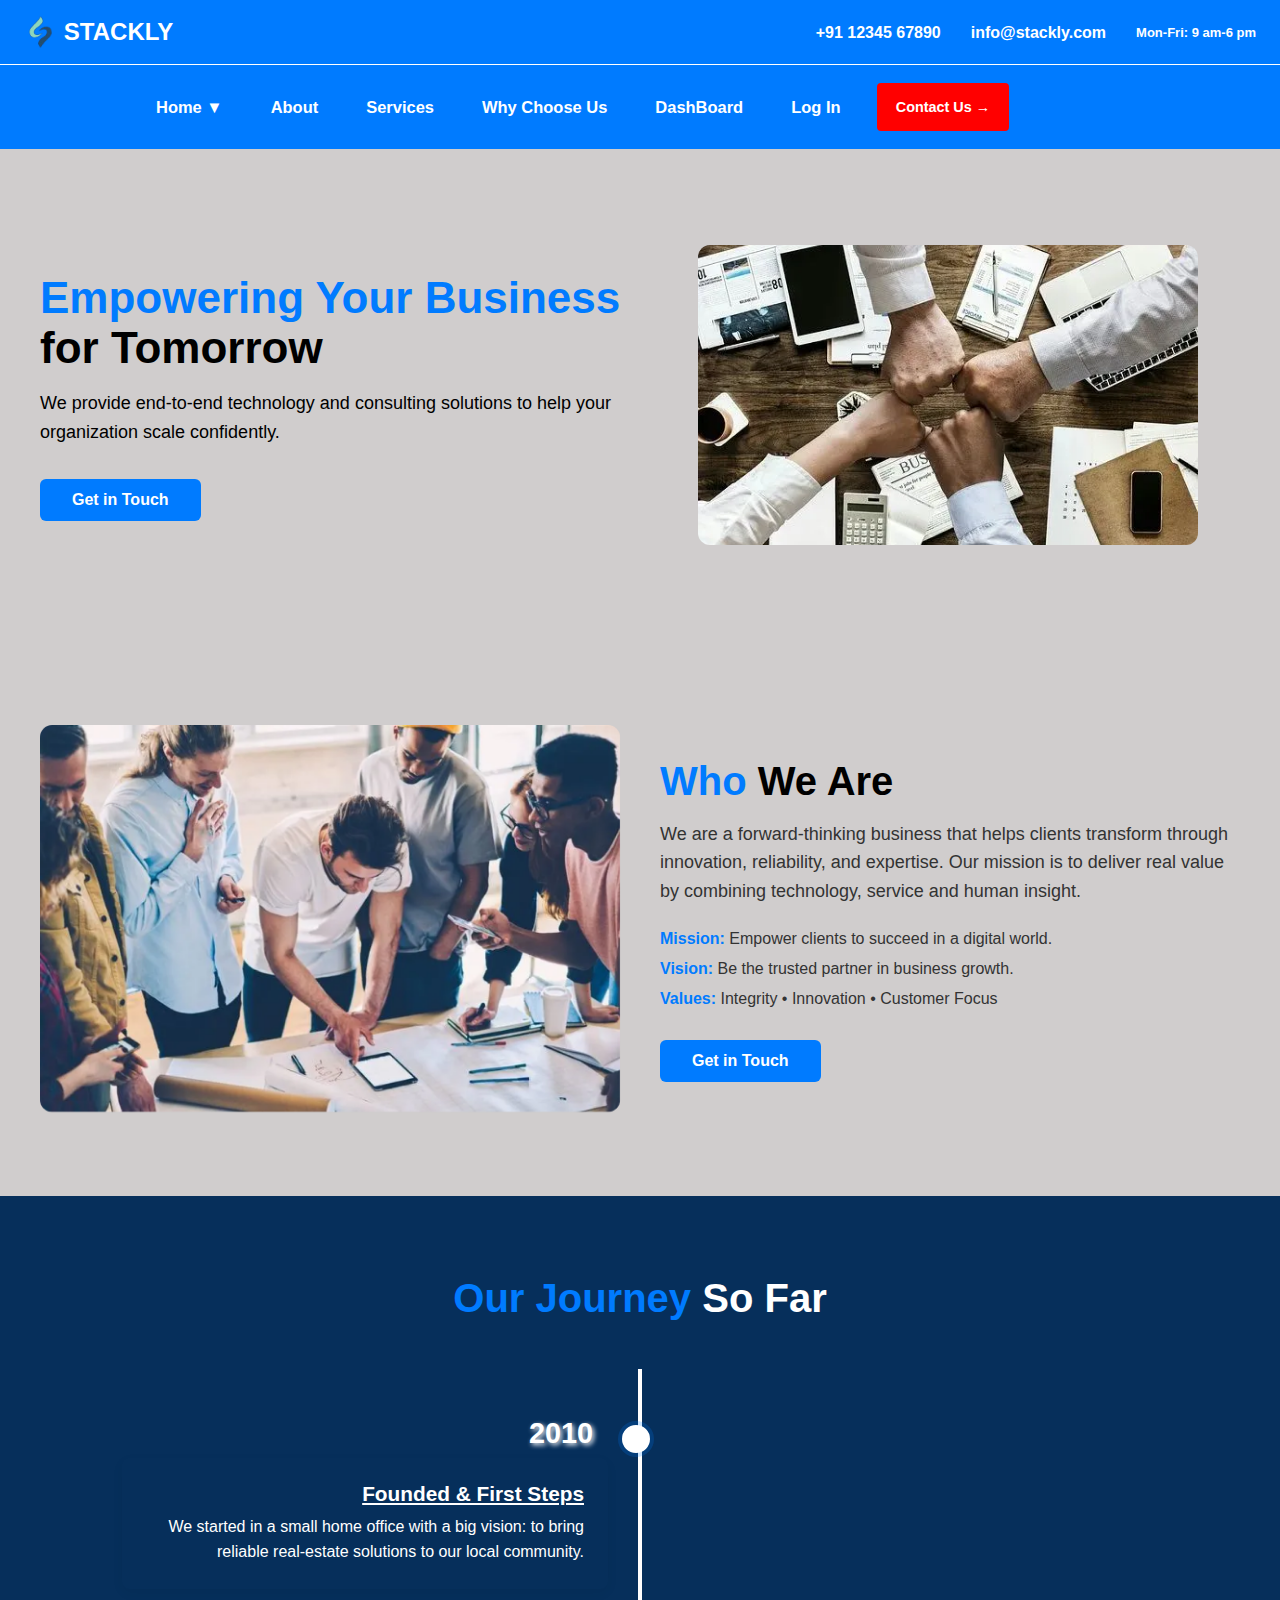
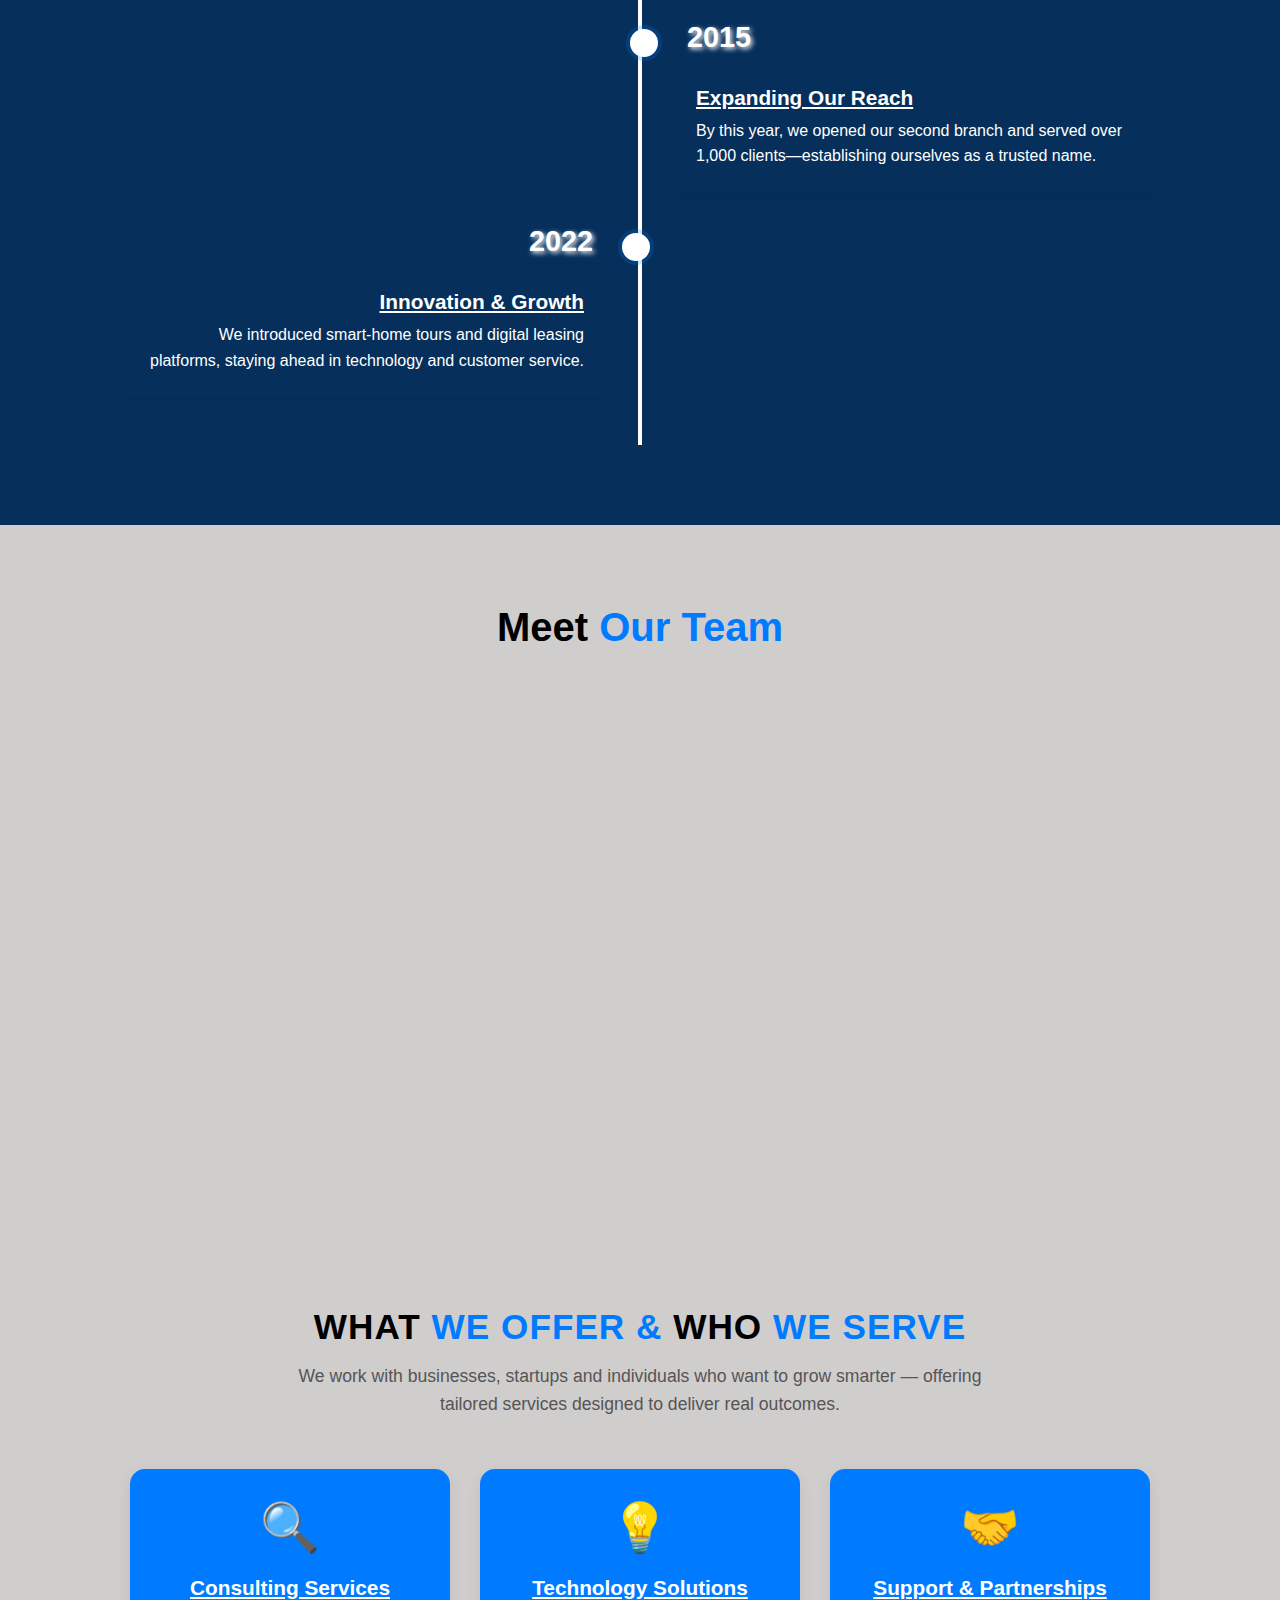
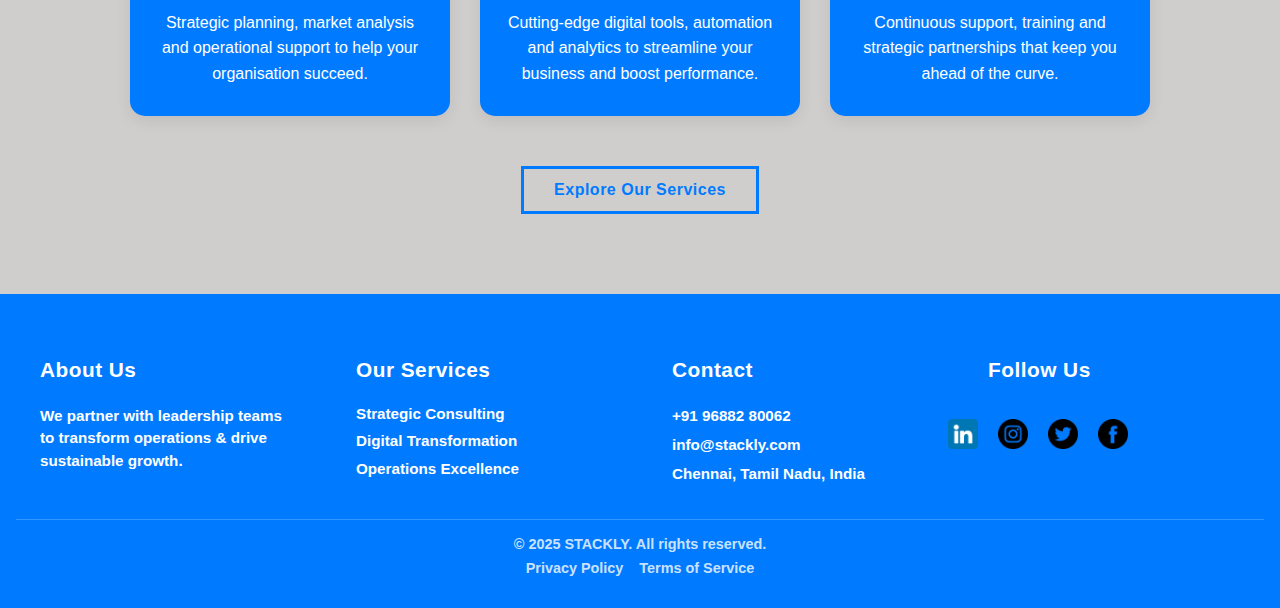
<file: about.html>
<!DOCTYPE html>
<html lang="en">
<head>
  <meta charset="UTF-8" />
  <meta name="viewport" content="width=device-width, initial-scale=1.0" />
  <link rel="icon" href="./logo.png" />
  <title>Business</title>
  <link rel="stylesheet" href="./about.css" />
</head>
<body>

  <div class="topbar">
    <header class="header">
      <div class="logo">
        <img src="./logo.png" alt="STACKLY Logo" />
        <h2>STACKLY</h2>
      </div>
      <div class="contact">
        <div class="contact1">
          <p class="phone"><a href="./404.html">+91 12345 67890</a></p>
          <p class="email"><a href="./404.html">info@stackly.com</a></p>
        </div>
        <div class="time">
          <p class="hours">Mon-Fri: 9 am-6 pm</p>
        </div>
      </div>
      <button class="hamburger" id="hamburger" aria-label="Toggle navigation">☰</button>
    </header>

    <nav class="navBar">
      <div class="navLinks">
        <ul class="linkRight">
          <li class="dropdown">
            <a href="./index.html.html">Home ▼</a>
            <ul class="dropdown-menu">
              <li><a href="./index.html.html">Home page 1</a></li>
            </ul>
          </li>
          <li><a href="./about.html">About</a></li>
          <li><a href="./service.html">Services</a></li>
          <li><a href="./choose.html">Why Choose Us</a></li>
          <!-- <li><a href="./404.html">Team</a></li> -->
          <!-- <li><a href="./blog.html">Blog</a></li> -->
          <li><a href="./dashboard.html">DashBoard</a></li>
          <li><a href="./login.html">Log In</a></li>
          <li class="sign"><button onclick="window.location.href='./contact.html'">Contact Us → </button></li>
        </ul>
      </div>
    </nav>
  </div>







<section class="hero-section">
  <div class="container">
    <div class="hero-content">
      <h1 class="hero-title"> <span>Empowering Your Business</span> for Tomorrow</h1>
      <p class="hero-subtitle">We provide end-to-end technology and consulting solutions to help your organization scale confidently.</p>
      <a href="./404.html" class="hero-button">Get in Touch</a>
    </div>
    <div class="hero-image">
      <img src="./about img 1.webp" alt="Business growth illustration" height="300px">
      <!-- <img src="./about img 2.jpg" alt="Business growth illustration" height="300px"> -->
    </div>
  </div>
</section>








<section class="about-section">
  <div class="container">
    <div class="about-inner">
      <div class="about-image">
        <img src="./about img 2.webp" alt="About our business">
      </div>
      <div class="about-content">
        <h2 class="about-title"><span>Who</span> We Are</h2>
        <p class="about-text">
          We are a forward-thinking business that helps clients transform through innovation, reliability, and expertise. Our mission is to deliver real value by combining technology, service and human insight.
        </p>
        <ul class="about-bullets">
          <li> <span><strong>Mission:</strong></span>  Empower clients to succeed in a digital world.</li>
          <li><span><strong>Vision:</strong></span>  Be the trusted partner in business growth.</li>
          <li><span><strong>Values:</strong></span>  Integrity • Innovation • Customer Focus</li>
        </ul>
        <a href="./404.html" class="btn about-btn">Get in Touch</a>
      </div>
    </div>
  </div>
</section>





<section class="about-history">
  <div class="container">
    <h2 class="history-title"> <span>Our Journey</span> So Far</h2>
    <div class="history-timeline">
      <div class="history-item">
        <div class="history-year">2010</div>
        <div class="history-content">
          <h3>Founded &amp; First Steps</h3>
          <p>We started in a small home office with a big vision: to bring reliable real-estate solutions to our local community.</p>
        </div>
      </div>
      <div class="history-item">
        <div class="history-year">2015</div>
        <div class="history-content">
          <h3>Expanding Our Reach</h3>
          <p>By this year, we opened our second branch and served over 1,000 clients—establishing ourselves as a trusted name.</p>
        </div>
      </div>
      <div class="history-item">
        <div class="history-year">2022</div>
        <div class="history-content">
          <h3>Innovation &amp; Growth</h3>
          <p>We introduced smart-home tours and digital leasing platforms, staying ahead in technology and customer service.</p>
        </div>
      </div>
    </div>
  </div>
</section>








<section class="team-section">
  <div class="container">
    <h2 class="team-title">Meet <span>Our Team</span></h2>
    <div class="team-grid">

      <div class="team-member">
        <div class="member-photo">
          <img src="./female 1.webp" alt="Jane Doe">
          <div class="overlay">
            <p>Overseeing company vision • Leading growth strategy • External partnerships</p>
          </div>
        </div>
        <h3 class="member-name">Jane Doe</h3>
        <span class="member-role">CEO & Founder</span>
        <p class="member-responsibility">Position: CEO & Founder<br>
          Responsibilities: Sets the strategic direction, builds partnerships, and leads growth initiatives.</p>
      </div>

      <div class="team-member">
        <div class="member-photo">
          <img src="./male 1.webp" alt="Karthik Menon">
          <div class="overlay">
            <p>Operations management • Quality assurance • Client satisfaction</p>
          </div>
        </div>
        <h3 class="member-name">Karthik Menon</h3>
        <span class="member-role">Head of Operations</span>
        <p class="member-responsibility">Position: Head of Operations<br>
          Responsibilities: Manages daily operations, ensures project delivery and client satisfaction.</p>
      </div>

      <div class="team-member">
        <div class="member-photo">
          <img src="female 2.webp" alt="Priya Sharma">
          <div class="overlay">
            <p>Market research • Client advisory • Portfolio analytics</p>
          </div>
        </div>
        <h3 class="member-name">Priya Sharma</h3>
        <span class="member-role">Lead Consultant</span>
        <p class="member-responsibility">Position: Lead Consultant<br>
          Responsibilities: Delivers client-facing consultations, analyzes markets, and drives insights.</p>
      </div>

      <!-- add more team-member blocks as needed -->

    </div>
  </div>
</section>








<section class="offer-section">
  <div class="container">
    <h2 class="offer-title">What <span>We Offer</span> <span>&</span> Who <span>We Serve</span> </h2>
    <p class="offer-intro">
      We work with businesses, startups and individuals who want to grow smarter — offering tailored services designed to deliver real outcomes.
    </p>
    <div class="offer-grid">
      <div class="offer-item">
        <div class="offer-icon">🔍</div>
        <h3 class="offer-heading">Consulting Services</h3>
        <p class="offer-text">
          Strategic planning, market analysis and operational support to help your organisation succeed.
        </p>
      </div>
      <div class="offer-item">
        <div class="offer-icon">💡</div>
        <h3 class="offer-heading">Technology Solutions</h3>
        <p class="offer-text">
          Cutting-edge digital tools, automation and analytics to streamline your business and boost performance.
        </p>
      </div>
      <div class="offer-item">
        <div class="offer-icon">🤝</div>
        <h3 class="offer-heading">Support & Partnerships</h3>
        <p class="offer-text">
          Continuous support, training and strategic partnerships that keep you ahead of the curve.
        </p>
      </div>
    </div>
    <a href="./404.html" class="offer-btn">Explore Our Services</a>
  </div>
</section>














<footer class="footer footer-consulting">
  <div class="footer-inner">
    <div class="footer-col about">
      <h4>About Us</h4>
      <p>We partner with leadership teams to transform operations & drive sustainable growth.</p>
    </div>
    <div class="footer-col services">
      <h4>Our Services</h4>
      <ul>
        <li><a href="./404.html">Strategic Consulting</a></li>
        <li><a href="./404.html">Digital Transformation</a></li>
        <li><a href="./404.html">Operations Excellence</a></li>
      </ul>
    </div>
    <div class="footer-col contact">
      <h4>Contact</h4>
      <p><a href="./404.html">+91 96882 80062</a></p>
      <p><a href="./404.html">info@stackly.com</a></p>
      <p>Chennai, Tamil Nadu, India</p>
    </div>
    <div class="footer-col follow">
      <h4>Follow Us</h4>
      <ul class="social">
        <li><a href="./404.html"><img src="./linkedin.webp" alt="LinkedIn" height="30px"></a></li>
        <li><a href="./404.html"><img src="./instagram.webp" alt="instagram" height="30px"></a></li>
        <li><a href="./404.html"><img src="./twitter.webp" alt="twitter" height="30px"></a></li>
        <li><a href="./404.html"><img src="./facebook.webp" alt="facebook" height="30px"></a></li>
    </div>
  </div>
  <div class="footer-bottom">
    <p>© 2025 STACKLY. All rights reserved.</p>
    <ul class="legal">
      <li><a href="./404.html">Privacy Policy</a></li>
      <li><a href="./404.html">Terms of Service</a></li>
    </ul>
  </div>
</footer>



  <script src="./about.js"></script>
</body>
</html>
</file>
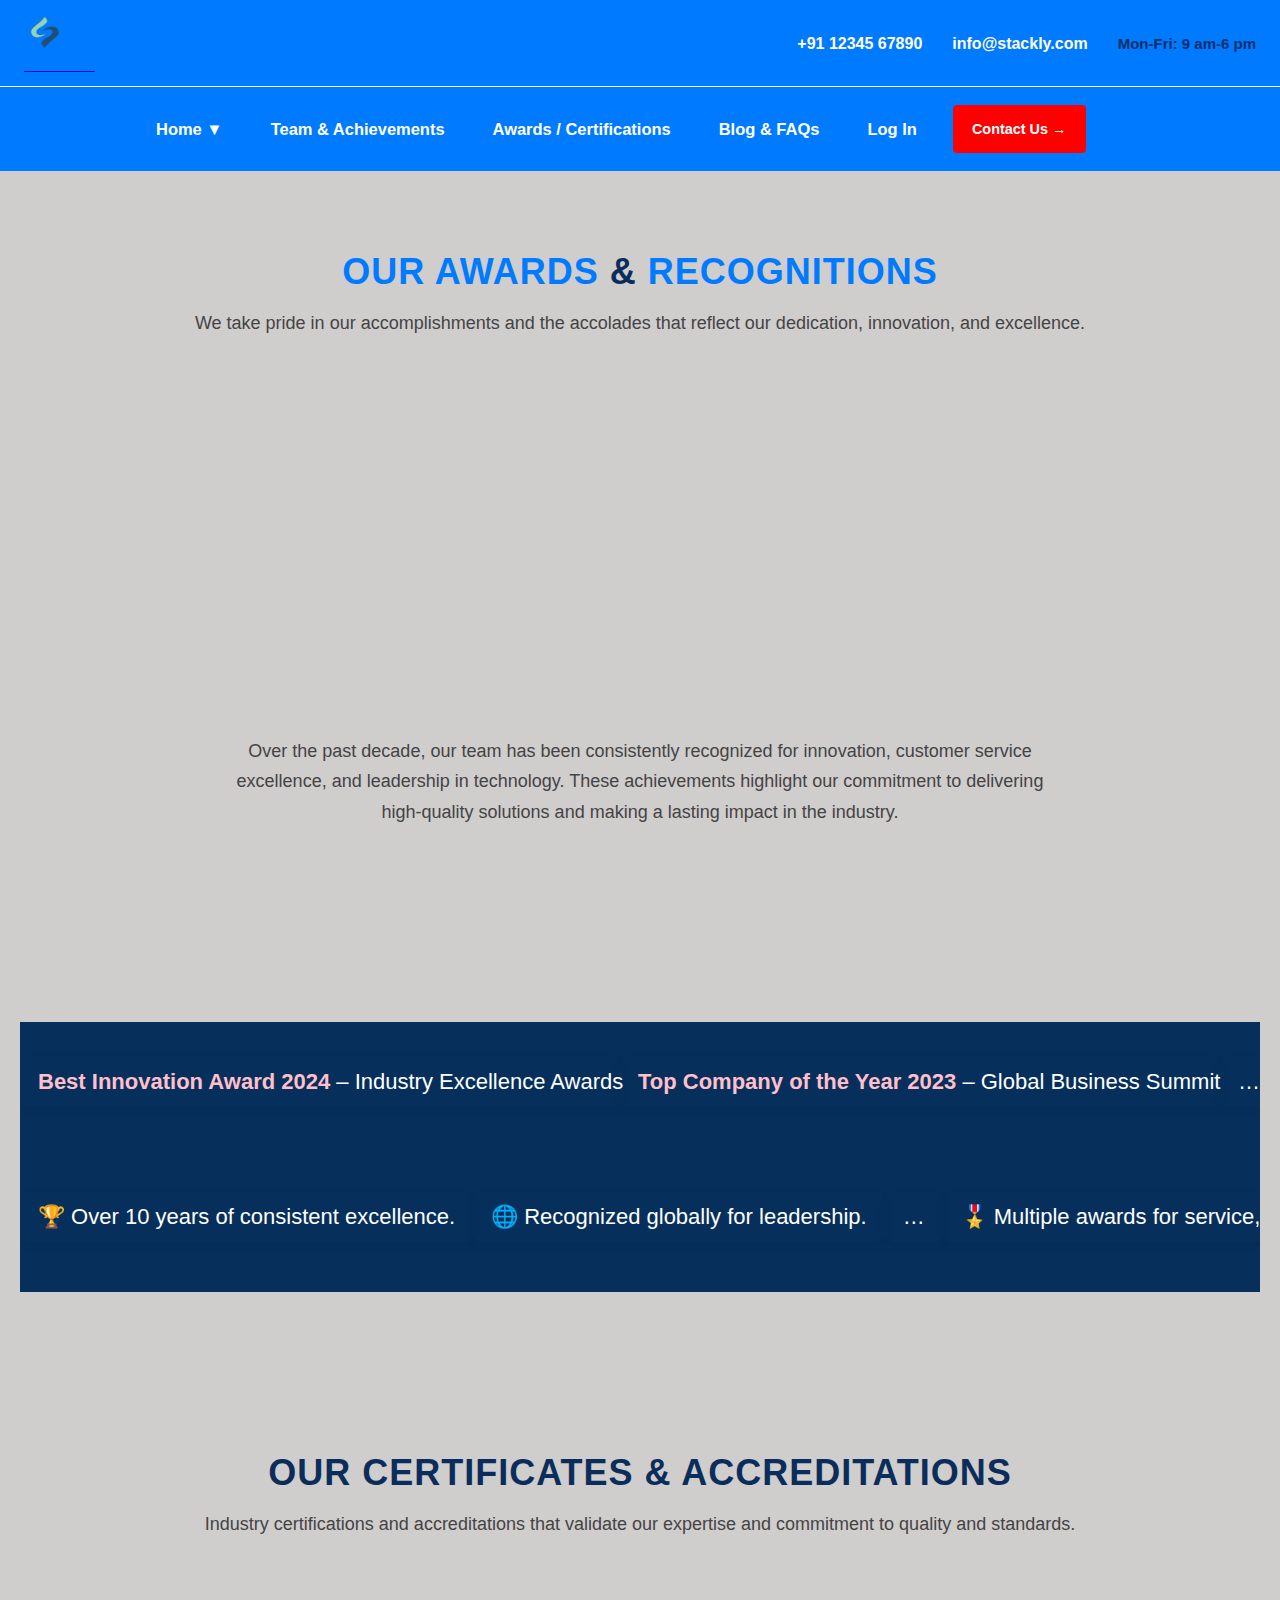
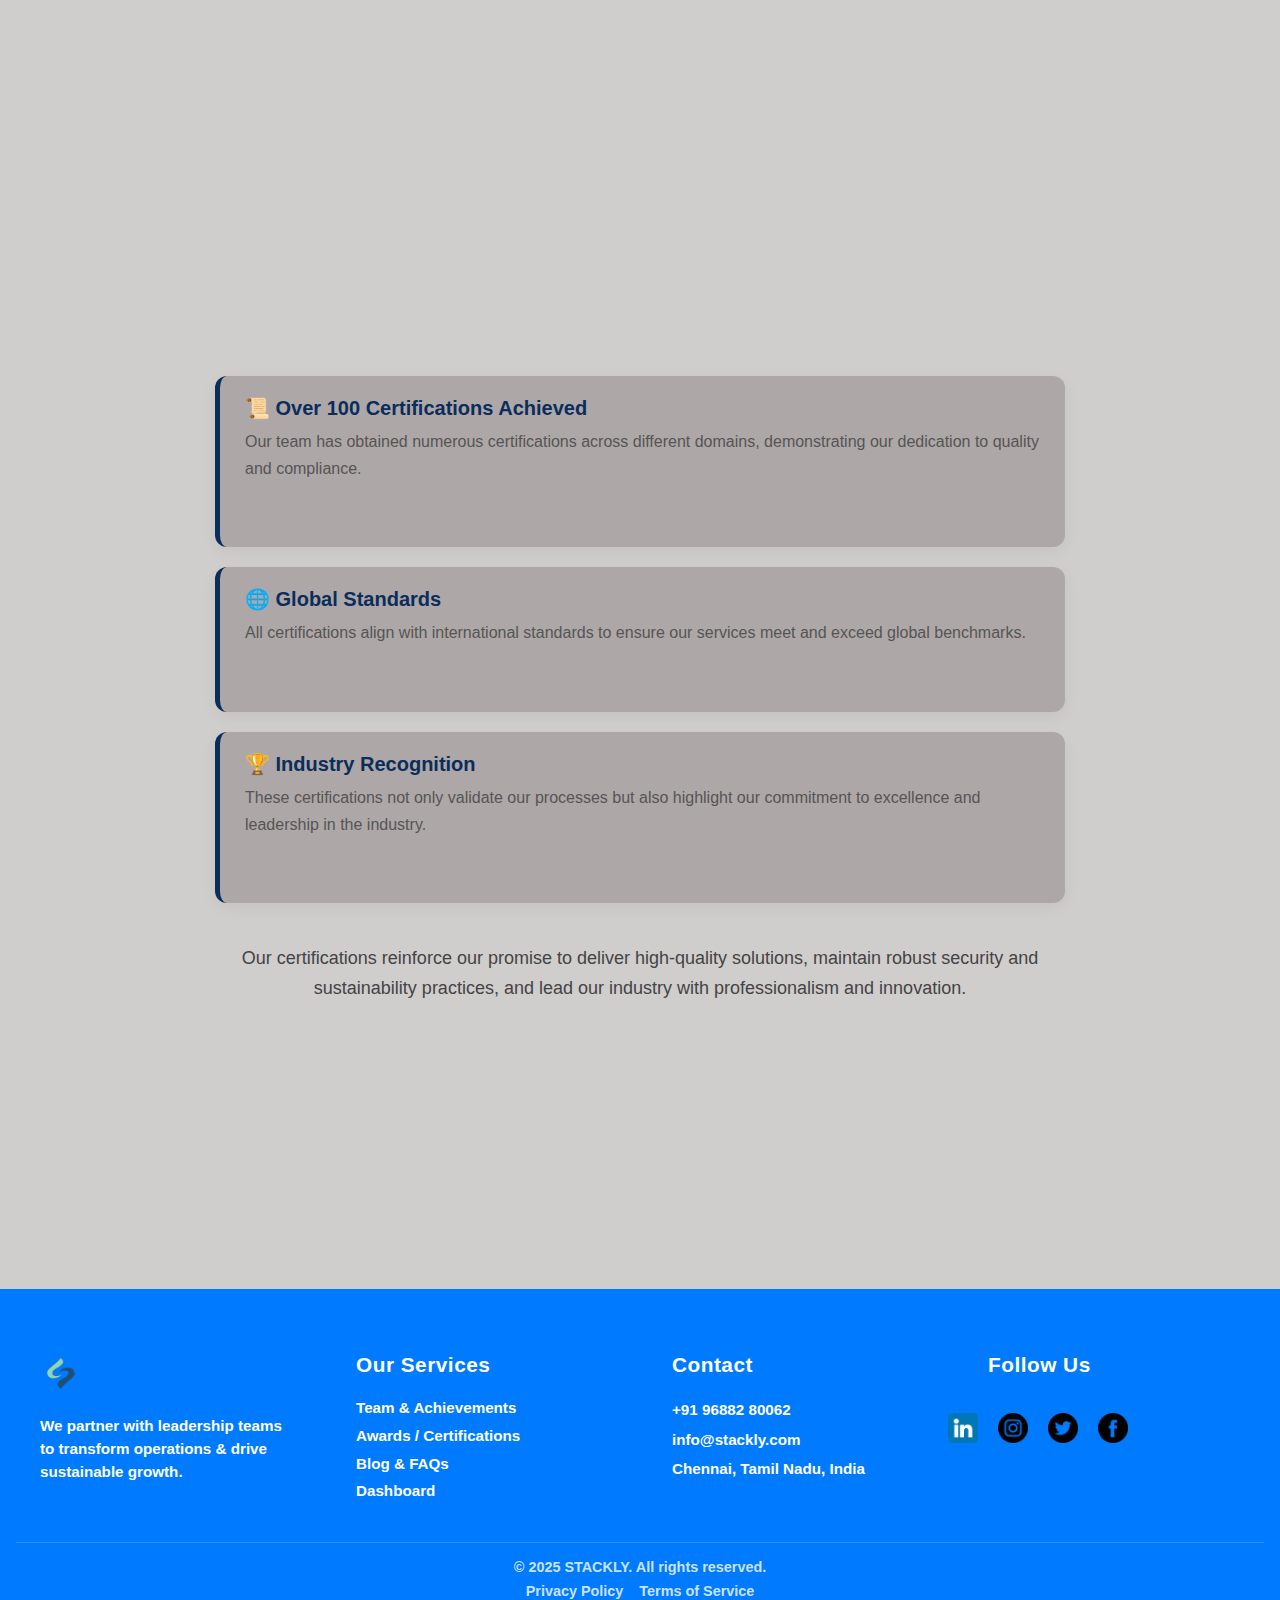
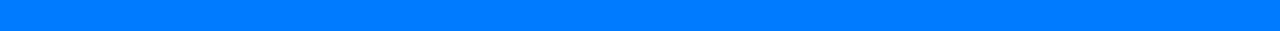
<file: awards.html>
<!DOCTYPE html>
<html lang="en">
<head>
  <meta charset="UTF-8" />
  <meta name="viewport" content="width=device-width, initial-scale=1.0" />
  <link rel="icon" href="./logo.png" />
  <title>Business</title>
  <link rel="stylesheet" href="./awards.css" />
</head>
<body>

  <div class="topbar">
    <header class="header">
      <a class="brand" href="./home2.html" title="Hari IT Solutions">
        <img src="./logo.png" alt="Hari IT logo" width="40" height="40">
        <div class="brand-title">
          <span class="title">STACKLY</span>
        </div>
      </a>
      <div class="contact">
        <div class="contact1">
          <p class="phone"><a href="./404.html">+91 12345 67890</a></p>
          <p class="email"><a href="./404.html">info@stackly.com</a></p>
        </div>
        <div class="time">
          <p class="hours">Mon-Fri: 9 am-6 pm</p>
        </div>
      </div>
      <button class="hamburger" id="hamburger" aria-label="Toggle navigation">☰</button>
    </header>

    <nav class="navBar">
      <div class="navLinks">
        <ul class="linkRight">
          <li class="dropdown">
            <a href="./home2.html">Home ▼</a>
            <ul class="dropdown-menu">
              <li><a href="./index.html">Home page 1</a></li>
            </ul>
          </li>
          <li><a href="./team.html">Team & Achievements</a></li>
          <li><a href="./awards.html">Awards / Certifications</a></li>
          <li><a href="./blog.html">Blog & FAQs</a></li>
          <li><a href="./login 2.html">Log In</a></li>
          <li class="sign"><button onclick="window.location.href='./contact 2.html'">Contact Us → </button></li>
        </ul>
      </div>
    </nav>
  </div>







<section class="awards-section">
   <h2><span>Our Awards</span> & <span>Recognitions</span></h2>
    <p>We take pride in our accomplishments and the accolades that reflect our dedication, innovation, and excellence.</p>

  <div class="container">
    <div class="awards-section-inner">
      <div class="award-highlights">
        <div class="award-highlight">
          <h3>🏆 500+ Projects Completed</h3>
          <p>Successfully delivered projects across multiple industries with outstanding results and client satisfaction.</p>
        </div>
        <div class="award-highlight">
          <h3>🌐 Global Recognition</h3>
          <p>Our innovative solutions and services have been recognized internationally, enhancing our global presence.</p>
        </div>
        <div class="award-highlight">
          <h3>🎖️ Excellence in Service</h3>
          <p>Committed to delivering exceptional customer experience, earning multiple awards for service excellence.</p>
        </div>
        <div class="award-highlight">
          <h3>💡 Industry Leadership</h3>
          <p>We set benchmarks in innovation, creativity, and operational excellence, leading the way in our sector.</p>
        </div>
      </div>

      <p class="awards-summary">
        Over the past decade, our team has been consistently recognized for innovation, customer service excellence, and leadership in technology. These achievements highlight our commitment to delivering high-quality solutions and making a lasting impact in the industry.
      </p>
    </div>
  </div>
</section>







<section id="awards" class="awards-section">
  <div class="container">
   
    <div class="awards-slider">
      <ul class="awards-list">
        <!-- your list items -->
        <li><strong>Best Innovation Award 2024</strong> – Industry Excellence Awards</li>
        <li><strong>Top Company of the Year 2023</strong> – Global Business Summit</li>
        <li>…</li>
        <!-- repeat same items again for loop effect -->
        <li><strong>Best Innovation Award 2024</strong> – Industry Excellence Awards</li>
        <li><strong>Top Company of the Year 2023</strong> – Global Business Summit</li>
        <li>…</li>
      </ul>
    </div>
    <div class="awards-slider">
      <ul class="awards-list">
        <!-- your list items -->
        <li>🏆  Over 10 years of consistent excellence.</li>
        <li>🌐 Recognized globally for leadership.</li>
        <li>…</li>
        <!-- repeat same items again for loop effect -->
        <li>🎖️ Multiple awards for service, quality, and innovation.</li>
        <li>💡 Driving innovation and setting industry benchmarks.</li>
        <li>🌟 Empowering clients worldwide with award-winning.</li>
        <li>…</li>
      </ul>
    </div>
  </div>
</section>





















<section id="certificates" class="certificates-section">
  <div class="container">
    <h2>Our Certificates & Accreditations</h2>
    <p>Industry certifications and accreditations that validate our expertise and commitment to quality and standards.</p>

    <!-- Certificates Grid -->
    <div class="certificates-grid">
      <div class="certificate-card">
        <img src="./certificate.webp" alt="Certificate 1">
        <h3>ISO 9001</h3>
        <p>Quality Management System Certification</p>
      </div>

      <div class="certificate-card">
        <img src="./certificate.webp" alt="Certificate 2">
        <h3>ISO 27001</h3>
        <p>Information Security Management Certification</p>
      </div>

      <div class="certificate-card">
        <img src="./certificate.webp" alt="Certificate 3">
        <h3>LEED Certification</h3>
        <p>Green Building & Sustainability Standards</p>
      </div>

      <div class="certificate-card">
        <img src="./certificate.webp" alt="Certificate 4">
        <h3>Certified Agile Practitioner</h3>
        <p>Project Management & Agile Practices</p>
      </div>
    </div>

    <!-- Additional Highlights / Descriptive Divs -->
    <div class="certificate-highlight">
      <h3>📜 Over 100 Certifications Achieved</h3>
      <p>Our team has obtained numerous certifications across different domains, demonstrating our dedication to quality and compliance.</p>
    </div>

    <div class="certificate-highlight">
      <h3>🌐 Global Standards</h3>
      <p>All certifications align with international standards to ensure our services meet and exceed global benchmarks.</p>
    </div>

    <div class="certificate-highlight">
      <h3>🏆 Industry Recognition</h3>
      <p>These certifications not only validate our processes but also highlight our commitment to excellence and leadership in the industry.</p>
    </div>

    <p class="certificates-summary">
      Our certifications reinforce our promise to deliver high-quality solutions, maintain robust security and sustainability practices, 
      and lead our industry with professionalism and innovation.
    </p>
  </div>
</section>




<section id="awards" class="awards-section">

</section>



<footer class="footer footer-consulting">
  <div class="footer-inner">
    <div class="footer-col about">
      <a class="brand" href="./home2.html" title="Hari IT Solutions">
        <img src="./logo.png" alt="Hari IT logo" width="40" height="40">
        <div class="brand-title">
          <span class="title name">STACKLY</span>
        </div>
      </a>
      <!-- <h4>About Us</h4> -->
      <p>We partner with leadership teams to transform operations & drive sustainable growth.</p>
    </div>
    <div class="footer-col services">
      <h4>Our Services</h4>
      <ul>
        <li><a href="./team.html">Team & Achievements</a></li>
        <li><a href="./awards.html">Awards / Certifications</a></li>
        <li><a href="./blog.html">Blog & FAQs</a></li>
        <li><a href="dashboard.html">Dashboard</a></li>
      </ul>
    </div>
    <div class="footer-col contact">
      <h4>Contact</h4>
      <p><a href="./404.html">+91 96882 80062</a></p>
      <p><a href="./404.html">info@stackly.com</a></p>
      <p>Chennai, Tamil Nadu, India</p>
    </div>
    <div class="footer-col follow">
      <h4>Follow Us</h4>
      <ul class="social">
        <li><a href="./404.html"><img src="./linkedin.webp" alt="LinkedIn" height="30px"></a></li>
        <li><a href="./404.html"><img src="./instagram.webp" alt="instagram" height="30px"></a></li>
        <li><a href="./404.html"><img src="./twitter.webp" alt="twitter" height="30px"></a></li>
        <li><a href="./404.html"><img src="./facebook.webp" alt="facebook" height="30px"></a></li>
      </ul>
    </div>
  </div>
  <div class="footer-bottom">
    <p>© 2025 STACKLY. All rights reserved.</p>
    <ul class="legal">
      <li><a href="./404.html">Privacy Policy</a></li>
      <li><a href="./404.html">Terms of Service</a></li>
    </ul>
  </div>
</footer>



  <script src="./script.js"></script>
</body>
</html>
</file>
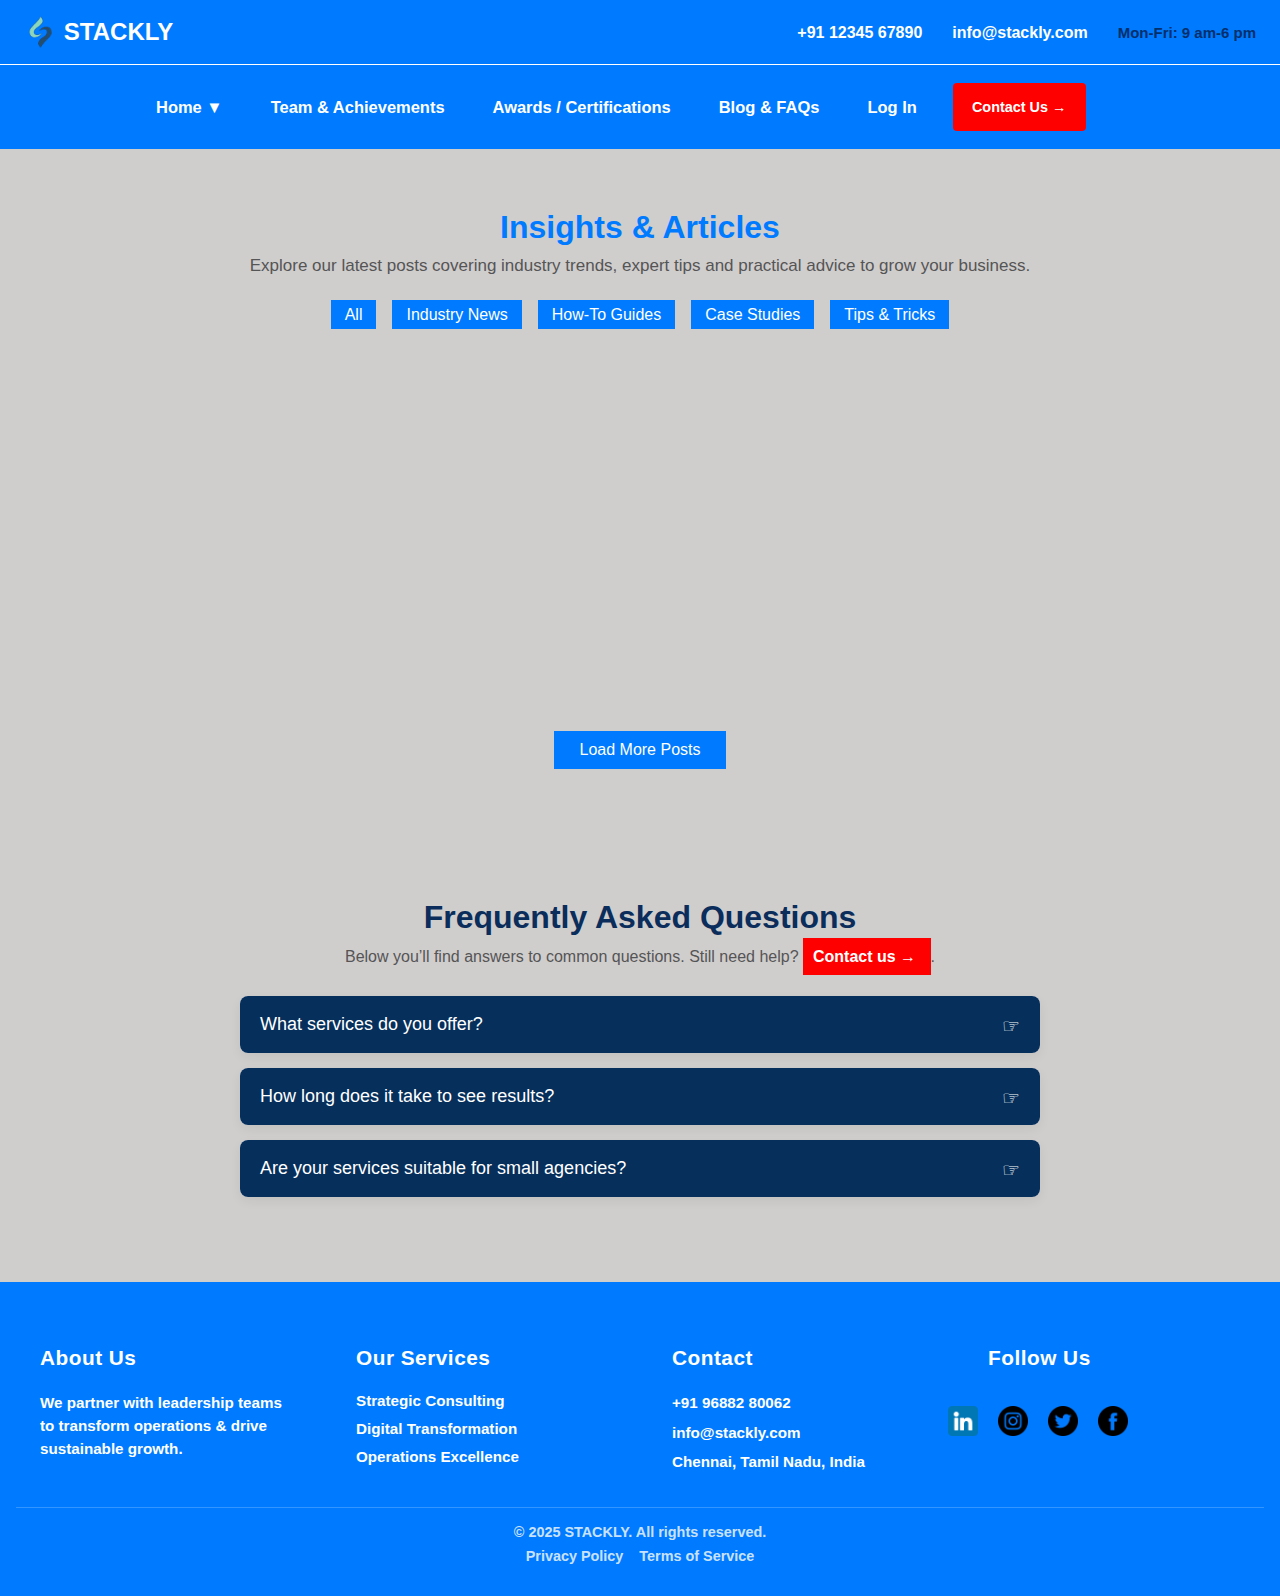
<file: blog.html>
<!DOCTYPE html>
<html lang="en">
<head>
  <meta charset="UTF-8" />
  <meta name="viewport" content="width=device-width, initial-scale=1.0" />
  <link rel="icon" href="./logo.png" />
  <title>Business</title>
  <link rel="stylesheet" href="./blog.css" />
</head>
<body>

  <div class="topbar">
    <header class="header">
      <div class="logo">
        <img src="./logo.png" alt="STACKLY Logo" />
        <h2>STACKLY</h2>
      </div>
      <div class="contact">
        <div class="contact1">
          <p class="phone"><a href="./404.html">+91 12345 67890</a></p>
          <p class="email"><a href="./404.html">info@stackly.com</a></p>
        </div>
        <div class="time">
          <p class="hours">Mon-Fri: 9 am-6 pm</p>
        </div>
      </div>
      <button class="hamburger" id="hamburger" aria-label="Toggle navigation">☰</button>
    </header>

    <nav class="navBar">
      <div class="navLinks">
        <ul class="linkRight">
          <li class="dropdown">
            <a href="./home2.html">Home ▼</a>
            <ul class="dropdown-menu">
              <li><a href="./index.html.html">Home page 1</a></li>
            </ul>
          </li>
          <li><a href="./team.html">Team & Achievements</a></li>
          <li><a href="./awards.html">Awards / Certifications</a></li>
          <li><a href="./blog.html">Blog & FAQs</a></li>
          <li><a href="./login 2.html">Log In</a></li>
          <li class="sign"><button onclick="window.location.href='./contact 2.html'">Contact Us → </button></li>
        </ul>
      </div>
    </nav>
  </div>







<section id="blog-medium" class="blog-medium">
  <div class="container">
    <div class="blog-hero">
      <h2 class="hero-title">Insights & Articles</h2>
      <p class="hero-intro">
        Explore our latest posts covering industry trends, expert tips and practical advice to grow your business.
      </p>
      <nav class="blog-categories">
        <ul>
          <li><a href="./404.html" class="active">All</a></li>
          <li><a href="./404.html">Industry News</a></li>
          <li><a href="./404.html">How-To Guides</a></li>
          <li><a href="./404.html">Case Studies</a></li>
          <li><a href="./404.html">Tips & Tricks</a></li>
        </ul>
      </nav>
    </div>

    <div class="posts-grid">
      <article class="post-card animate-fade">
        <img src="./playing-music (1).webp" alt="Post 1" class="post-image">
        <div class="post-content">
          <h3 class="post-title">Boost ROI with Smart Real-Estate Tech</h3>
          <p class="post-excerpt">How to leverage technology to increase productivity, reduce costs and optimise listings.</p>
          <a href="./404.html" class="read-more">Read more →</a>
        </div>
      </article>

      <article class="post-card animate-fade" style="animation-delay:0.2s">
        <img src="./playing-music (1).webp" alt="Post 2" class="post-image">
        <div class="post-content">
          <h3 class="post-title">Checklist for Digital Property Marketing</h3>
          <p class="post-excerpt">A comprehensive list to guide your online advertising, virtual tours and lead capture.</p>
          <a href="./404.html" class="read-more">Read more →</a>
        </div>
      </article>

      <article class="post-card animate-fade" style="animation-delay:0.4s">
        <img src="./playing-music (1).webp" alt="Post 3" class="post-image">
        <div class="post-content">
          <h3 class="post-title">AI Trends in Real-Estate 2025</h3>
          <p class="post-excerpt">From predictive pricing to virtual staging — what’s coming next for property tech.</p>
          <a href="./404.html" class="read-more">Read more →</a>
        </div>
      </article>
    </div>

    <div class="load-more-wrapper">
      <button class="load-more" 
        onclick="window.location.href='././404.html'">Load More Posts
      </button>
    </div>
  </div>
</section>










<section id="faq" class="faq-section">
  <div class="container">
    <h2>Frequently Asked Questions</h2>
    <p>Below you’ll find answers to common questions. Still need help? 
      <a class="call" href="./contact.html">Contact us → </a>.
    </p>

    <div class="faq-accordion">

      <div class="faq-item">
        <button class="faq-question">
          What services do you offer?
          <span class="arrow">☞</span>
        </button>
        <div class="faq-answer">
          <p>We specialise in digital real-estate marketing, listing management, virtual tours, & lead generation solutions.</p>
        </div>
      </div>

      <div class="faq-item">
        <button class="faq-question">
          How long does it take to see results?
          <span class="arrow">☞</span>
        </button>
        <div class="faq-answer">
          <p>Most clients start seeing improved lead volume within 4-8 weeks, depending on scope and market conditions.</p>
        </div>
      </div>

      <div class="faq-item">
        <button class="faq-question">
          Are your services suitable for small agencies?
          <span class="arrow">☞</span>
        </button>
        <div class="faq-answer">
          <p>Yes — our solutions are scalable and tailored so even smaller agencies can benefit from them.</p>
        </div>
      </div>

    </div>
  </div>
</section>








<footer class="footer footer-consulting">
  <div class="footer-inner">
    <div class="footer-col about">
      <h4>About Us</h4>
      <p>We partner with leadership teams to transform operations & drive sustainable growth.</p>
    </div>
    <div class="footer-col services">
      <h4>Our Services</h4>
      <ul>
        <li><a href="./404.html">Strategic Consulting</a></li>
        <li><a href="./404.html">Digital Transformation</a></li>
        <li><a href="./404.html">Operations Excellence</a></li>
      </ul>
    </div>
    <div class="footer-col contact">
      <h4>Contact</h4>
      <p><a href="./404.html">+91 96882 80062</a></p>
      <p><a href="./404.html">info@stackly.com</a></p>
      <p>Chennai, Tamil Nadu, India</p>
    </div>
    <div class="footer-col follow">
      <h4>Follow Us</h4>
      <ul class="social">
        <li><a href="./404.html"><img src="./linkedin.webp" alt="LinkedIn" height="30px"></a></li>
        <li><a href="./404.html"><img src="./instagram.webp" alt="instagram" height="30px"></a></li>
        <li><a href="./404.html"><img src="./twitter.webp" alt="twitter" height="30px"></a></li>
        <li><a href="./404.html"><img src="./facebook.webp" alt="facebook" height="30px"></a></li>
      </ul>
    </div>
  </div>
  <div class="footer-bottom">
    <p>© 2025 STACKLY. All rights reserved.</p>
    <ul class="legal">
      <li><a href="./404.html">Privacy Policy</a></li>
      <li><a href="./404.html">Terms of Service</a></li>
    </ul>
  </div>
</footer>



  <script src="./blog.js"></script>
</body>
</html>
</file>
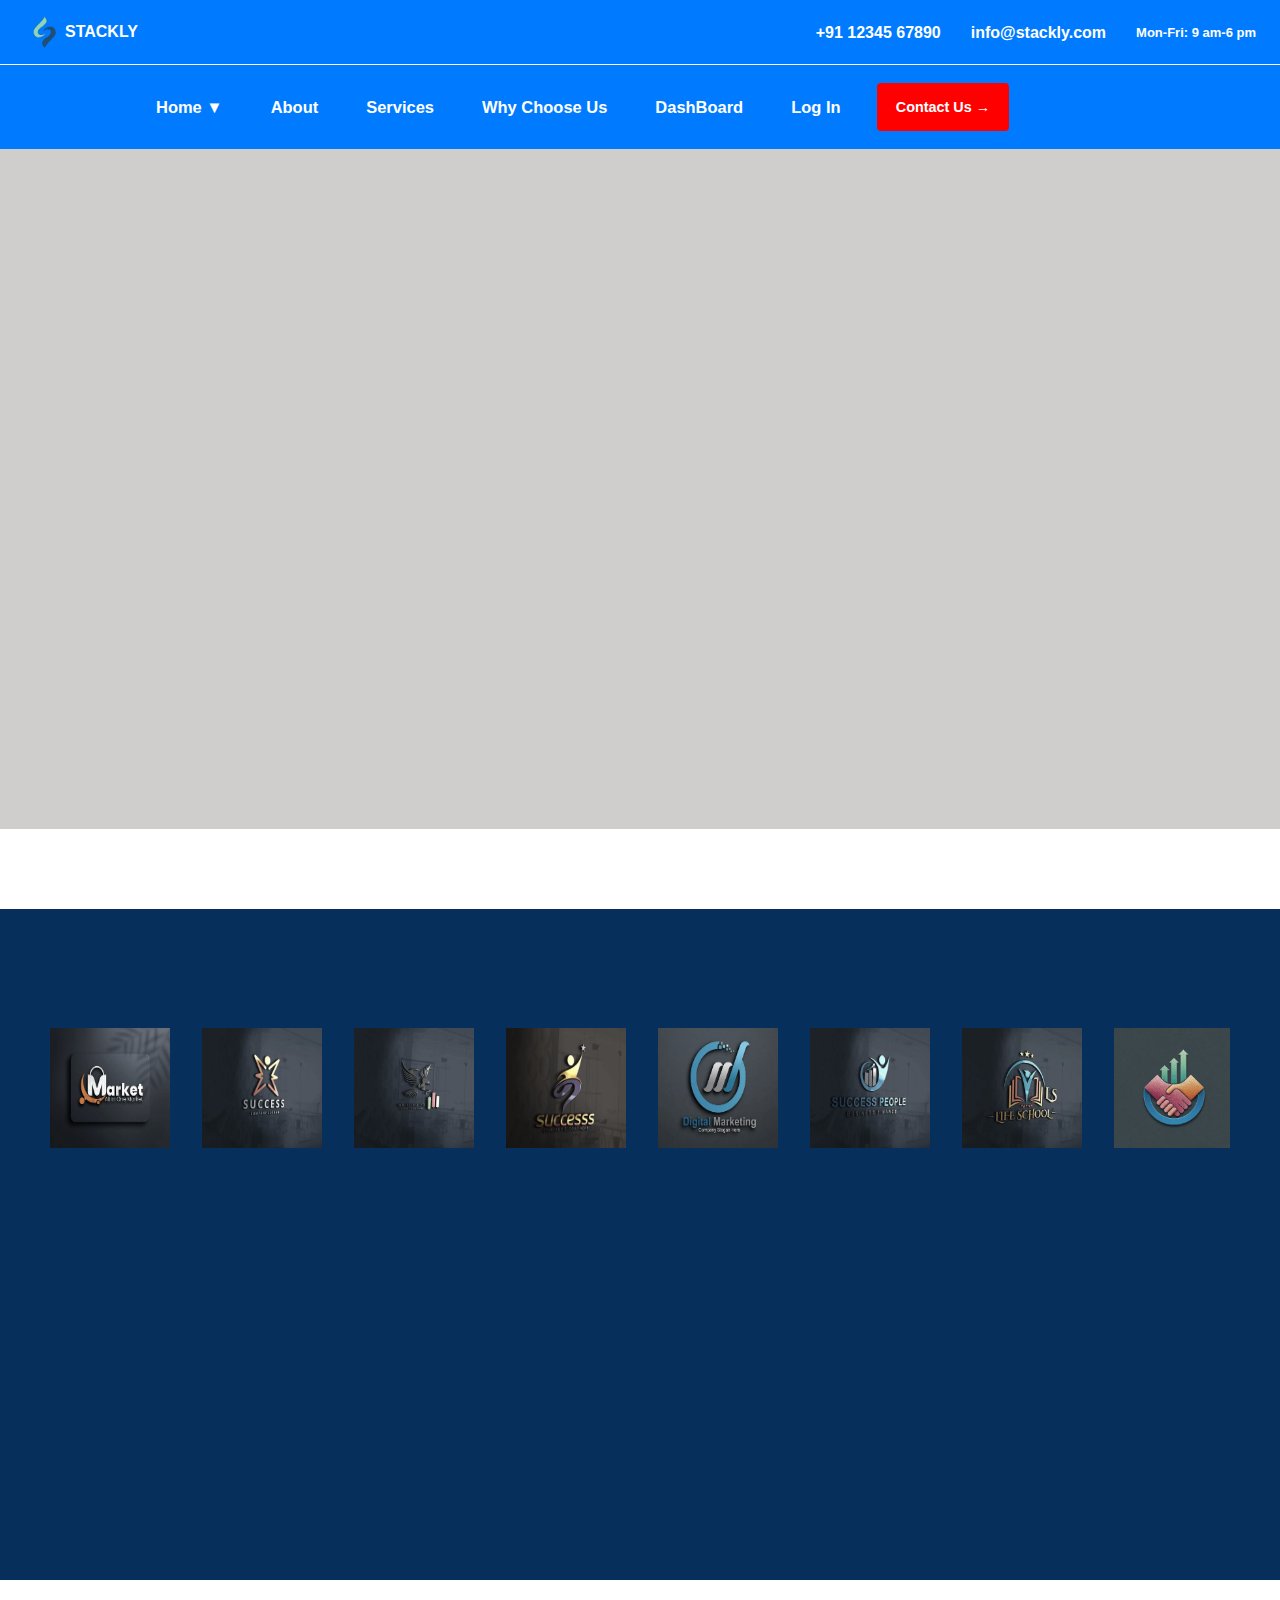
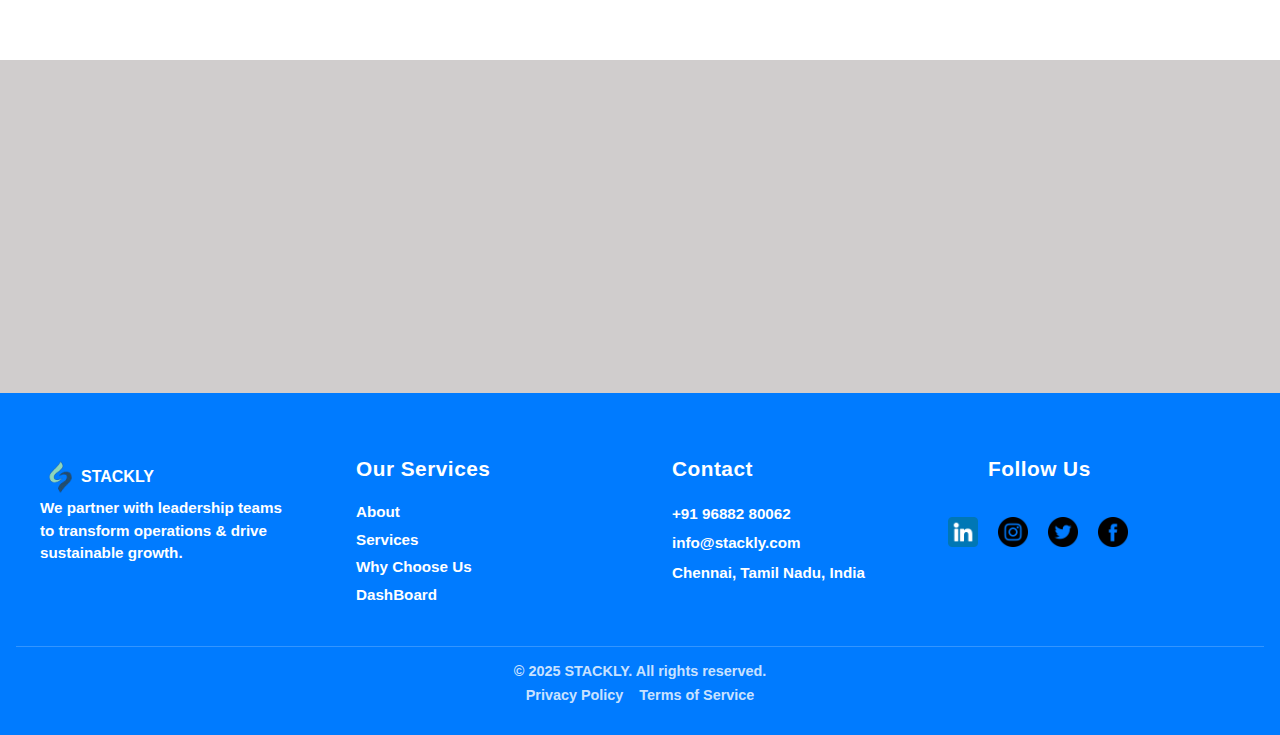
<file: choose.html>
<!DOCTYPE html>
<html lang="en">
<head>
  <meta charset="UTF-8" />
  <meta name="viewport" content="width=device-width, initial-scale=1.0" />
  <link rel="icon" href="./logo.png" />
  <title>Business</title>
  <link rel="stylesheet" href="./choose.css" />
</head>
<body>

  <div class="topbar">
    <header class="header">
      <a class="brand" href="./index.html" title="Hari IT Solutions">
        <img src="./logo.png" alt="Hari IT logo" width="40" height="40">
        <div class="brand-title">
          <span class="title">STACKLY</span>
        </div>
      </a>
      <div class="contact">
        <div class="contact1">
          <p class="phone"><a href="./404.html">+91 12345 67890</a></p>
          <p class="email"><a href="./404.html">info@stackly.com</a></p>
        </div>
        <div class="time">
          <p class="hours">Mon-Fri: 9 am-6 pm</p>
        </div>
      </div>
      <button class="hamburger" id="hamburger" aria-label="Toggle navigation">☰</button>
    </header>

    <nav class="navBar">
      <div class="navLinks">
        <ul class="linkRight">
          <li class="dropdown">
            <a href="./index.html">Home ▼</a>
            <ul class="dropdown-menu">
              <li><a href="./index.html">Home page 1</a></li>
            </ul>
          </li>
          <li><a href="./about.html">About</a></li>
          <li><a href="./service.html">Services</a></li>
          <li><a href="./choose.html">Why Choose Us</a></li>
          <!-- <li><a href="./404.html">Team</a></li> -->
          <!-- <li><a href="./blog.html">Blog</a></li> -->
          <li><a href="./dashboard.html">DashBoard</a></li>
          <li><a href="./login.html">Log In</a></li>
          <li class="sign"><button onclick="window.location.href='./contact.html'">Contact Us → </button></li>
        </ul>
      </div>
    </nav>
  </div>








<section id="our-solutions" class="our-solutions">
  <div class="container">
    <!-- Section Header -->
    <div class="heading">
      <h2 class="title animate"> <span>Why Choose</span> Us & <span>How We Deliver</span> Value</h2>
      <p class="subtitle animate">Practical solutions, trusted partnerships, and measurable results — built for businesses that aim high.</p>
    </div>

    <!-- Benefits Grid -->
    <div class="benefits-grid">
      <div class="benefit-card animate" style="animation-delay: 0.1s;">
        <div class="icon">⚡</div>
        <h3>Rapid Delivery</h3>
        <p>Accelerated timelines and iterative launches so your team can see value quickly.</p>
      </div>
      <div class="benefit-card animate" style="animation-delay: 0.3s;">
        <div class="icon">🎯</div>
        <h3>Outcome-Focused Strategy</h3>
        <p>We start with measurable goals and build roadmaps that achieve them.</p>
      </div>
      <div class="benefit-card animate" style="animation-delay: 0.5s;">
        <div class="icon">🤝</div>
        <h3>Reliable Partnership</h3>
        <p>Dedicated teams, transparent communication, and proactive support at every stage.</p>
      </div>
      <div class="benefit-card animate" style="animation-delay: 0.7s;">
        <div class="icon">💰</div>
        <h3>Cost-Effective & Scalable</h3>
        <p>Scalable engineering that keeps costs predictable as your business grows.</p>
      </div>
    </div>
  </div>

</section>






<section>
  <!-- Social Proof -->
  <div class="social-proof">
    <h3 class="small-heading animate" style="animation-delay: 0.2s;">Trusted by leading brands</h3>
    <div class="logos">
      <div class="logos-inner">
        <img src="./brand 1.webp" alt="Client 1">
        <img src="./brand 2.webp" alt="Client 2">
        <img src="./brand 3.webp" alt="Client 3">
        <img src="./brand 4.webp" alt="Client 4">
        <img src="./brand 5.webp" alt="Client 5">
        <img src="./brand 6.webp" alt="Client 6">
        <img src="./brand 7.webp" alt="Client 7">
        <img src="./brand 8.webp" alt="Client 8">
        <img src="./brand 9.webp" alt="Client 8">
        <!-- Duplicate logos for seamless loop -->
        <img src="./brand 1.webp" alt="Client 1">
        <img src="./brand 2.webp" alt="Client 2">
        <img src="./brand 3.webp" alt="Client 3">
        <img src="./brand 4.webp" alt="Client 4">
        <img src="./brand 5.webp" alt="Client 5">
        <img src="./brand 6.webp" alt="Client 6">
        <img src="./brand 7.webp" alt="Client 7">
        <img src="./brand 8.webp" alt="Client 8">
        <img src="./brand 9.webp" alt="Client 8">
      </div>
    </div>

    
    <div class="testimonials">
      <div class="testimonial animate" style="animation-delay: 0.2s;">
        <img class="avatar" src="./male 1.webp" alt="Jane Smith">
        <blockquote>“Working with this team has transformed our workflows — fast, reliable, and supportive.”</blockquote>
        <p class="client-info">— Jane Smith, CEO of Acme Corp</p>
      </div>
  <!-- 
      <div class="testimonial animate" style="animation-delay: 0.4s;">
        <img class="avatar" src="avatar-client2.jpg" alt="John Doe">
        <blockquote>“Their strategic insights and execution are top-notch — we achieved our goals quickly.”</blockquote>
        <p class="client-info">— John Doe, CTO of Beta Inc.</p>
      </div>

        <div class="testimonial animate" style="animation-delay: 0.6s;">
        <img class="avatar" src="avatar-client3.jpg" alt="Mary Johnson">
        <blockquote>“A reliable partner who always delivers on time and communicates clearly.”</blockquote>
        <p class="client-info">— Mary Johnson, COO of Gamma Ltd.</p>
      </div> -->
    </div>
    

    <div class="stats animate" style="animation-delay: 0.8s;">
      <div class="stat">
        <div class="number">500+</div>
        <p>Projects Delivered</p>
      </div>
      <div class="stat">
        <div class="number">120+</div>
        <p>Happy Clients</p>
      </div>
      <div class="stat">
        <div class="number">10+</div>
        <p>Years of Experience</p>
      </div>
    </div>

  </div>
</section> 






<section>
  <!-- Features Section -->
  <div class="features-section">
    <h3 class="small-heading animate" style="animation-delay: 0.2s;">Key Features & Why They Matter</h3>
    <div class="features-grid">
      <div class="feature animate" style="animation-delay: 0.3s;">
        <h4>Custom Solutions</h4>
        <p>Tailored approaches that fit your unique business needs.</p>
      </div>
      <div class="feature animate" style="animation-delay: 0.5s;">
        <h4>24/7 Support</h4>
        <p>Always here when you need help, ensuring smooth operations.</p>
      </div>
      <div class="feature animate" style="animation-delay: 0.7s;">
        <h4>Fast Turnaround</h4>
        <p>Act quickly so you can start seeing benefits sooner.</p>
      </div>
      <div class="feature animate" style="animation-delay: 0.9s;">
        <h4>Budget-Friendly Excellence</h4>
        <p>Expert service that fits your budget without compromising quality.</p>
      </div>
    </div>
  </div>

</div>
</section>














<footer class="footer footer-consulting">
  <div class="footer-inner">
    <div class="footer-col about">
      <a class="brand" href="./index.html" title="Hari IT Solutions">
        <img src="./logo.png" alt="Hari IT logo" width="40" height="40">
        <div class="brand-title">
          <span class="title name">STACKLY</span>
        </div>
      </a>
      <!-- <h4>About Us</h4> -->
      <p>We partner with leadership teams to transform operations & drive sustainable growth.</p>
    </div>
    <div class="footer-col services">
      <h4>Our Services</h4>
      <ul>
        <li><a href="./about.html">About</a></li>
        <li><a href="./service.html">Services</a></li>
        <li><a href="./choose.html">Why Choose Us</a></li>
        <li><a href="./dashboard.html">DashBoard</a></li>
      </ul>
    </div>
    <div class="footer-col contact">
      <h4>Contact</h4>
      <p><a href="./404.html">+91 96882 80062</a></p>
      <p><a href="./404.html">info@stackly.com</a></p>
      <p>Chennai, Tamil Nadu, India</p>
    </div>
    <div class="footer-col follow">
      <h4>Follow Us</h4>
      <ul class="social">
        <li><a href="./404.html"><img src="./linkedin.webp" alt="LinkedIn" height="30px"></a></li>
        <li><a href="./404.html"><img src="./instagram.webp" alt="instagram" height="30px"></a></li>
        <li><a href="./404.html"><img src="./twitter.webp" alt="twitter" height="30px"></a></li>
        <li><a href="./404.html"><img src="./facebook.webp" alt="facebook" height="30px"></a></li>
      </ul>
    </div>
  </div>
  <div class="footer-bottom">
    <p>© 2025 STACKLY. All rights reserved.</p>
    <ul class="legal">
      <li><a href="./404.html">Privacy Policy</a></li>
      <li><a href="./404.html">Terms of Service</a></li>
    </ul>
  </div>
</footer>



  <script src="./about.js"></script>
</body>
</html>
</file>
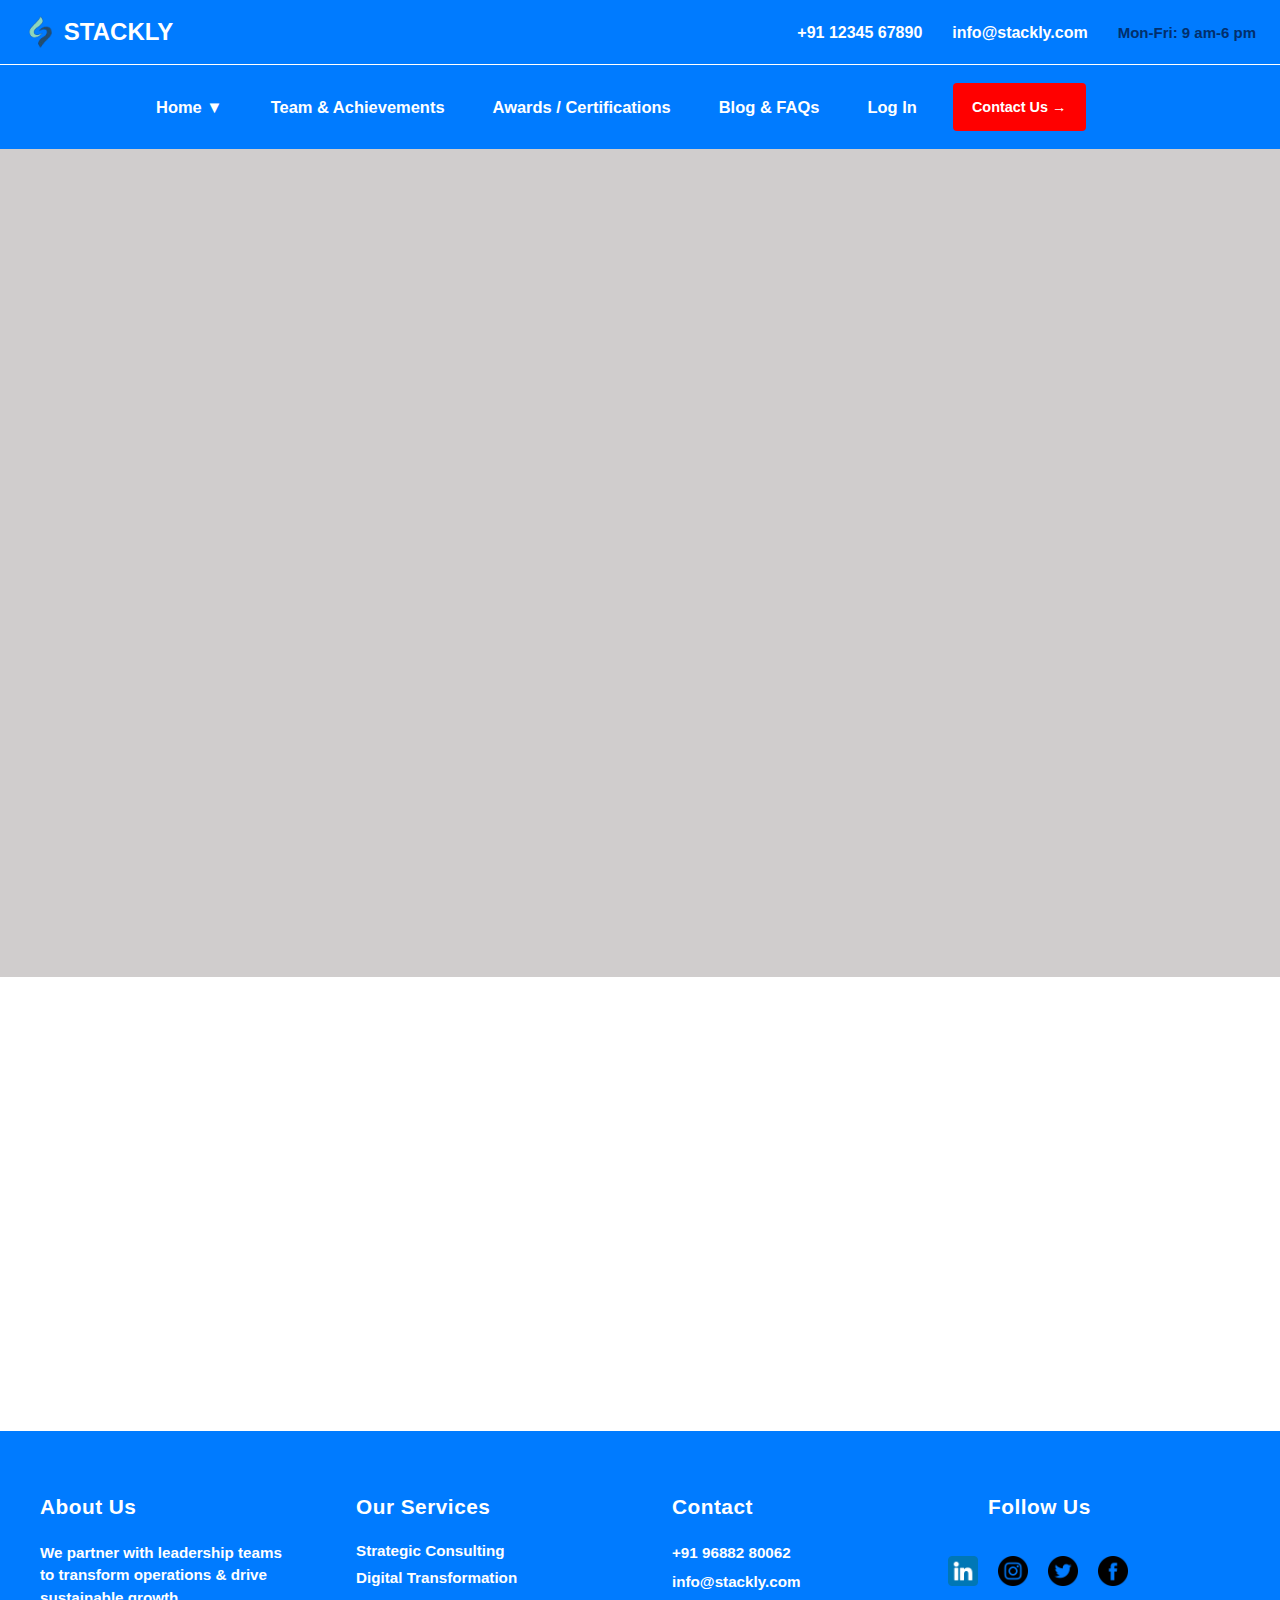
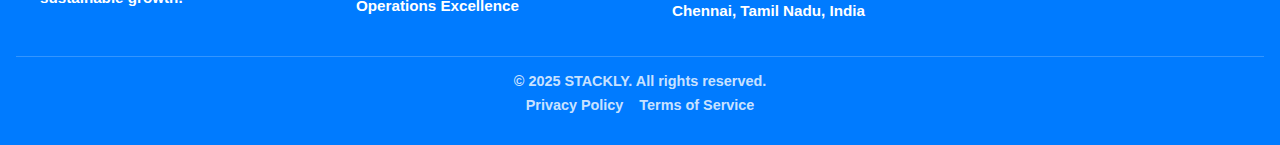
<file: contact 2.html>
<!DOCTYPE html>
<html lang="en">
<head>
  <meta charset="UTF-8" />
  <meta name="viewport" content="width=device-width, initial-scale=1.0" />
  <link rel="icon" href="./logo.png" />
  <title>Business</title>
  <link rel="stylesheet" href="./contact.css" />
</head>
<body>

    <div class="topbar">
    <header class="header">
      <div class="logo">
        <img src="./logo.png" alt="STACKLY Logo" />
        <h2>STACKLY</h2>
      </div>
      <div class="contact">
        <div class="contact1">
          <p class="phone"><a href="./404.html">+91 12345 67890</a></p>
          <p class="email"><a href="./404.html">info@stackly.com</a></p>
        </div>
        <div class="time">
          <p class="hours">Mon-Fri: 9 am-6 pm</p>
        </div>
      </div>
      <button class="hamburger" id="hamburger" aria-label="Toggle navigation">☰</button>
    </header>

    <nav class="navBar">
      <div class="navLinks">
        <ul class="linkRight">
          <li class="dropdown">
            <a href="./home2.html">Home ▼</a>
            <ul class="dropdown-menu">
              <li><a href="./index.html.html">Home page 1</a></li>
            </ul>
          </li>
          <li><a href="./team.html">Team & Achievements</a></li>
          <li><a href="./awards.html">Awards / Certifications</a></li>
          <li><a href="./blog.html">Blog & FAQs</a></li>
          <li><a href="./login 2.html">Log In</a></li>
          <li class="sign"><button onclick="window.location.href='./contact 2.html'">Contact Us → </button></li>
        </ul>
      </div>
    </nav>
  </div>






<section id="contact-business" class="contact-business-section">
  <div class="container">
    <h2>Get in <span>Touch</span> With <span>Our Team</span></h2>
    <p>
      Whether you’re ready to start a project, have questions, or want to learn more about our services — we’re here to help.
    </p>

    <div class="contact-wrapper">
      <!-- Contact Info Column -->
      <div class="contact-info">
        <div class="info-card">
          <h3>Head Office</h3>
          <p>123 Your Street,<br>Chennai, Tamil Nadu, India</p>
        </div>
        <div class="info-card">
          <h3>Email Us</h3>
          <p><a href="./404.html">hello@yourcompany.com</a></p>
        </div>
        <div class="info-card">
          <h3>Call Us</h3>
          <p>+91 12345 67890<br>+91 98765 43210</p>
        </div>
      </div>

      <!-- Contact Form Column -->
      <div class="contact-form">
        <form id="contactForm" action="#" method="post" novalidate>
          <div class="form-group">
            <label for="name">Your Name</label>
            <input type="text" id="name" name="name" placeholder="Enter your name" required>
          </div>
          <div class="form-group">
            <label for="email">Your Email</label>
            <input type="email" id="email" name="email" placeholder="Enter your email" required>
          </div>
          <div class="form-group">
            <label for="subject">Subject</label>
            <input type="text" id="subject" name="subject" placeholder="Subject">
          </div>
          <div class="form-group">
            <label for="message">Message</label>
            <textarea id="message" name="message" rows="5" placeholder="How can we help you?" required></textarea>
          </div>
          <button type="button" class="btn-submit" id="sendBtn">Send Message</button>
          <div id="errorMessage" style="color:red; margin-top:10px;"></div>
        </form>
      </div>
    </div>
  </div>
</section>






<iframe 
  src="https://www.google.com/maps/embed?pb=!1m18!1m12!1m3!1d18585.592539136393!2d78.1816617688823!3d11.684521951854586!2m3!1f0!2f0!3f0!3m2!1i1024!2i768!4f13.1!3m3!1m2!1s0x3babefef7fd970bb%3A0xe11aef1a71994f9!2sStackly!5e0!3m2!1sen!2sin!4v1762772778263!5m2!1sen!2sin" 
  width="100%" 
  height="450" 
  style="border:0;" allowfullscreen="" 
  loading="lazy" 
  referrerpolicy="no-referrer-when-downgrade">
</iframe>







<footer class="footer footer-consulting">
  <div class="footer-inner">
    <div class="footer-col about">
      <h4>About Us</h4>
      <p>We partner with leadership teams to transform operations & drive sustainable growth.</p>
    </div>
    <div class="footer-col services">
      <h4>Our Services</h4>
      <ul>
        <li><a href="./404.html">Strategic Consulting</a></li>
        <li><a href="./404.html">Digital Transformation</a></li>
        <li><a href="./404.html">Operations Excellence</a></li>
      </ul>
    </div>
    <div class="footer-col contact">
      <h4>Contact</h4>
      <p><a href="./404.html">+91 96882 80062</a></p>
      <p><a href="./404.html">info@stackly.com</a></p>
      <p>Chennai, Tamil Nadu, India</p>
    </div>
    <div class="footer-col follow">
      <h4>Follow Us</h4>
      <ul class="social">
        <li><a href="./404.html"><img src="./linkedin.webp" alt="LinkedIn" height="30px"></a></li>
        <li><a href="./404.html"><img src="./instagram.webp" alt="instagram" height="30px"></a></li>
        <li><a href="./404.html"><img src="./twitter.webp" alt="twitter" height="30px"></a></li>
        <li><a href="./404.html"><img src="./facebook.webp" alt="facebook" height="30px"></a></li>
      </ul>
    </div>
  </div>
  <div class="footer-bottom">
    <p>© 2025 STACKLY. All rights reserved.</p>
    <ul class="legal">
      <li><a href="./404.html">Privacy Policy</a></li>
      <li><a href="./404.html">Terms of Service</a></li>
    </ul>
  </div>
</footer>



  <script src="./contact.js"></script>
</body>
</html>
</file>
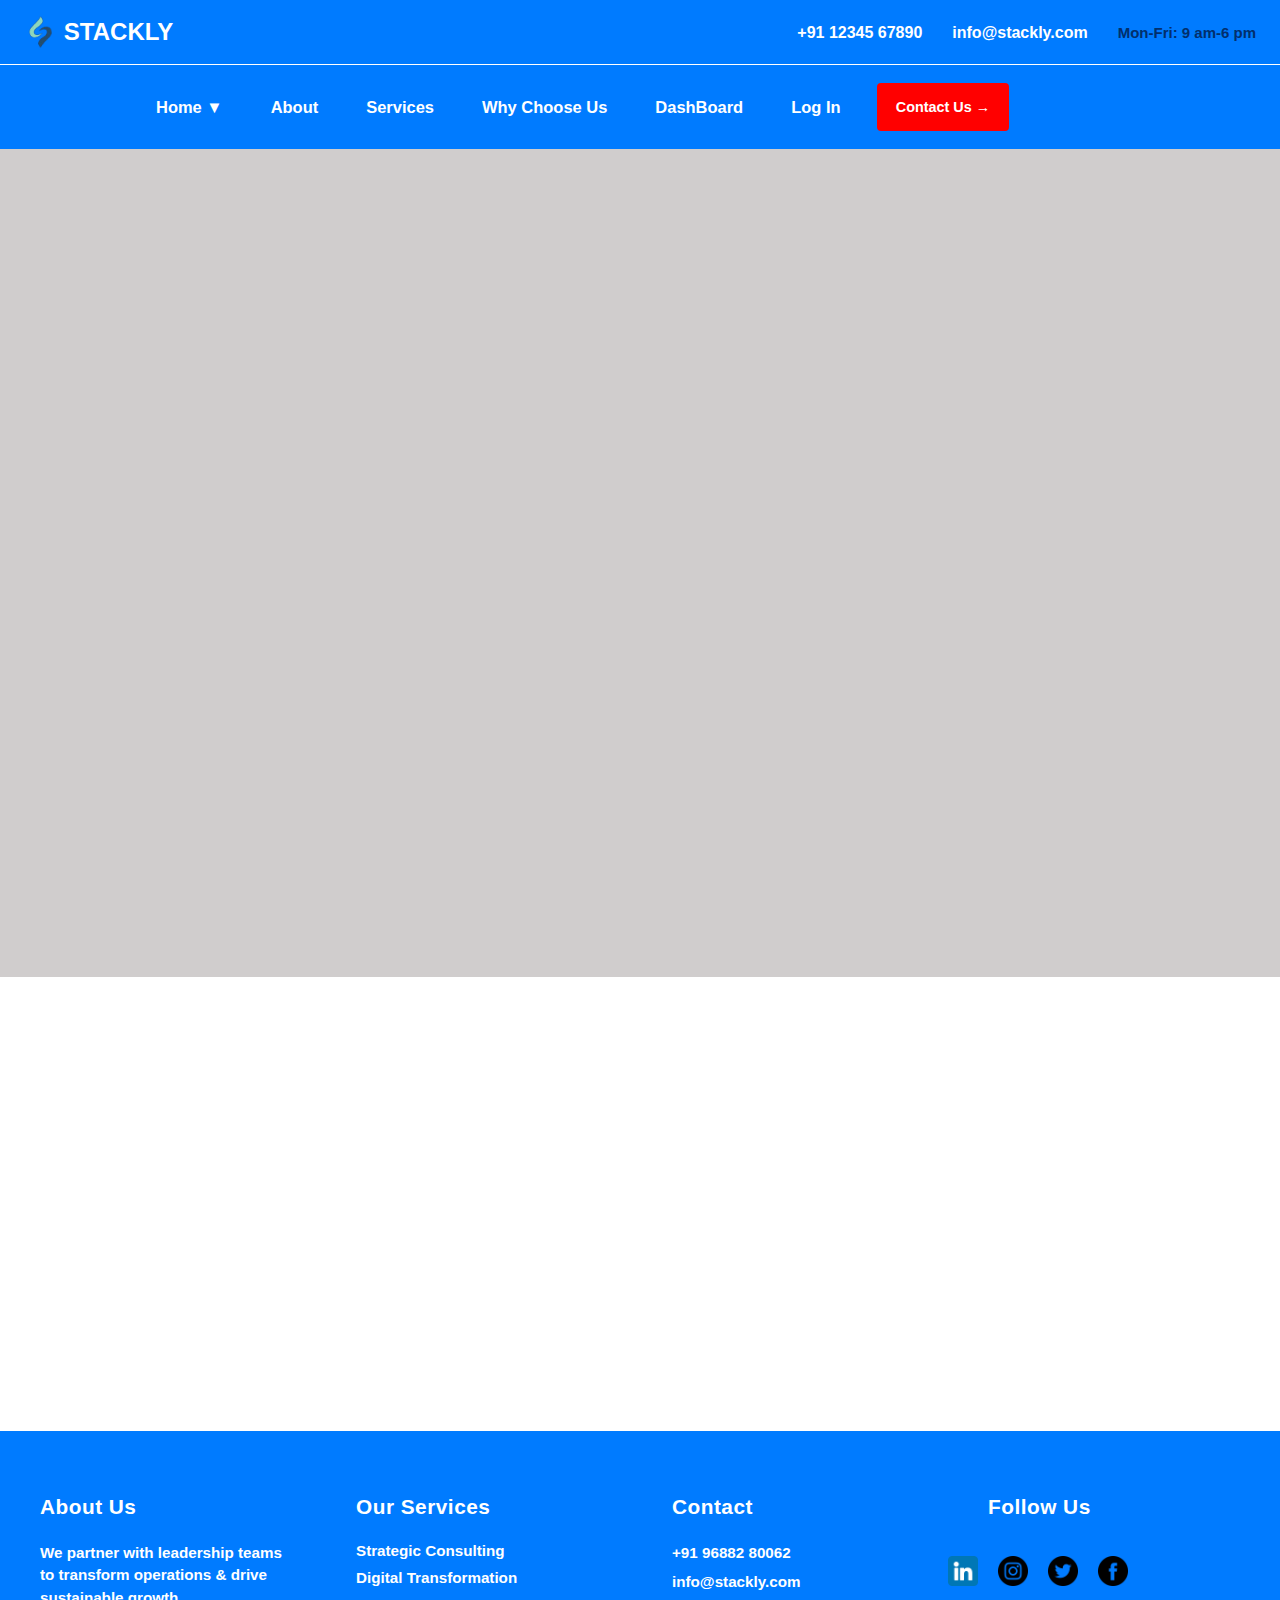
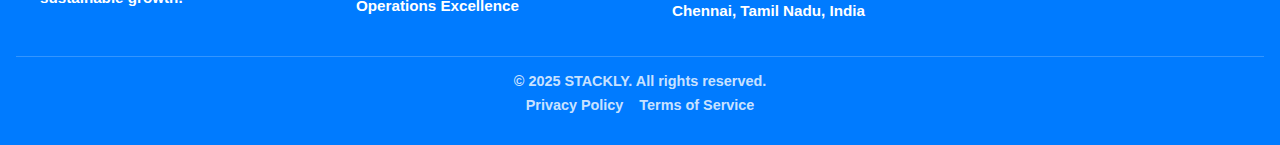
<file: contact.html>
<!DOCTYPE html>
<html lang="en">
<head>
  <meta charset="UTF-8" />
  <meta name="viewport" content="width=device-width, initial-scale=1.0" />
  <link rel="icon" href="./logo.png" />
  <title>Business</title>
  <link rel="stylesheet" href="./contact.css" />
</head>
<body>

  <div class="topbar">
    <header class="header">
      <div class="logo">
        <img src="./logo.png" alt="STACKLY Logo" />
        <h2>STACKLY</h2>
      </div>
      <div class="contact">
        <div class="contact1">
          <p class="phone"><a href="./404.html">+91 12345 67890</a></p>
          <p class="email"><a href="./404.html">info@stackly.com</a></p>
        </div>
        <div class="time">
          <p class="hours">Mon-Fri: 9 am-6 pm</p>
        </div>
      </div>
      <button class="hamburger" id="hamburger" aria-label="Toggle navigation">☰</button>
    </header>

    <nav class="navBar">
      <div class="navLinks">
        <ul class="linkRight">
          <li class="dropdown">
            <a href="./index.html.html">Home ▼</a>
            <ul class="dropdown-menu">
              <li><a href="./index.html.html">Home page 1</a></li>
            </ul>
          </li>
          <li><a href="./about.html">About</a></li>
          <li><a href="./service.html">Services</a></li>
          <li><a href="./choose.html">Why Choose Us</a></li>
          <!-- <li><a href="./404.html">Team</a></li> -->
          <!-- <li><a href="./blog.html">Blog</a></li> -->
          <li><a href="./dashboard.html">DashBoard</a></li>
          <li><a href="./login.html">Log In</a></li>
          <li class="sign"><button onclick="window.location.href='./contact.html'">Contact Us → </button></li>
        </ul>
      </div>
    </nav>
  </div>







<section id="contact-business" class="contact-business-section">
  <div class="container">
    <h2>Get in <span>Touch</span> With <span>Our Team</span></h2>
    <p>
      Whether you’re ready to start a project, have questions, or want to learn more about our services — we’re here to help.
    </p>

    <div class="contact-wrapper">
      <!-- Contact Info Column -->
      <div class="contact-info">
        <div class="info-card">
          <h3>Head Office</h3>
          <p>123 Your Street,<br>Chennai, Tamil Nadu, India</p>
        </div>
        <div class="info-card">
          <h3>Email Us</h3>
          <p><a href="./404.html">hello@yourcompany.com</a></p>
        </div>
        <div class="info-card">
          <h3>Call Us</h3>
          <p>+91 12345 67890<br>+91 98765 43210</p>
        </div>
      </div>

      <!-- Contact Form Column -->
      <div class="contact-form">
        <form id="contactForm" action="#" method="post" novalidate>
          <div class="form-group">
            <label for="name">Your Name</label>
            <input type="text" id="name" name="name" placeholder="Enter your name" required>
          </div>
          <div class="form-group">
            <label for="email">Your Email</label>
            <input type="email" id="email" name="email" placeholder="Enter your email" required>
          </div>
          <div class="form-group">
            <label for="subject">Subject</label>
            <input type="text" id="subject" name="subject" placeholder="Subject">
          </div>
          <div class="form-group">
            <label for="message">Message</label>
            <textarea id="message" name="message" rows="5" placeholder="How can we help you?" required></textarea>
          </div>
          <button type="button" class="btn-submit" id="sendBtn">Send Message</button>
          <div id="errorMessage" style="color:red; margin-top:10px;"></div>
        </form>
      </div>

    </div>
  </div>
</section>









<iframe 
  src="https://www.google.com/maps/embed?pb=!1m18!1m12!1m3!1d18585.592539136393!2d78.1816617688823!3d11.684521951854586!2m3!1f0!2f0!3f0!3m2!1i1024!2i768!4f13.1!3m3!1m2!1s0x3babefef7fd970bb%3A0xe11aef1a71994f9!2sStackly!5e0!3m2!1sen!2sin!4v1762772778263!5m2!1sen!2sin" 
  width="100%" 
  height="450" 
  style="border:0;" allowfullscreen="" 
  loading="lazy" 
  referrerpolicy="no-referrer-when-downgrade">
</iframe>








<footer class="footer footer-consulting">
  <div class="footer-inner">
    <div class="footer-col about">
      <h4>About Us</h4>
      <p>We partner with leadership teams to transform operations & drive sustainable growth.</p>
    </div>
    <div class="footer-col services">
      <h4>Our Services</h4>
      <ul>
        <li><a href="./404.html">Strategic Consulting</a></li>
        <li><a href="./404.html">Digital Transformation</a></li>
        <li><a href="./404.html">Operations Excellence</a></li>
      </ul>
    </div>
    <div class="footer-col contact">
      <h4>Contact</h4>
      <p><a href="./404.html">+91 96882 80062</a></p>
      <p><a href="./404.html">info@stackly.com</a></p>
      <p>Chennai, Tamil Nadu, India</p>
    </div>
    <div class="footer-col follow">
      <h4>Follow Us</h4>
      <ul class="social">
        <li><a href="./404.html"><img src="./linkedin.webp" alt="LinkedIn" height="30px"></a></li>
        <li><a href="./404.html"><img src="./instagram.webp" alt="instagram" height="30px"></a></li>
        <li><a href="./404.html"><img src="./twitter.webp" alt="twitter" height="30px"></a></li>
        <li><a href="./404.html"><img src="./facebook.webp" alt="facebook" height="30px"></a></li>
      </ul>
    </div>
  </div>
  <div class="footer-bottom">
    <p>© 2025 STACKLY. All rights reserved.</p>
    <ul class="legal">
      <li><a href="./404.html">Privacy Policy</a></li>
      <li><a href="./404.html">Terms of Service</a></li>
    </ul>
  </div>
</footer>



  <script src="./contact.js"></script>
</body>
</html>
</file>
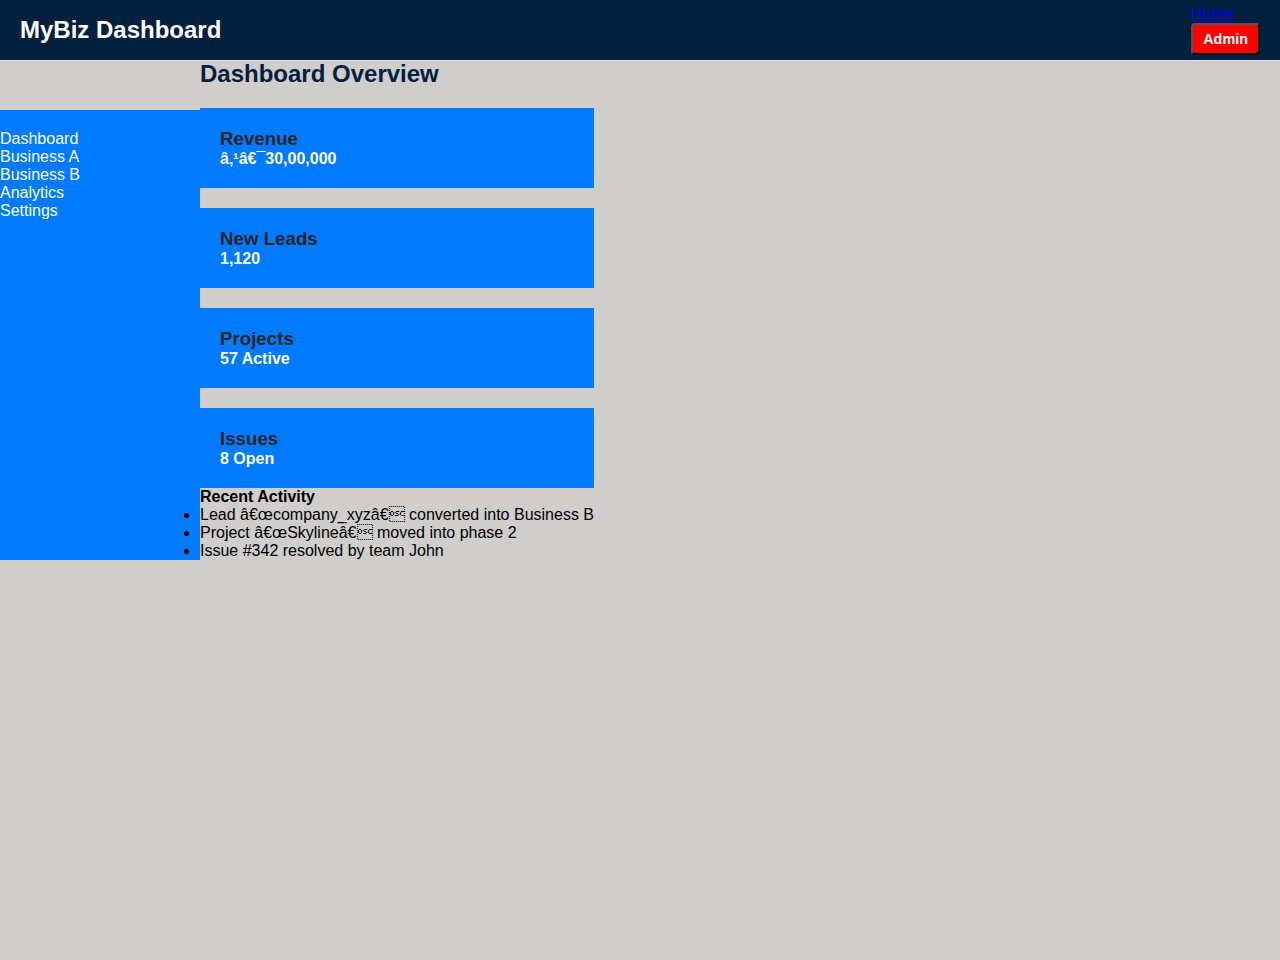
<file: dashboard.html>
<!DOCTYPE html>
<html lang="en">
<head>
  <meta charset="UTF‑8">
  <meta name="viewport" content="width=device‑width, initial‑scale=1.0">
  <title>Multi‑Business Dashboard</title>
  <link rel="stylesheet" href="./dashboard.css">
</head>
<body>
  <div class="topbar">
    <div class="logo">MyBiz Dashboard</div>
    <div class="topbar‑right">
      <a href="./index.html.html" class="home‑link">Home</a>
      <!-- <input type="text" class="search‑input" placeholder="Search…"> -->
      <div class="profile">
        <button onclick="window.location.href='./404.html'">Admin</button>
      </div>
    </div>
  </div>


  <div class="container">
    <aside class="sidebar">
      <ul class="menu">
        <li class="menu‑item active" data‑section="dash">Dashboard</li>
        <li class="menu‑item" data‑section="bizA">Business A</li>
        <li class="menu‑item" data‑section="bizB">Business B</li>
        <li class="menu‑item" data‑section="analytics">Analytics</li>
        <li class="menu‑item" data‑section="settings">Settings</li>
      </ul>
    </aside>

    <main class="main‑content">
      <section id="dash" class="panel active">
        <h2>Dashboard Overview</h2>
        <div class="tiles">
          <div class="tile green">
            <h3>Revenue</h3>
            <p>₹ 30,00,000</p>
          </div>
          <div class="tile blue">
            <h3>New Leads</h3>
            <p>1,120</p>
          </div>
          <div class="tile orange">
            <h3>Projects</h3>
            <p>57 Active</p>
          </div>
          <div class="tile red">
            <h3>Issues</h3>
            <p>8 Open</p>
          </div>
        </div>
        <div class="section‑info">
          <h4>Recent Activity</h4>
          <ul class="info‑list">
            <li>Lead “company_xyz” converted into Business B</li>
            <li>Project “Skyline” moved into phase 2</li>
            <li>Issue #342 resolved by team John</li>
          </ul>
        </div>
      </section>

      <section id="bizA" class="panel">
        <h2>Business A</h2>
        <div class="cards">
          <div class="card">
            <h3>Monthly Sales</h3>
            <p>₹ 12,50,000</p>
          </div>
          <div class="card">
            <h3>Customer Satisfaction</h3>
            <p>83%</p>
          </div>
          <div class="card">
            <h3>New Contracts</h3>
            <p>24</p>
          </div>
        </div>
        <div class="table‑wrapper">
          <h4>Top Regions</h4>
          <table class="table">
            <thead><tr><th>Region</th><th>Sales</th></tr></thead>
            <tbody>
              <tr><td>Chennai</td><td>₹ 5,80,000</td></tr>
              <tr><td>Bangalore</td><td>₹ 3,10,000</td></tr>
              <tr><td>Hyderabad</td><td>₹ 2,00,000</td></tr>
            </tbody>
          </table>
        </div>
      </section>

      <section id="bizB" class="panel">
        <h2>Business B</h2>
        <div class="cards">
          <div class="card">
            <h3>Active Subscriptions</h3>
            <p>3,450</p>
          </div>
          <div class="card">
            <h3>Churn Rate</h3>
            <p>4.5%</p>
          </div>
          <div class="card">
            <h3>MRR</h3>
            <p>₹ 9,75,000</p>
          </div>
        </div>
        <div class="chart‑placeholder">
          [Chart goes here]
        </div>
      </section>

      <section id="analytics" class="panel">
        <h2 style="margin-top: 50px;">Analytics</h2>
        <p>Detailed analytics coming soon. You can integrate charts, filters, date‑pickers here.</p>
      </section>

      <section id="settings" class="panel">
        <h2>Settings</h2>
        <div class="settings‑group">
          <label><input type="checkbox" checked> Enable notifications</label><br>
          <label><input type="checkbox"> Enable dark mode</label><br>
          <button class="btn">Save Changes</button>
        </div>
      </section>
    </main>
  </div>







  

  <script>
    const items = document.querySelectorAll('.menu‑item');
    items.forEach(item => {
      item.addEventListener('click', () => {
        document.querySelector('.menu‑item.active').classList.remove('active');
        item.classList.add('active');
        const sec = item.getAttribute('data‑section');
        document.querySelector('.panel.active').classList.remove('active');
        document.getElementById(sec).classList.add('active');
      });
    });
  </script>
</body>
</html>
</file>
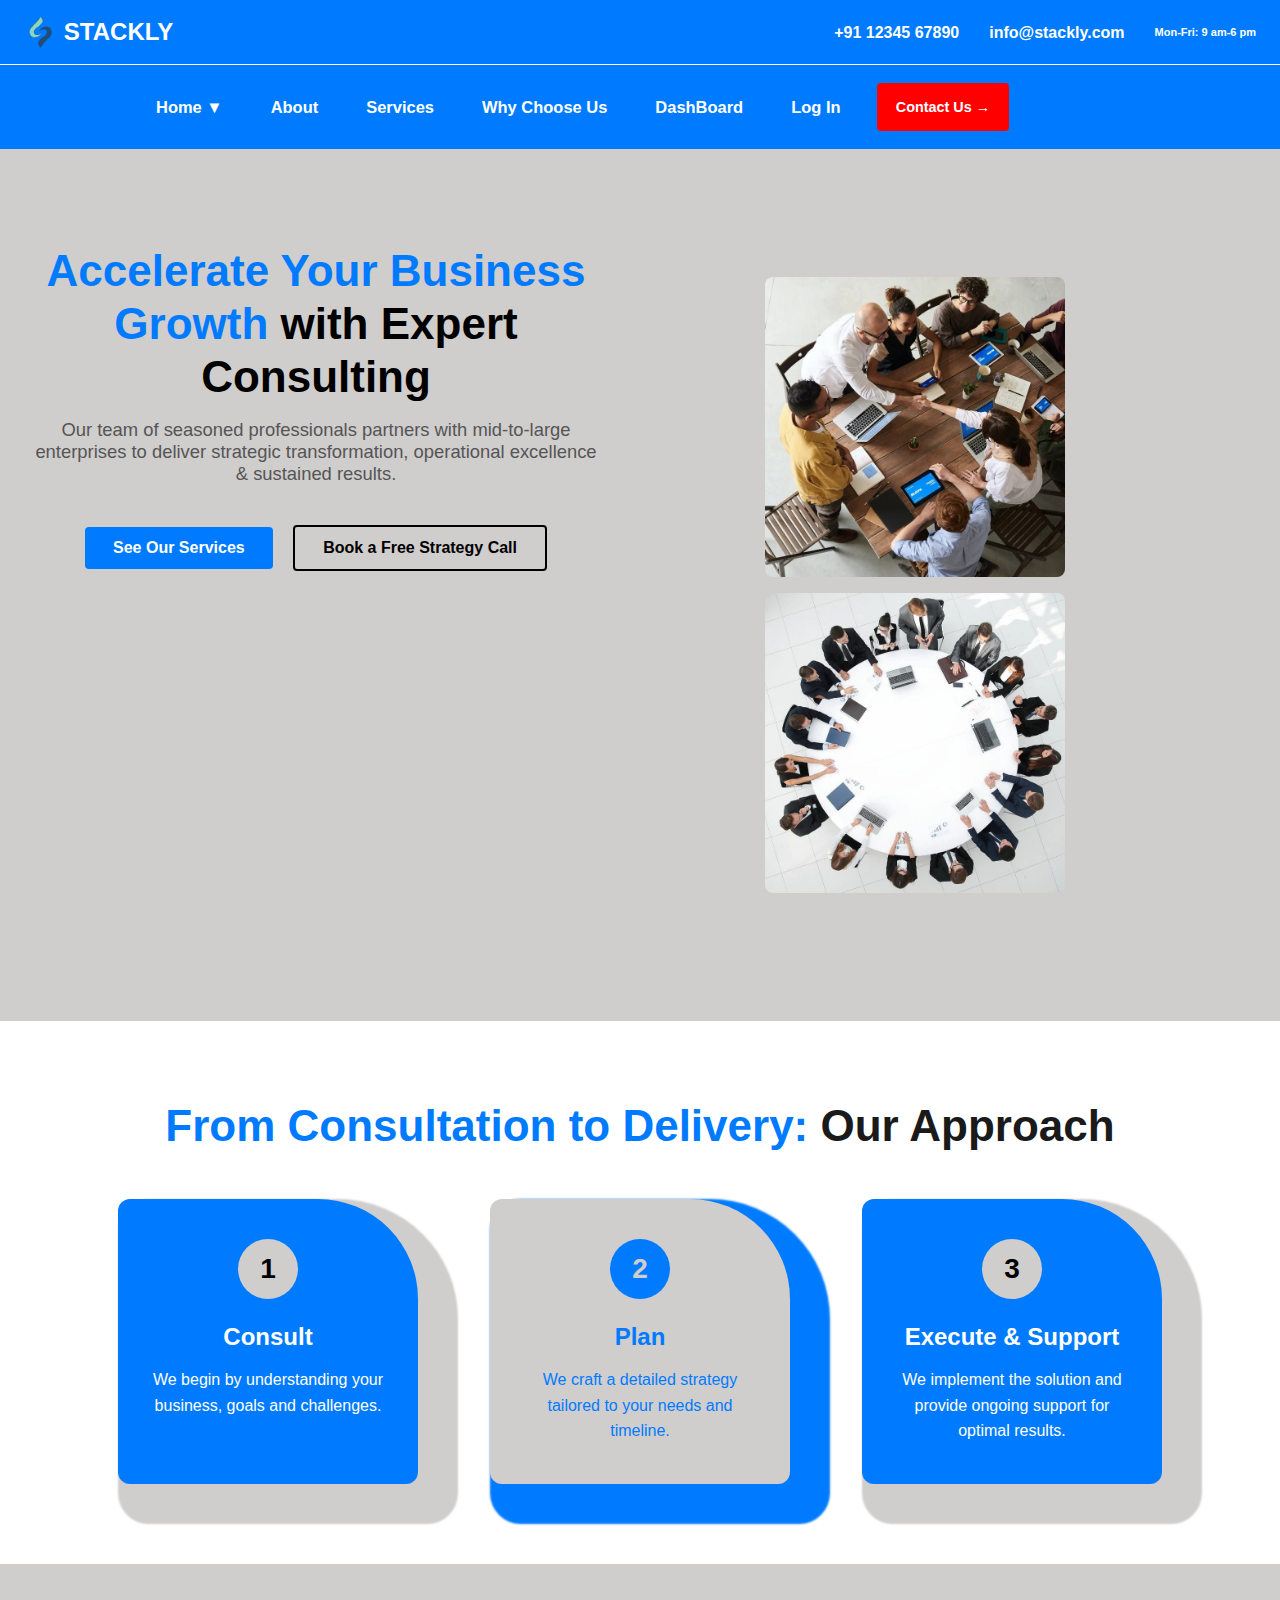
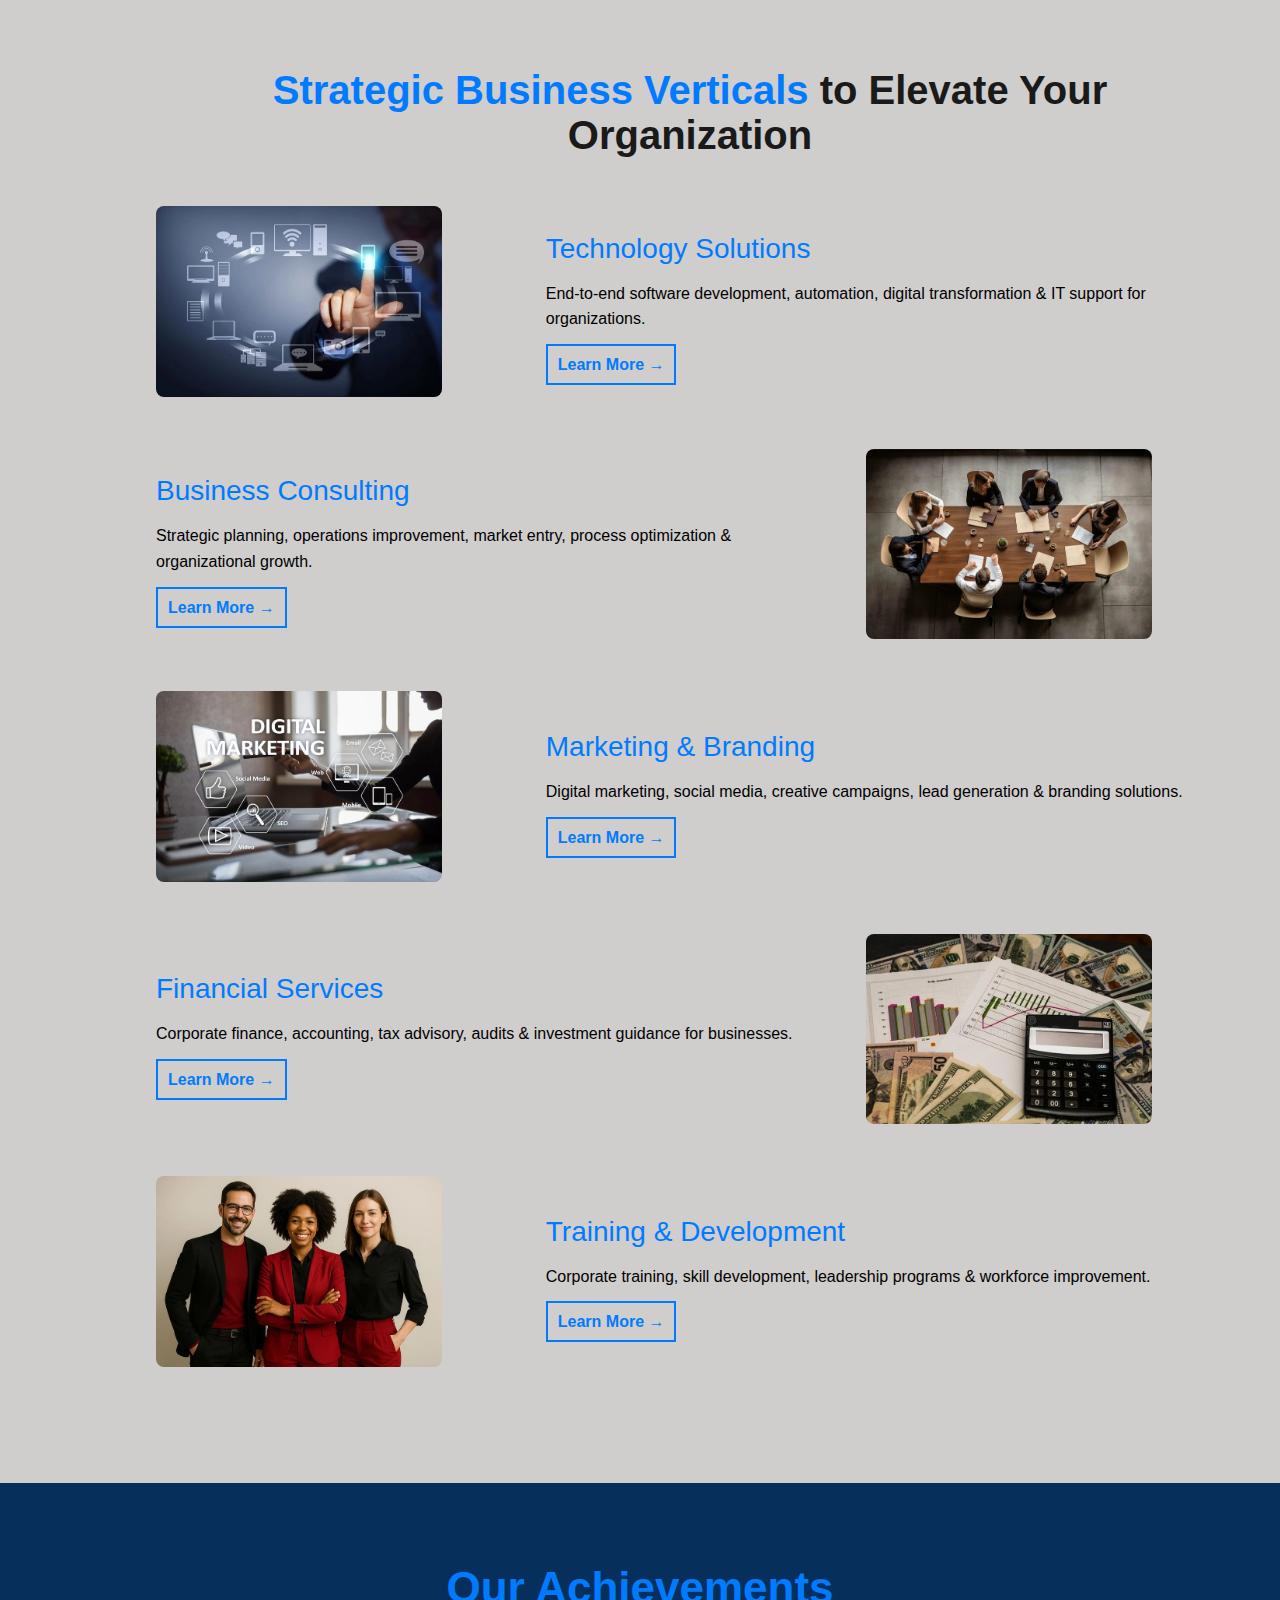
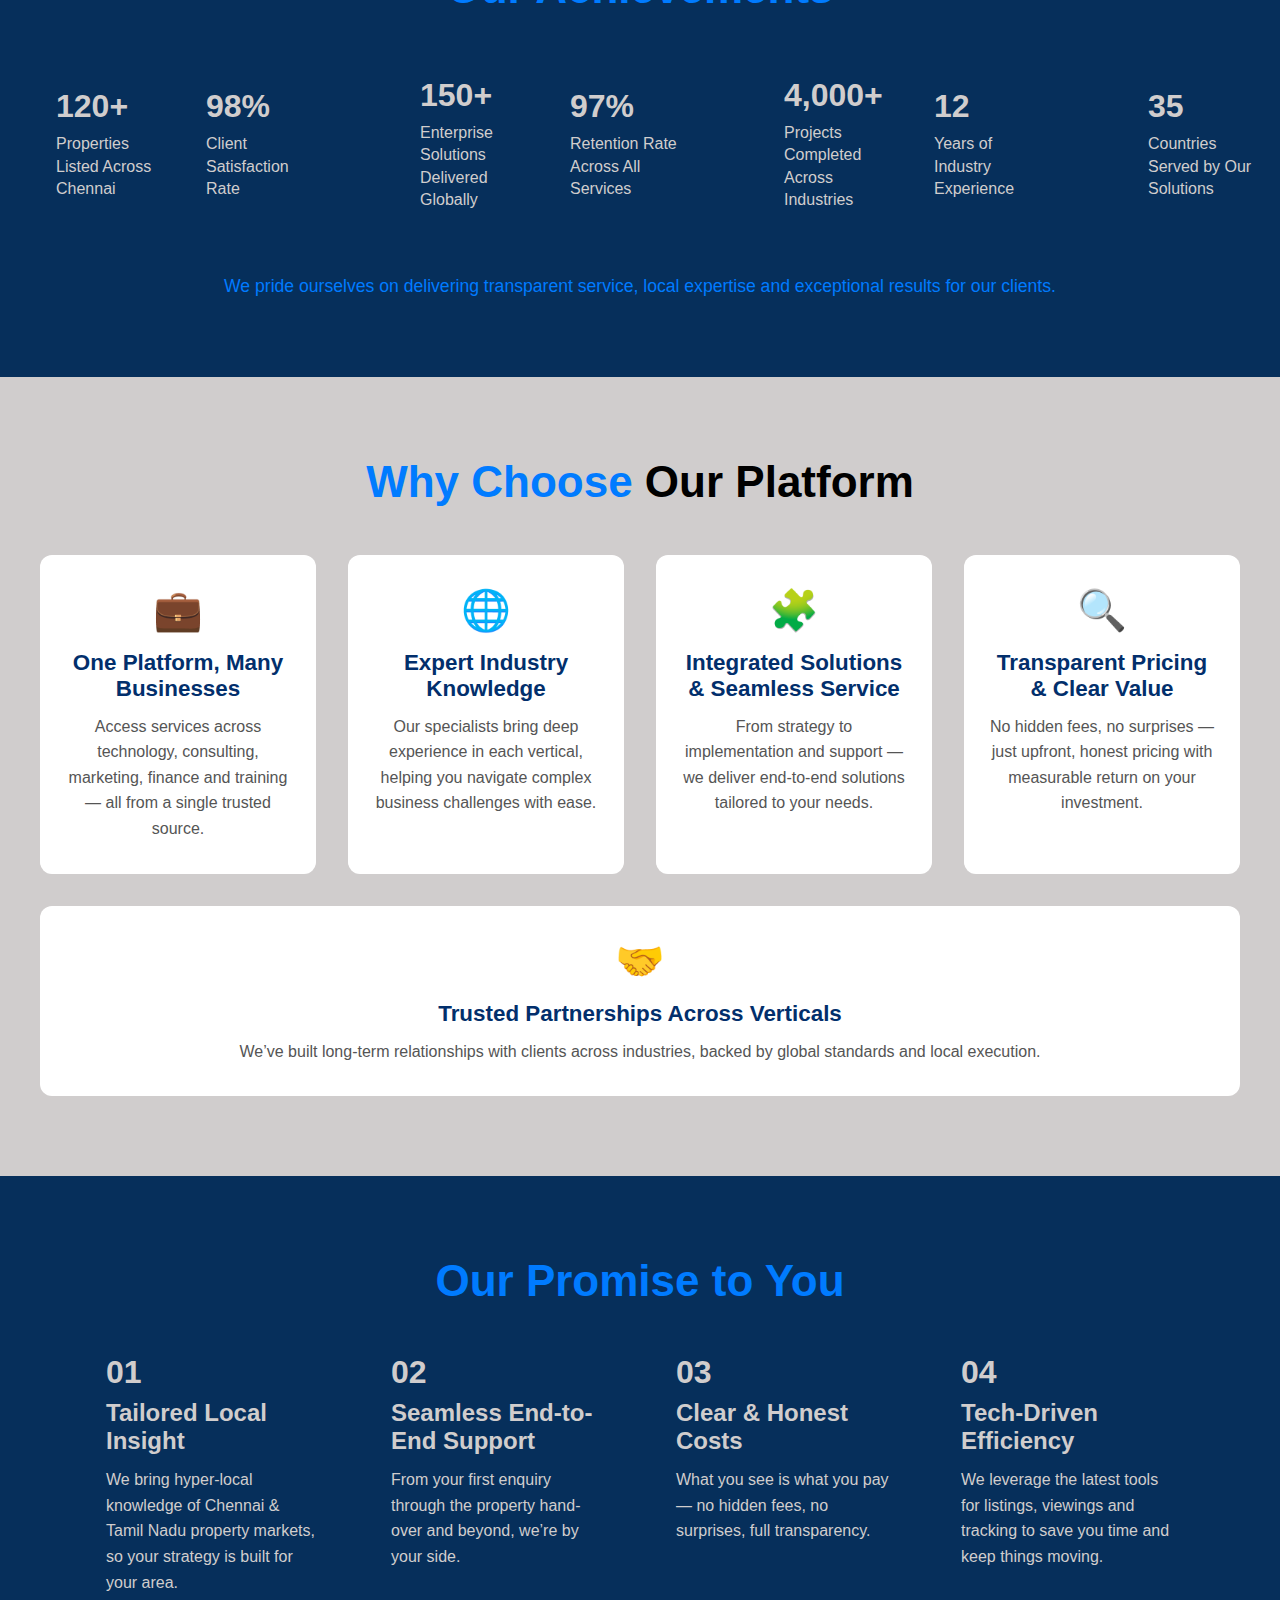
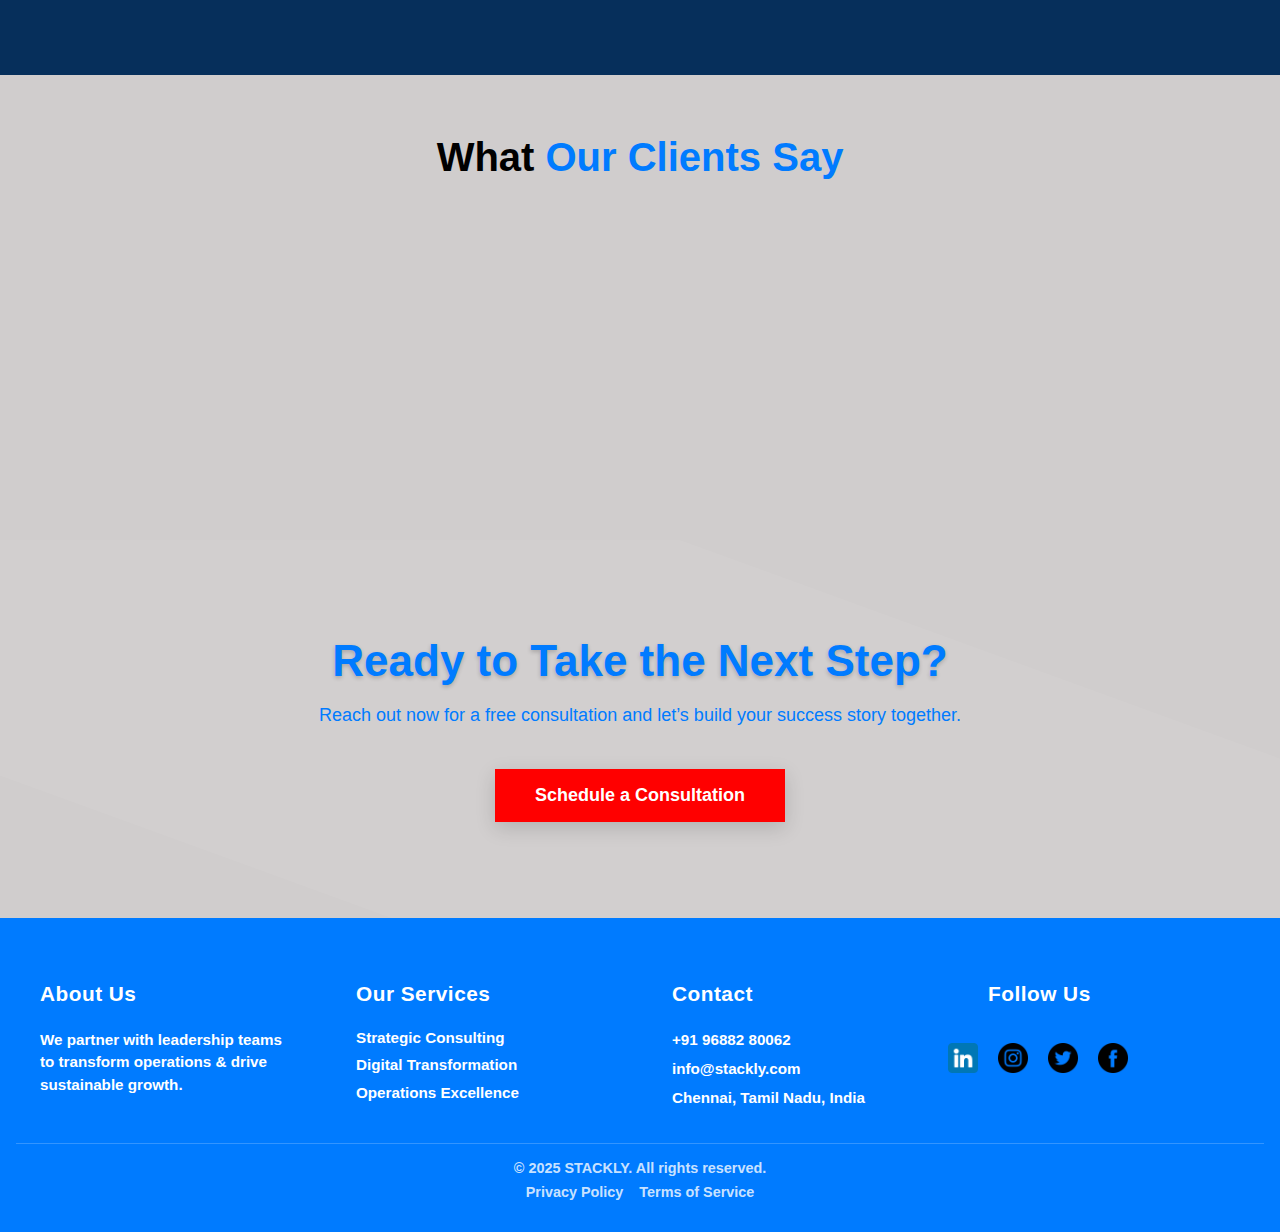
<file: index.html.html>
<!DOCTYPE html>
<html lang="en">
<head>
  <meta charset="UTF-8" />
  <meta name="viewport" content="width=device-width, initial-scale=1.0" />
  <link rel="icon" href="./logo.png" />
  <title>Business</title>
  <link rel="stylesheet" href="./style.css" />
</head>
<body>

  <div class="topbar">
    <header class="header">
      <div class="logo">
        <img src="./logo.png" alt="STACKLY Logo" />
        <h2>STACKLY</h2>
      </div>
      <div class="contact">
        <div class="contact1">
          <p class="phone"><a href="./404.html">+91 12345 67890</a></p>
          <p class="email"><a href="./404.html">info@stackly.com</a></p>
        </div>
        <div class="time">
          <p class="hours">Mon-Fri: 9 am-6 pm</p>
        </div>
      </div>
      <button class="hamburger" id="hamburger" aria-label="Toggle navigation">☰</button>
    </header>

    <nav class="navBar">
      <div class="navLinks">
        <ul class="linkRight">
          <li class="dropdown">
            <a href="./index.html.html">Home ▼</a>
            <ul class="dropdown-menu">
              <li><a href="./home2.html">Home page 2</a></li>
            </ul>
          </li>
          <li><a href="./about.html">About</a></li>
          <li><a href="./service.html">Services</a></li>
          <li><a href="./choose.html">Why Choose Us</a></li>
          <!-- <li><a href="./404.html">Team</a></li> -->
          <!-- <li><a href="./blog.html">Blog</a></li> -->
          <li><a href="./dashboard.html">DashBoard</a></li>
          <li><a href="./login.html">Log In</a></li>
          <li class="sign"><button onclick="window.location.href='./contact.html'">Contact Us → </button></li>
        </ul>
      </div>
    </nav>
  </div>





<section class="hero hero-consulting">
  <div class="hero-inner">
    <h1> <span>Accelerate Your Business Growth</span>  with Expert Consulting</h1>
    <p>Our team of seasoned professionals partners with mid-to-large enterprises to deliver strategic transformation, operational excellence & sustained results.</p>
    <div class="hero-cta">
      <a href="./404.html" class="btn btn-primary">See Our Services</a>
      <a href="./404.html" class="btn btn-secondary">Book a Free Strategy Call</a>
    </div>
  </div>
  <div class="animated-image">
    <img src="./hero 1.webp" alt="" height="300px" width="300px" class="anim-pulse" >
    <img src="./hero 2.webp" alt="" height="300px" width="300px" class="anim-pulse">
    <!-- <img src="./img3.jpg" alt="" height="300px" width="300px">
    <img src="./img4.jpg" alt="" height="300px" width="300px"> -->
  </div>
</section>






<section class="process-section">
  <div class="container">
    <h2 class="process-title"> <span>From Consultation to Delivery:</span> Our Approach</h2>
    <div class="process-steps">
      <div class="process-step">
        <div class="step-icon">1</div>
        <h3 class="step-heading">Consult</h3>
        <p class="step-text">We begin by understanding your business, goals and challenges.</p>
      </div>
      <div class="process-step">
        <div class="step-icon">2</div>
        <h3 class="step-heading">Plan</h3>
        <p class="step-text">We craft a detailed strategy tailored to your needs and timeline.</p>
      </div>
      <div class="process-step">
        <div class="step-icon">3</div>
        <h3 class="step-heading">Execute & Support</h3>
        <p class="step-text">We implement the solution and provide ongoing support for optimal results.</p>
      </div>
    </div>
  </div>
</section>










<section class="business-lines-alt-section">
  <div class="container">
    <h2 class="business-lines-alt-title"> <span>Strategic Business Verticals</span> to Elevate Your Organization</h2>

    <div class="business-line-row">
      <div class="business-line-img">
        <img src="./tech 1.webp" alt="Technology Solutions" height="200px" width="200px">
      </div>
      <div class="business-line-content">
        <h3 class="business-line-heading">Technology Solutions</h3>
        <p class="business-line-text">
          End-to-end software development, automation, digital transformation & IT support for organizations.
        </p>
        <a href="./404.html" class="business-line-link">Learn More →</a>
      </div>
    </div>

    <div class="business-line-row reverse">
      <div class="business-line-img">
        <img src="./consulting.webp" alt="Business Consulting">
      </div>
      <div class="business-line-content">
        <h3 class="business-line-heading">Business Consulting</h3>
        <p class="business-line-text">
          Strategic planning, operations improvement, market entry, process optimization & organizational growth.
        </p>
        <a href="./404.html" class="business-line-link">Learn More →</a>
      </div>
    </div>

    <div class="business-line-row">
      <div class="business-line-img">
        <img src="./marketing 1.webp" alt="Marketing & Branding">
      </div>
      <div class="business-line-content">
        <h3 class="business-line-heading">Marketing & Branding</h3>
        <p class="business-line-text">
          Digital marketing, social media, creative campaigns, lead generation & branding solutions.
        </p>
        <a href="./404.html" class="business-line-link">Learn More →</a>
      </div>
    </div>

    <div class="business-line-row reverse">
      <div class="business-line-img">
        <img src="./financial 1.webp" alt="Financial Services">
      </div>
      <div class="business-line-content">
        <h3 class="business-line-heading">Financial Services</h3>
        <p class="business-line-text">
          Corporate finance, accounting, tax advisory, audits & investment guidance for businesses.
        </p>
        <a href="./404.html" class="business-line-link">Learn More →</a>
      </div>
    </div>

    <div class="business-line-row">
      <div class="business-line-img">
        <img src="./training.webp" alt="Training & Development">
      </div>
      <div class="business-line-content">
        <h3 class="business-line-heading">Training & Development</h3>
        <p class="business-line-text">
          Corporate training, skill development, leadership programs & workforce improvement.
        </p>
        <a href="./404.html" class="business-line-link">Learn More →</a>
      </div>
    </div>

  </div>
</section>










<section class="highlight-split-section">
  <div class="container">
    <h2 class="highlight-split-title">Our Achievements</h2>
    <div class="slide-track">
      <div class="highlight-split-row">
        <div class="highlight-split-left">
          <div class="highlight-num">120+</div>
          <div class="highlight-desc">Properties Listed Across Chennai</div>
        </div>
        <div class="highlight-split-right">
          <div class="highlight-num">98%</div>
          <div class="highlight-desc">Client Satisfaction Rate</div>
        </div>
      </div>
      <div class="highlight-split-row">
        <div class="highlight-split-left">
          <div class="highlight-num">150+</div>
          <div class="highlight-desc">Enterprise Solutions Delivered Globally</div>
        </div>
        <div class="highlight-split-right">
          <div class="highlight-num">97%</div>
          <div class="highlight-desc">Retention Rate Across All Services</div>
        </div>
      </div>
      <div class="highlight-split-row">
        <div class="highlight-split-left">
          <div class="highlight-num">4,000+</div>
          <div class="highlight-desc">Projects Completed Across Industries</div>
        </div>
        <div class="highlight-split-right">
          <div class="highlight-num">12</div>
          <div class="highlight-desc">Years of Industry Experience</div>
        </div>
      </div>
      <div class="highlight-split-row">
        <div class="highlight-split-left">
          <div class="highlight-num">35</div>
          <div class="highlight-desc">Countries Served by Our Solutions</div>
        </div>
        <div class="highlight-split-right">
          <div class="highlight-num">500+</div>
          <div class="highlight-desc">Trusted Business Partners Worldwide</div>
        </div>
      </div>

      <!-- Duplicate for loop effect -->
      <div class="highlight-split-row">
        <div class="highlight-split-left">
          <div class="highlight-num">120+</div>
          <div class="highlight-desc">Properties Listed Across Chennai</div>
        </div>
        <div class="highlight-split-right">
          <div class="highlight-num">98%</div>
          <div class="highlight-desc">Client Satisfaction Rate</div>
        </div>
      </div>
      <div class="highlight-split-row">
        <div class="highlight-split-left">
          <div class="highlight-num">150+</div>
          <div class="highlight-desc">Enterprise Solutions Delivered Globally</div>
        </div>
        <div class="highlight-split-right">
          <div class="highlight-num">97%</div>
          <div class="highlight-desc">Retention Rate Across All Services</div>
        </div>
      </div>
      <!-- you can duplicate more as needed -->
    </div>
    <p class="highlight-split-text">We pride ourselves on delivering transparent service, local expertise and exceptional results for our clients.</p>
  </div>
</section>









<section class="why-choose-us-multi">
  <div class="container">
    <h2 class="why-multi-title"> <span>Why Choose</span>  Our Platform</h2>
    <div class="why-multi-cards">

      <div class="why-multi-card">
        <div class="why-multi-icon">💼</div>
        <h3 class="why-multi-heading">One Platform, Many Businesses</h3>
        <p class="why-multi-text">
          Access services across technology, consulting, marketing, finance and training — all from a single trusted source.
        </p>
      </div>

      <div class="why-multi-card">
        <div class="why-multi-icon">🌐</div>
        <h3 class="why-multi-heading">Expert Industry Knowledge</h3>
        <p class="why-multi-text">
          Our specialists bring deep experience in each vertical, helping you navigate complex business challenges with ease.
        </p>
      </div>

      <div class="why-multi-card">
        <div class="why-multi-icon">🧩</div>
        <h3 class="why-multi-heading">Integrated Solutions & Seamless Service</h3>
        <p class="why-multi-text">
          From strategy to implementation and support — we deliver end-to-end solutions tailored to your needs.
        </p>
      </div>

      <div class="why-multi-card">
        <div class="why-multi-icon">🔍</div>
        <h3 class="why-multi-heading">Transparent Pricing & Clear Value</h3>
        <p class="why-multi-text">
          No hidden fees, no surprises — just upfront, honest pricing with measurable return on your investment.
        </p>
      </div>

      <div class="why-multi-card">
        <div class="why-multi-icon">🤝</div>
        <h3 class="why-multi-heading">Trusted Partnerships Across Verticals</h3>
        <p class="why-multi-text">
          We’ve built long-term relationships with clients across industries, backed by global standards and local execution.
        </p>
      </div>

    </div>
  </div>
</section>













<section class="why-choose-alt-section">
  <div class="container">
    <h2 class="why-alt-title">Our Promise to You</h2>
    <div class="why-alt-items">
      <div class="why-alt-item">
        <div class="why-alt-num">01</div>
        <h3 class="why-alt-heading">Tailored Local Insight</h3>
        <p class="why-alt-text">We bring hyper-local knowledge of Chennai &amp; Tamil Nadu property markets, so your strategy is built for your area.</p>
      </div>
      <div class="why-alt-item">
        <div class="why-alt-num">02</div>
        <h3 class="why-alt-heading">Seamless End-to-End Support</h3>
        <p class="why-alt-text">From your first enquiry through the property hand-over and beyond, we’re by your side.</p>
      </div>
      <div class="why-alt-item">
        <div class="why-alt-num">03</div>
        <h3 class="why-alt-heading">Clear & Honest Costs</h3>
        <p class="why-alt-text">What you see is what you pay — no hidden fees, no surprises, full transparency.</p>
      </div>
      <div class="why-alt-item">
        <div class="why-alt-num">04</div>
        <h3 class="why-alt-heading">Tech-Driven Efficiency</h3>
        <p class="why-alt-text">We leverage the latest tools for listings, viewings and tracking to save you time and keep things moving.</p>
      </div>
    </div>
  </div>
</section>










<section class="testimonials-section">
  <div class="container">
    <h2 class="testimonials-title">What <span>Our Clients Say</span> </h2>
    <div class="testimonials-grid">

      <div class="testimonial-item">
        <div class="testimonial-photo">
          <img src="./female 1.webp" alt="Client 1 Photo">
        </div>
        <p class="testimonial-quote">
          “Working with Smart Realty was a game-changer for our property investment. Their local market insight and hands-on service made all the difference.”
        </p>
        <h3 class="testimonial-name">Asha Ravi</h3>
        <span class="testimonial-company">Founder, ChennaiStartups</span>
      </div>

      <div class="testimonial-item">
        <div class="testimonial-photo">
          <img src="./male 1.webp" alt="Client 2 Photo">
        </div>
        <p class="testimonial-quote">
          “Their transparent pricing and full-service approach made our commercial leasing process smooth and stress-free. Highly recommend!”
        </p>
        <h3 class="testimonial-name">Karthik Menon</h3>
        <span class="testimonial-company">CEO, Metro Retail Group</span>
      </div>

      <div class="testimonial-item">
        <div class="testimonial-photo">
          <img src="./female 2.webp" alt="Client 3 Photo">
        </div>
        <p class="testimonial-quote">
          “From the first consultation to ongoing support – Smart Realty has been by our side. Their tech-driven tools kept us informed at every step.”
        </p>
        <h3 class="testimonial-name">Priya Sharma</h3>
        <span class="testimonial-company">Director, PrimeProperties</span>
      </div>

    </div>
  </div>
</section>









<section class="cta-section">
  <div class="cta-container">
    <h2 class="cta-headline">Ready to Take the Next Step?</h2>
    <p class="cta-subhead">
      Reach out now for a free consultation and let’s build your success story together.
    </p>
    <a href="./404.html" class="cta-button">Schedule a Consultation</a>
  </div>
</section>








<footer class="footer footer-consulting">
  <div class="footer-inner">
    <div class="footer-col about">
      <h4>About Us</h4>
      <p>We partner with leadership teams to transform operations & drive sustainable growth.</p>
    </div>
    <div class="footer-col services">
      <h4>Our Services</h4>
      <ul>
        <li><a href="./404.html">Strategic Consulting</a></li>
        <li><a href="./404.html">Digital Transformation</a></li>
        <li><a href="./404.html">Operations Excellence</a></li>
      </ul>
    </div>
    <div class="footer-col contact">
      <h4>Contact</h4>
      <p><a href="./404.html">+91 96882 80062</a></p>
      <p><a href="./404.html">info@stackly.com</a></p>
      <p>Chennai, Tamil Nadu, India</p>
    </div>
    <div class="footer-col follow">
      <h4>Follow Us</h4>
      <ul class="social">
        <li><a href="./404.html"><img src="./linkedin.webp" alt="LinkedIn" height="30px"></a></li>
        <li><a href="./404.html"><img src="./instagram.webp" alt="instagram" height="30px"></a></li>
        <li><a href="./404.html"><img src="./twitter.webp" alt="twitter" height="30px"></a></li>
        <li><a href="./404.html"><img src="./facebook.webp" alt="facebook" height="30px"></a></li>
      </ul>
    </div>
  </div>
  <div class="footer-bottom">
    <p>© 2025 STACKLY. All rights reserved.</p>
    <ul class="legal">
      <li><a href="./404.html">Privacy Policy</a></li>
      <li><a href="./404.html">Terms of Service</a></li>
    </ul>
  </div>
</footer>



  <script src="./script.js"></script>
</body>
</html>
</file>
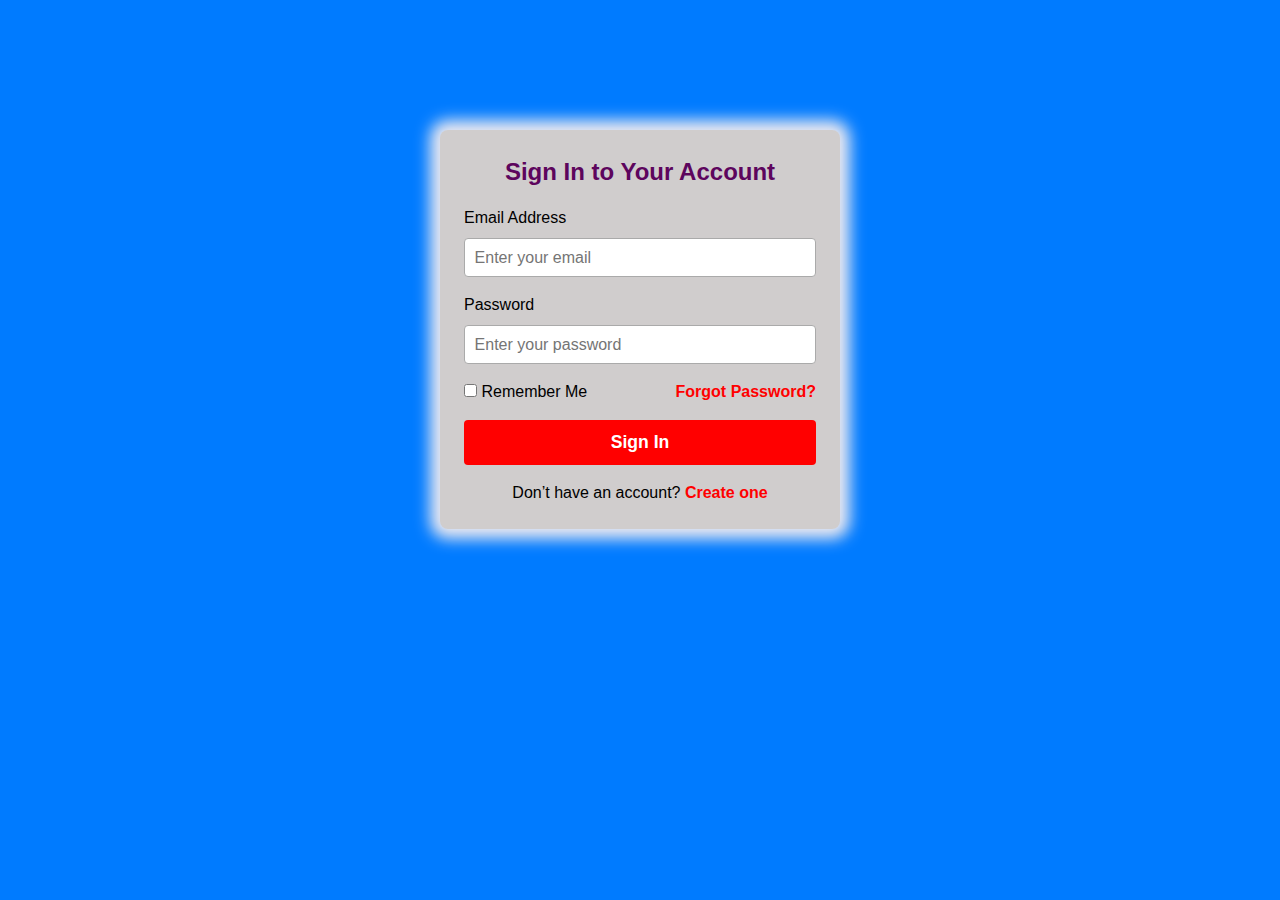
<file: login 2.html>
<!DOCTYPE html>
<html lang="en">
<head>
  <meta charset="UTF-8">
  <meta name="viewport" content="width=device-width, initial-scale=1.0">
  <link rel="icon" href="./logo.png">
  <title>Sign In</title>
  <link rel="stylesheet" href="./login.css">
</head>
<body>



  <section class="signin-section" id="signin-section">
    <div class="signin-container">
      <div class="signin-box">
        <!-- <h1>🚛 Smart Transport</h1> -->
        <h2>Sign In to Your Account</h2>

        <form class="signin-form" id="signin-form">
          <div class="form-group">
            <label for="signin-email">Email Address</label>
            <input type="email" id="signin-email" placeholder="Enter your email" required list="email-suggestions">
            <datalist id="email-suggestions">
              <option value="user@example.com">
              <option value="admin@example.com">
              <option value="contact@domain.com">
            </datalist>
          </div>

          <div class="form-group">
            <label for="signin-password">Password</label>
            <input type="password" id="signin-password" placeholder="Enter your password" required list="password-suggestions">
            <datalist id="password-suggestions">
              <option value="password123">
              <option value="12345678">
              <option value="qwerty">
            </datalist>
          </div>

          <div class="form-options">
            <label><input type="checkbox" id="remember-me"> Remember Me</label>
            <a href="#forgot-section" id="link-forgot">Forgot Password?</a>
          </div>

          <button type="submit" class="btn-signin" 
            onclick="window.location.href='./error.html'">Sign In
          </button>

          <p class="signup-text">
            Don’t have an account? <a href="#signup-section" id="link-signup">Create one</a>
          </p>
        </form>
      </div>
    </div>
  </section>

  <section class="forgot-section" id="forgot-section">
    <div class="container">
      <h2>Forgot Password</h2>
      <p>Enter your email and we will send you a link to reset your password.</p>
      <form id="forgot-form">
        <div class="form-group">
          <label for="forgot-email">Email Address</label>
          <input type="email" id="forgot-email" placeholder="Enter your email" required list="email-suggestions">
        </div>
        <button type="submit" 
          onclick="window.location.href='./error.html'">Send Reset Link
        </button>
        <p><a href="#signin-section" id="back-to-signin-from-forgot" class="back">Back to Sign In</a></p>
      </form>
    </div>
  </section>

  <section class="signup-section" id="signup-section">
    <div class="container">
      <h2>Create Account</h2>
      <form id="signup-form">
        <div class="form-group">
          <label for="signup-name">Full Name</label>
          <input type="text" id="signup-name" placeholder="Enter your name" required list="name-suggestions">
          <datalist id="name-suggestions">
            <option value="John Doe">
            <option value="Jane Smith">
            <option value="Alice Brown">
          </datalist>
        </div>
        <div class="form-group">
          <label for="signup-email">Email Address</label>
          <input type="email" id="signup-email" placeholder="Enter your email" required list="email-suggestions">
        </div>
        <div class="form-group">
          <label for="signup-password">Password</label>
          <input type="password" id="signup-password" placeholder="Enter your password" required list="password-suggestions">
        </div>
        <div class="form-group">
          <label for="signup-confirm">Confirm Password</label>
          <input type="password" id="signup-confirm" placeholder="Confirm your password" required list="password-suggestions">
        </div>
        <button type="submit" 
          onclick="window.location.href='./error.html'">Sign Up
        </button>
        <p><a href="#signin-section" id="back-to-signin-from-signup" class="back">Already have an account? Sign In</a></p>
      </form>
    </div>
  </section>

  <script src="./login.js"></script>


</body>
</html>
</file>
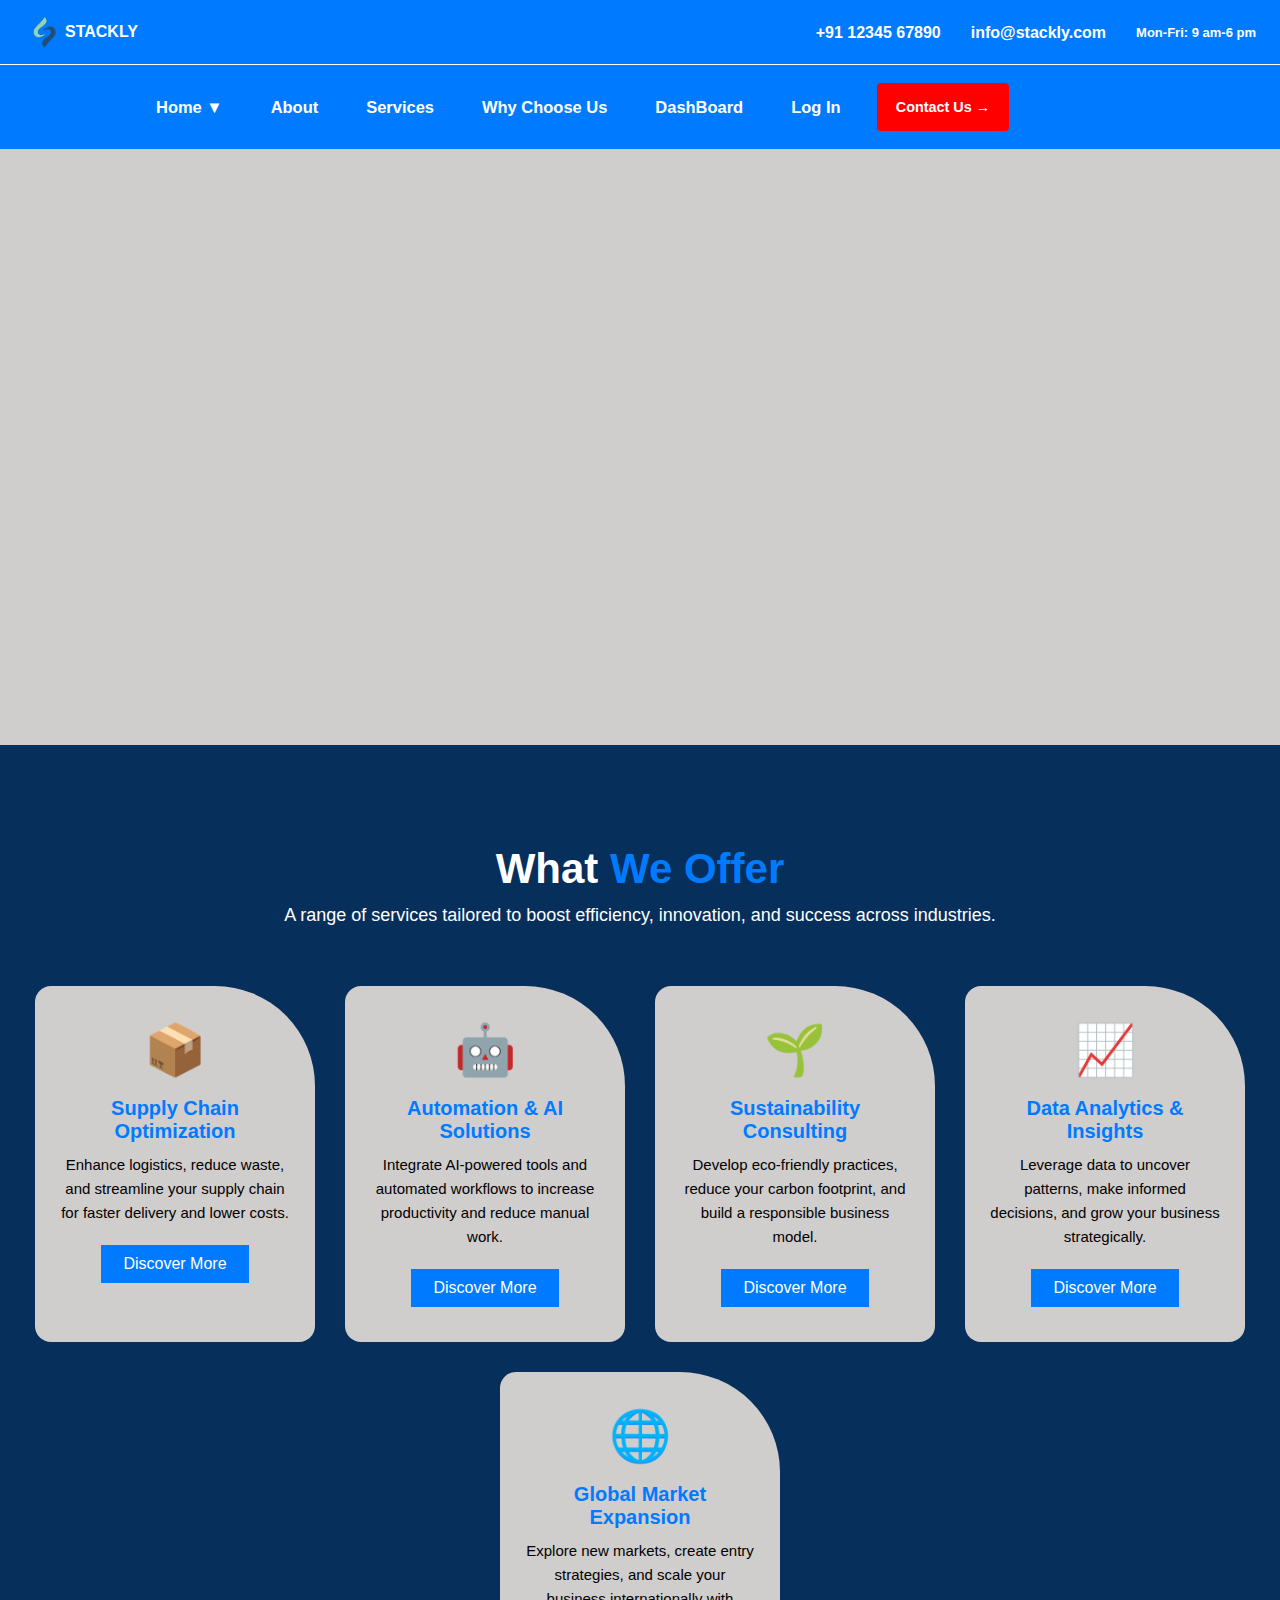
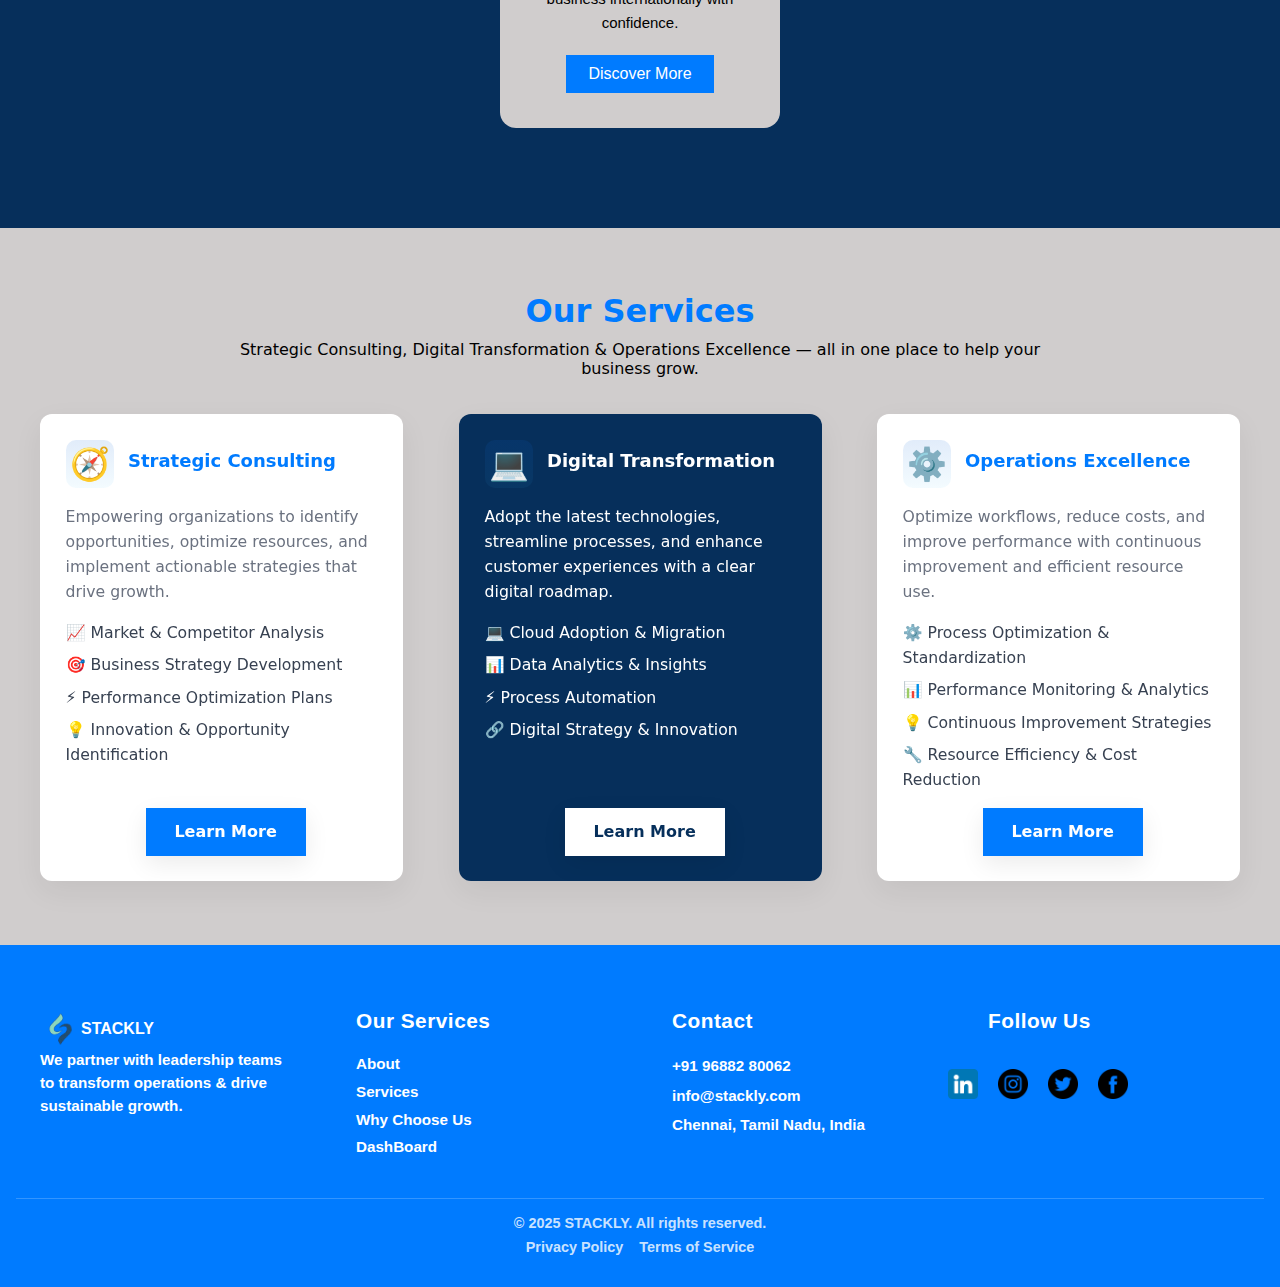
<file: service.html>
<!DOCTYPE html>
<html lang="en">
<head>
  <meta charset="UTF-8" />
  <meta name="viewport" content="width=device-width, initial-scale=1.0" />
  <link rel="icon" href="./logo.png" />
  <title>Business</title>
  <link rel="stylesheet" href="./service.css" />
</head>
<body>

  <div class="topbar">
    <header class="header">
      <a class="brand" href="./index.html" title="Hari IT Solutions">
        <img src="./logo.png" alt="Hari IT logo" width="40" height="40">
        <div class="brand-title">
          <span class="title">STACKLY</span>
        </div>
      </a>
      <div class="contact">
        <div class="contact1">
          <p class="phone"><a href="./404.html">+91 12345 67890</a></p>
          <p class="email"><a href="./404.html">info@stackly.com</a></p>
        </div>
        <div class="time">
          <p class="hours">Mon-Fri: 9 am-6 pm</p>
        </div>
      </div>
      <button class="hamburger" id="hamburger" aria-label="Toggle navigation">☰</button>
    </header>

    <nav class="navBar">
      <div class="navLinks">
        <ul class="linkRight">
          <li class="dropdown">
            <a href="./index.html">Home ▼</a>
            <ul class="dropdown-menu">
              <li><a href="./index.html">Home page 1</a></li>
            </ul>
          </li>
          <li><a href="./about.html">About</a></li>
          <li><a href="./service.html">Services</a></li>
          <li><a href="./choose.html">Why Choose Us</a></li>
          <!-- <li><a href="./404.html">Team</a></li> -->
          <!-- <li><a href="./blog.html">Blog</a></li> -->
          <li><a href="./dashboard.html">DashBoard</a></li>
          <li><a href="./login.html">Log In</a></li>
          <li class="sign"><button onclick="window.location.href='./contact.html'">Contact Us → </button></li>
        </ul>
      </div>
    </nav>
  </div>








<section class="service-hero">
  <div class="service-hero-inner">
    <div class="service-hero-content">
      <h1 class="service-hero-title"> <span>Empower</span> Your Business <span>Through Strategic & Digital Excellence</span> </h1>
      <p class="service-hero-subtitle">
        We help organisations transform strategy into action, embrace digital change and achieve operational excellence.  
      </p>
      <a href="./404.html" class="service-hero-cta">Discover Our Services</a>
    </div>
    <div class="service-hero-image">
      <img src="./service img.webp" alt="Business transformation illustration" height="400px" width="300px">
    </div>
  </div>
</section>








<!-- Modern Multi-Business Services Section -->
<section class="modern-services-section">
  <div class="container">
    <!-- Section Header -->
    <h2 class="modern-services-title">What <span>We Offer</span></h2>
    <p class="modern-services-subtitle">
      A range of services tailored to boost efficiency, innovation, and success across industries.
    </p>

    <div class="services-wrapper">
      <!-- Service Card 1 -->
      <div class="service-card">
        <div class="service-icon">📦</div>
        <h3 class="service-title">Supply Chain Optimization</h3>
        <p class="service-desc">
          Enhance logistics, reduce waste, and streamline your supply chain for faster delivery and lower costs.
        </p>
        <a href="./404.html" class="service-btn">Discover More</a>
      </div>

      <!-- Service Card 2 -->
      <div class="service-card">
        <div class="service-icon">🤖</div>
        <h3 class="service-title">Automation & AI Solutions</h3>
        <p class="service-desc">
          Integrate AI-powered tools and automated workflows to increase productivity and reduce manual work.
        </p>
        <a href="./404.html" class="service-btn">Discover More</a>
      </div>

      <!-- Service Card 3 -->
      <div class="service-card">
        <div class="service-icon">🌱</div>
        <h3 class="service-title">Sustainability Consulting</h3>
        <p class="service-desc">
          Develop eco-friendly practices, reduce your carbon footprint, and build a responsible business model.
        </p>
        <a href="./404.html" class="service-btn">Discover More</a>
      </div>

      <!-- Service Card 4 -->
      <div class="service-card">
        <div class="service-icon">📈</div>
        <h3 class="service-title">Data Analytics & Insights</h3>
        <p class="service-desc">
          Leverage data to uncover patterns, make informed decisions, and grow your business strategically.
        </p>
        <a href="./404.html" class="service-btn">Discover More</a>
      </div>

      <!-- Service Card 5 -->
      <div class="service-card">
        <div class="service-icon">🌐</div>
        <h3 class="service-title">Global Market Expansion</h3>
        <p class="service-desc">
          Explore new markets, create entry strategies, and scale your business internationally with confidence.
        </p>
        <a href="./404.html" class="service-btn">Discover More</a>
      </div>
    </div>
  </div>
</section>






<section class="services-block" aria-labelledby="services-heading">
  <div class="wrap">
    <header class="block-header">
      <h2 id="services-heading" class="block-title">Our Services</h2>
      <p class="block-subtitle">Strategic Consulting, Digital Transformation &amp; Operations Excellence — all in one place to help your business grow.</p>
    </header>

    <div class="cards-grid" role="list">
      <!-- Strategic Consulting -->
      <article class="card" role="listitem" aria-labelledby="card-1-title">
        <div class="card-head">
          <div class="card-icon" aria-hidden="true">🧭</div>
          <h3 id="card-1-title" class="card-title">Strategic Consulting</h3>
        </div>
        <p class="card-desc">
          Empowering organizations to identify opportunities, optimize resources, and implement actionable strategies that drive growth.
        </p>
        <ul class="card-list" aria-label="Strategic Consulting features">
          <li>📈 Market &amp; Competitor Analysis</li>
          <li>🎯 Business Strategy Development</li>
          <li>⚡ Performance Optimization Plans</li>
          <li>💡 Innovation &amp; Opportunity Identification</li>
        </ul>
        <a class="card-cta" href="./404.html" role="button">Learn More</a>
      </article>

      <!-- Digital Transformation -->
      <article class="card" role="listitem" aria-labelledby="card-2-title">
        <div class="card-head">
          <div class="card-icon" aria-hidden="true">💻</div>
          <h3 id="card-2-title" class="card-title">Digital Transformation</h3>
        </div>
        <p class="card-desc">
          Adopt the latest technologies, streamline processes, and enhance customer experiences with a clear digital roadmap.
        </p>
        <ul class="card-list" aria-label="Digital Transformation features">
          <li>💻 Cloud Adoption &amp; Migration</li>
          <li>📊 Data Analytics &amp; Insights</li>
          <li>⚡ Process Automation</li>
          <li>🔗 Digital Strategy &amp; Innovation</li>
        </ul>
        <a class="card-cta" href="./404.html" role="button">Learn More</a>
      </article>

      <!-- Operations Excellence -->
      <article class="card" role="listitem" aria-labelledby="card-3-title">
        <div class="card-head">
          <div class="card-icon" aria-hidden="true">⚙️</div>
          <h3 id="card-3-title" class="card-title">Operations Excellence</h3>
        </div>
        <p class="card-desc">
          Optimize workflows, reduce costs, and improve performance with continuous improvement and efficient resource use.
        </p>
        <ul class="card-list" aria-label="Operations Excellence features">
          <li>⚙️ Process Optimization &amp; Standardization</li>
          <li>📊 Performance Monitoring &amp; Analytics</li>
          <li>💡 Continuous Improvement Strategies</li>
          <li>🔧 Resource Efficiency &amp; Cost Reduction</li>
        </ul>
        <a class="card-cta" href="./404.html" role="button">Learn More</a>
      </article>
    </div>
  </div>
</section>






<footer class="footer footer-consulting">
  <div class="footer-inner">
    <div class="footer-col about">
      <a class="brand" href="./index.html" title="Hari IT Solutions">
        <img src="./logo.png" alt="Hari IT logo" width="40" height="40">
        <div class="brand-title">
          <span class="title name">STACKLY</span>
        </div>
      </a>
      <!-- <h4>About Us</h4> -->
      <p>We partner with leadership teams to transform operations & drive sustainable growth.</p>
    </div>
    <div class="footer-col services">
      <h4>Our Services</h4>
      <ul>
        <li><a href="./about.html">About</a></li>
        <li><a href="./service.html">Services</a></li>
        <li><a href="./choose.html">Why Choose Us</a></li>
        <li><a href="./dashboard.html">DashBoard</a></li>
      </ul>
    </div>
    <div class="footer-col contact">
      <h4>Contact</h4>
      <p><a href="./404.html">+91 96882 80062</a></p>
      <p><a href="./404.html">info@stackly.com</a></p>
      <p>Chennai, Tamil Nadu, India</p>
    </div>
    <div class="footer-col follow">
      <h4>Follow Us</h4>
      <ul class="social">
        <li><a href="./404.html"><img src="./linkedin.webp" alt="LinkedIn" height="30px"></a></li>
        <li><a href="./404.html"><img src="./instagram.webp" alt="instagram" height="30px"></a></li>
        <li><a href="./404.html"><img src="./twitter.webp" alt="twitter" height="30px"></a></li>
        <li><a href="./404.html"><img src="./facebook.webp" alt="facebook" height="30px"></a></li>
      </ul>
    </div>
  </div>
  <div class="footer-bottom">
    <p>© 2025 STACKLY. All rights reserved.</p>
    <ul class="legal">
      <li><a href="./404.html">Privacy Policy</a></li>
      <li><a href="./404.html">Terms of Service</a></li>
    </ul>
  </div>
</footer>



  <script src="./about.js"></script>
</body>
</html>
</file>
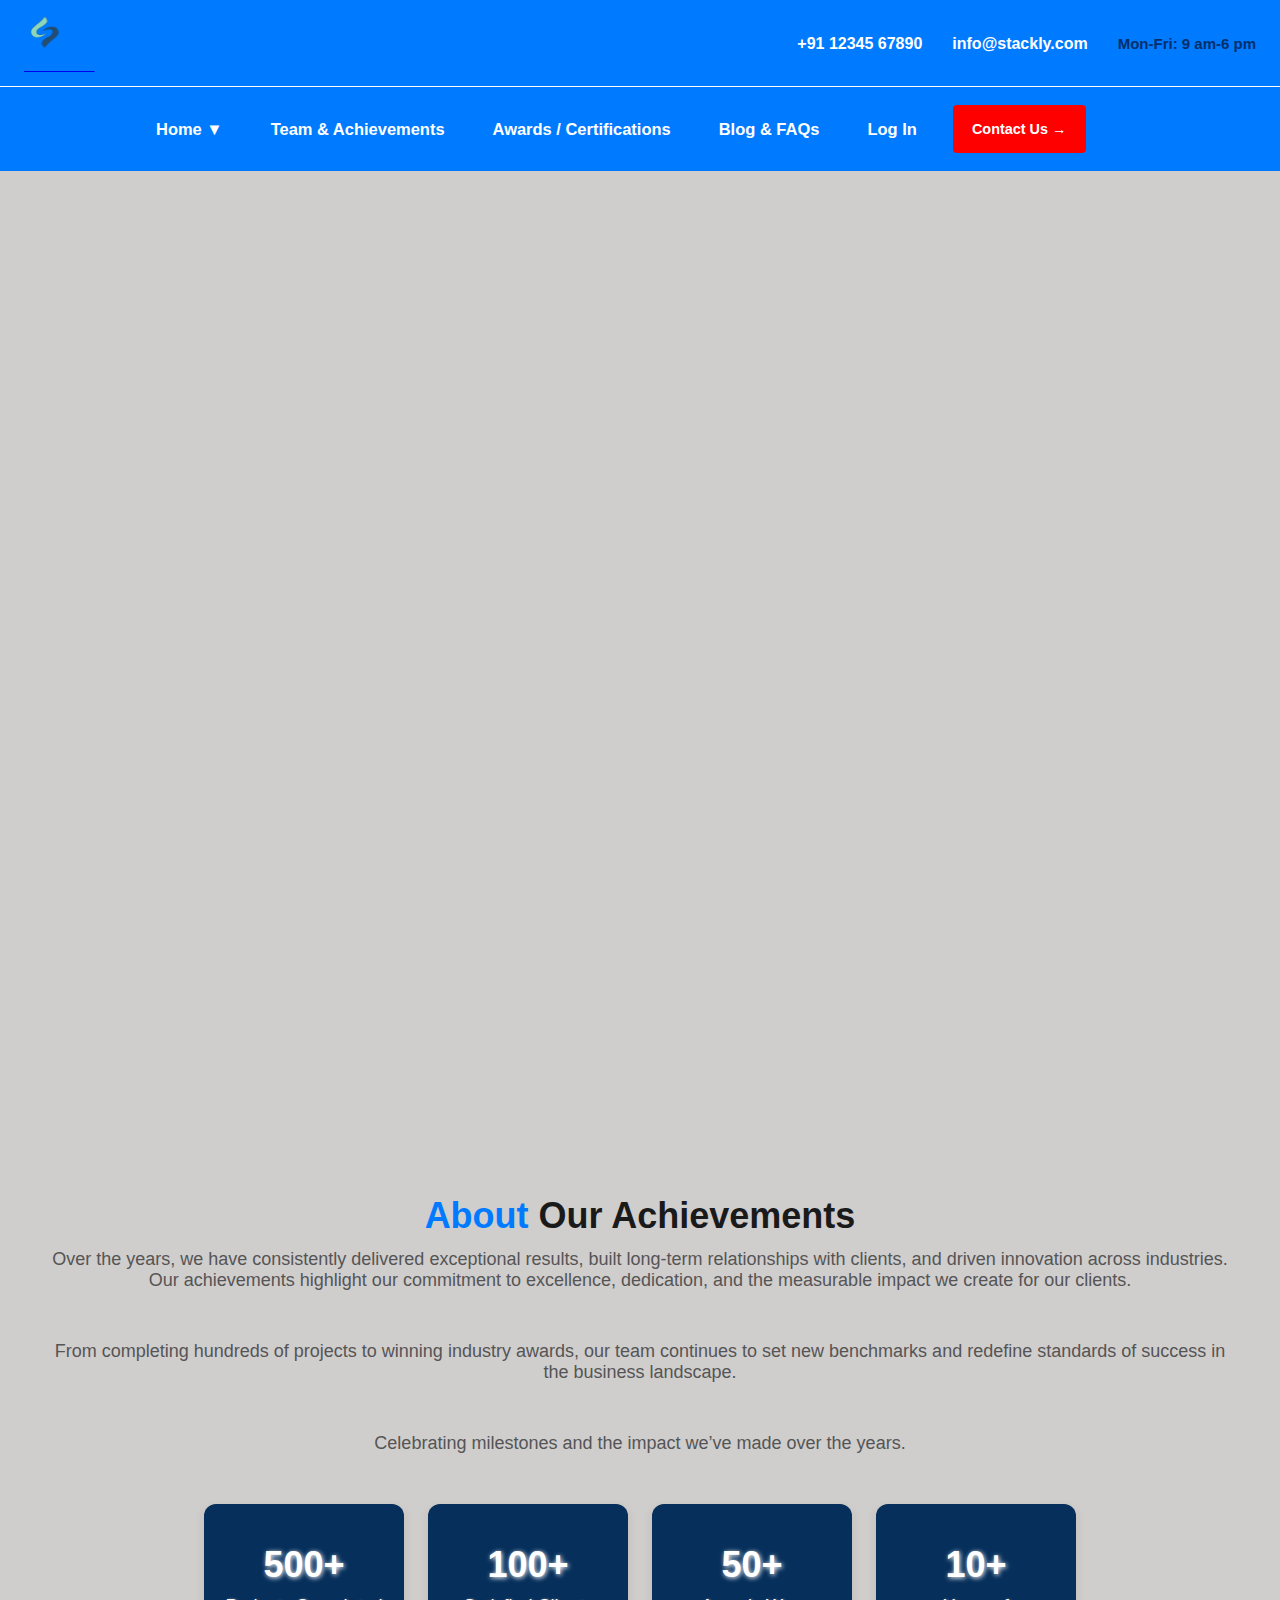
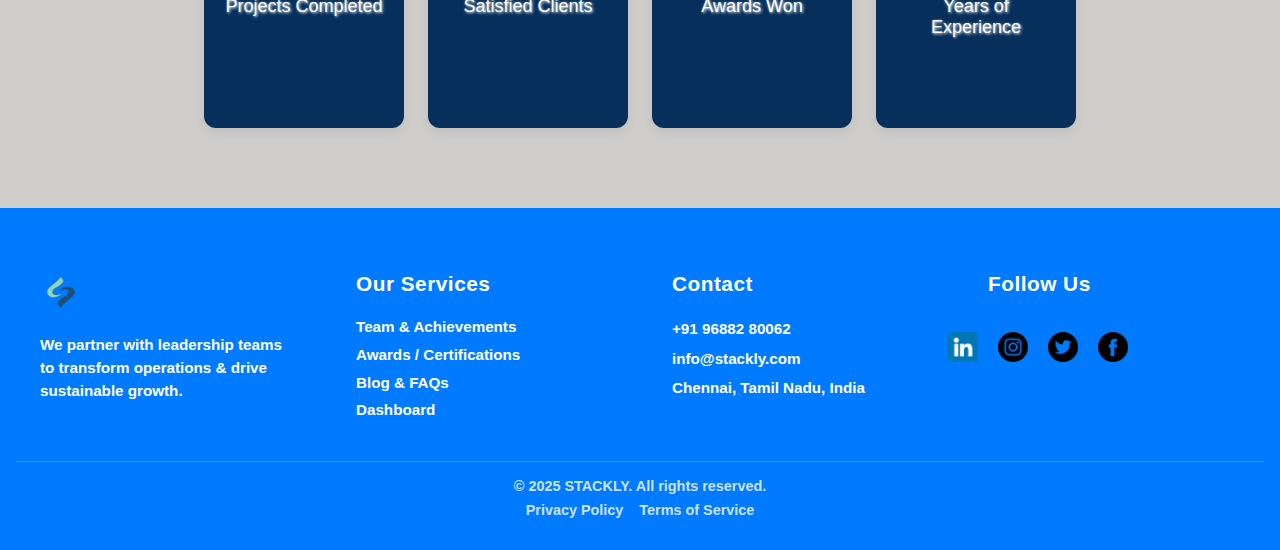
<file: team.html>
<!DOCTYPE html>
<html lang="en">
<head>
  <meta charset="UTF-8" />
  <meta name="viewport" content="width=device-width, initial-scale=1.0" />
  <link rel="icon" href="./logo.png" />
  <title>Business</title>
  <link rel="stylesheet" href="./team.css" />
</head>
<body>

  <div class="topbar">
    <header class="header">
      <a class="brand" href="./home2.html" title="Hari IT Solutions">
        <img src="./logo.png" alt="Hari IT logo" width="40" height="40">
        <div class="brand-title">
          <span class="title">STACKLY</span>
        </div>
      </a>
      <div class="contact">
        <div class="contact1">
          <p class="phone"><a href="./404.html">+91 12345 67890</a></p>
          <p class="email"><a href="./404.html">info@stackly.com</a></p>
        </div>
        <div class="time">
          <p class="hours">Mon-Fri: 9 am-6 pm</p>
        </div>
      </div>
      <button class="hamburger" id="hamburger" aria-label="Toggle navigation">☰</button>
    </header>

    <nav class="navBar">
      <div class="navLinks">
        <ul class="linkRight">
          <li class="dropdown">
            <a href="./home2.html">Home ▼</a>
            <ul class="dropdown-menu">
              <li><a href="./index.html">Home page 1</a></li>
            </ul>
          </li>
          <li><a href="./team.html">Team & Achievements</a></li>
          <li><a href="./awards.html">Awards / Certifications</a></li>
          <li><a href="./blog.html">Blog & FAQs</a></li>
          <li><a href="./login 2.html">Log In</a></li>
          <li class="sign"><button onclick="window.location.href='./contact 2.html'">Contact Us → </button></li>
        </ul>
      </div>
    </nav>
  </div>





<section id="team" class="team-section">
  <div class="container">
    <h2> <span>About</span> Our Team</h2>
    <p>
      Our team is a group of passionate professionals dedicated to delivering innovative solutions
      and exceptional results. With diverse expertise in technology, marketing, design, and management,
      we collaborate closely to ensure every project is executed with precision and creativity.
    </p>
    <p>
      Together, we have achieved numerous milestones, served hundreds of clients, and continue to
      drive excellence in every initiative we take on. Our focus is on growth, collaboration, and
      building long-lasting partnerships.
    </p>
  </div>
  <div class="container">
    <h2> <span>Meet</span> Our Team</h2>
    <p>Our talented team driving innovation, strategy, and creativity for our clients.</p>

    <div class="team-grid">
      <div class="team-member">
        <div class="member-photo">
          <img src="./man 1.webp" alt="Jane Doe" width="250px" height="200px">
          <div class="overlay">
            <div class="social-links">
              <a href="./404.html" title="Twitter">🐦</a>
              <a href="./404.html" title="LinkedIn">🔗</a>
              <a href="./404.html" title="Email">✉️</a>
            </div>
          </div>
        </div>
        <h3>Jane Doe</h3>
        <p class="role">CEO & Founder</p>
        <p class="bio">Jane brings over 15 years of experience in leading innovative business solutions and scaling companies globally.</p>
      </div>

      <div class="team-member">
        <div class="member-photo">
          <img src="man 2.webp" alt="John Smith"  width="250px" height="200px">
          <div class="overlay">
            <div class="social-links">
              <a href="./404.html" title="Twitter">🐦</a>
              <a href="./404.html" title="LinkedIn">🔗</a>
              <a href="./404.html" title="Email">✉️</a>
            </div>
          </div>
        </div>
        <h3>John Smith</h3>
        <p class="role">CTO</p>
        <p class="bio">John leads the tech team with expertise in software architecture and innovative product development.</p>
      </div>

      <div class="team-member">
        <div class="member-photo">
          <img src="man 3.webp" alt="Emily Johnson"  width="250px" height="200px">
          <div class="overlay">
            <div class="social-links">
              <a href="./404.html" title="Twitter">🐦</a>
              <a href="./404.html" title="LinkedIn">🔗</a>
              <a href="./404.html" title="Email">✉️</a>
            </div>
          </div>
        </div>
        <h3>Emily Johnson</h3>
        <p class="role">Head of Marketing</p>
        <p class="bio">Emily creates innovative marketing campaigns and ensures our clients reach the right audience effectively.</p>
      </div>

      <div class="team-member">
        <div class="member-photo">
          <img src="man 4.webp" alt="Michael Lee"  width="250px" height="200px">
          <div class="overlay">
            <div class="social-links">
              <a href="./404.html" title="Twitter">🐦</a>
              <a href="./404.html" title="LinkedIn">🔗</a>
              <a href="./404.html" title="Email">✉️</a>
            </div>
          </div>
        </div>
        <h3>Michael Lee</h3>
        <p class="role">Lead Designer</p>
        <p class="bio">Michael crafts beautiful user experiences and visual designs that elevate our projects.</p>
      </div>
    </div>
  </div>
</section>











<section id="achievements" class="achievements-section">
  <div class="container">
    <h2> <span>About</span> Our Achievements</h2>
    <p>
      Over the years, we have consistently delivered exceptional results, built long-term relationships with clients,
      and driven innovation across industries. Our achievements highlight our commitment to excellence, dedication,
      and the measurable impact we create for our clients.
    </p>
    <p>
      From completing hundreds of projects to winning industry awards, our team continues to set new benchmarks and
      redefine standards of success in the business landscape.
    </p>
  </div>
  <div class="container">
    <!-- <h2>Our Achievements</h2> -->
    <p>Celebrating milestones and the impact we’ve made over the years.</p>

    <div class="stats-grid">
      <div class="stat-card">
        <h3>500+</h3>
        <p>Projects Completed</p>
      </div>

      <div class="stat-card">
        <h3>100+</h3>
        <p>Satisfied Clients</p>
      </div>

      <div class="stat-card">
        <h3>50+</h3>
        <p>Awards Won</p>
      </div>

      <div class="stat-card">
        <h3>10+</h3>
        <p>Years of Experience</p>
      </div>
    </div>
  </div>
</section>






<footer class="footer footer-consulting">
  <div class="footer-inner">
    <div class="footer-col about">
      <a class="brand" href="./home2.html" title="Hari IT Solutions">
        <img src="./logo.png" alt="Hari IT logo" width="40" height="40">
        <div class="brand-title">
          <span class="title name">STACKLY</span>
        </div>
      </a>
      <!-- <h4>About Us</h4> -->
      <p>We partner with leadership teams to transform operations & drive sustainable growth.</p>
    </div>
    <div class="footer-col services">
      <h4>Our Services</h4>
      <ul>
        <li><a href="./team.html">Team & Achievements</a></li>
        <li><a href="./awards.html">Awards / Certifications</a></li>
        <li><a href="./blog.html">Blog & FAQs</a></li>
        <li><a href="dashboard.html">Dashboard</a></li>
      </ul>
    </div>
    <div class="footer-col contact">
      <h4>Contact</h4>
      <p><a href="./404.html">+91 96882 80062</a></p>
      <p><a href="./404.html">info@stackly.com</a></p>
      <p>Chennai, Tamil Nadu, India</p>
    </div>
    <div class="footer-col follow">
      <h4>Follow Us</h4>
      <ul class="social">
        <li><a href="./404.html"><img src="./linkedin.webp" alt="LinkedIn" height="30px"></a></li>
        <li><a href="./404.html"><img src="./instagram.webp" alt="instagram" height="30px"></a></li>
        <li><a href="./404.html"><img src="./twitter.webp" alt="twitter" height="30px"></a></li>
        <li><a href="./404.html"><img src="./facebook.webp" alt="facebook" height="30px"></a></li>
      </ul>
    </div>
  </div>
  <div class="footer-bottom">
    <p>© 2025 STACKLY. All rights reserved.</p>
    <ul class="legal">
      <li><a href="./404.html">Privacy Policy</a></li>
      <li><a href="./404.html">Terms of Service</a></li>
    </ul>
  </div>
</footer>



  <script src="./script.js"></script>
</body>
</html>
</file>
<file: about.css>
* {
  box-sizing: border-box;
  margin: 0;
  padding: 0;
}

body {
  margin: 0;
  padding: 0;
  font-family: "Segoe UI", Tahoma, Geneva, Verdana, sans-serif;
  /* background-color:rgb(208, 205, 205); */
}
span{
  color: #007bff;
}


/*=== topbar ===*/
.topbar {
  background: #ffffff;
  position: sticky;
  top: 0;
  z-index: 1000;  
  width: 100%;
}


/*=== header ===*/
.header {
  display: flex;
  justify-content: space-between;
  align-items: center;
  padding: 0.75rem 1.5rem;
  background: #007bff;
}
.header .logo {
  display: flex;
  align-items: center;
  gap: 0.5rem;
}
.header .logo img {
  height: 40px;
  width: auto;
}
.header .logo h2 {
  margin: 0;
  font-size: 1.5rem;
  color: white;
}
.header .contact {
  text-align: right;
  display: flex;
  flex-direction: row;
  gap: 30px;
}
.header .contact .contact1{
    display: flex;
    flex-direction: row;
    gap: 30px;
}
.header .contact .contact1>p{
    margin: 0;
    line-height:1px;
    color: #555;
    font-weight: bold;
}
.header .contact .time>p{
    margin: 0;
    font-size: 13px;
    line-height:1px;
    font-weight: bold;
    cursor: pointer;
    /* color:white; */
    color: white;
     /* Animation */
    animation: pulse-effect 2s ease-in-out infinite;
}
@keyframes pulse-effect {
  0% {
    transform: scale(1.10);
    opacity: 1;
  }
  50% {
    transform: scale(1.05);
    opacity: 0.9;
  }
  100% {
    transform: scale(1);
    opacity: 1;
  }
}
.header .contact a {
  color: white;
  text-decoration: none;
  transition: color 0.2s;
}
.header .contact a:hover {
  color:black;
}
.header .contact .time>p:hover{
    color: black;
}


/*=== navbar ===*/
.navBar {
  display: block;
  background: #007bff;
  border-top: 1px solid white;
  padding: 10px;
}
.navBar .navLinks {
  max-width: 1200px;
  margin: 0 auto;
  padding-left: 80px;
}
.navBar .linkRight {
  display: flex;
  align-items: center;
  list-style: none;
  margin: 0;
  padding: 0.5rem 1.5rem;
  gap: 1.5rem;
}
.linkRight li {
  position: relative;
}
.linkRight li a {
  text-decoration: none;
  font-size: 1.03rem;
  color: white;
  font-weight: bold;
  padding: 0.5rem 0.75rem;
  transition: background 0.3s, color 0.3s;
}
.linkRight li a:hover {
  /* background:white; */
  color:black;
}
.linkRight li.sign button {
  background: red;
  padding: 1rem 1.2rem;
  font-size: 0.9rem;
  color: white;
  border: none;
  border-radius: 4px;
  cursor: pointer;
  transition: background 0.3s, color 0.3s;
  font-weight: bold;
  box-sizing: border-box;
    /* Pulse animation */
  animation: pulse-btn 2s ease-in-out infinite;
}
/* @keyframes for pulse */
@keyframes pulse-btn {
  0% {
    transform: scale(1);
    opacity: 1;
  }
  50% {
    transform: scale(1.05);
    opacity: 0.9;
  }
  100% {
    transform: scale(1);
    opacity: 1;
  }
}
.linkRight li.sign button:hover {
    background-color: white;
    color: red;
}


/*=== Dropdown menu ===*/
.dropdown-menu {
  position: absolute;
  top: 100%;
  left: 0;
  visibility: hidden;
  opacity: 0;
  transform: translateY(10px);
  transition: opacity 0.2s ease, transform 0.2s ease, visibility 0.2s ease;
  min-width: 180px;
  padding: 0.5rem 0;
  list-style: none;
}
.dropdown:hover .dropdown-menu {
  visibility: visible;
  opacity: 1;
  transform: translateY(-5);
}
.dropdown-menu li a {
  display: block;
  color:black;
  margin-top:-22px;
  font-size:1rem;
}
/* Hamburger button styling */
.hamburger {
  display: none;
  font-size:2rem;
  color:white;
  background: none;
  border: none;
  cursor: pointer;
  padding: 0.5rem;
  transition: color 0.3s;
}

/* Mobile / small-screen styles */
@media (max-width: 450px) {
  .header{
    height: 150px;
  }
  .header .contact {
    text-align: center;
    /* font-size: 0.8rem; */
    /* margin-top: 0.5rem; */
    display: flex;
    flex-direction: column;
  }
  .header .contact .contact1{
    display: flex;
    flex-direction: column;
  }
  .navBar {
    display: none;
    width: 100%;
  }
  .navBar.active {
    display: block;
    background:rgb(208, 205, 205);
  }
  .navBar .navLinks {
    padding: 1rem;
  }
  .navBar .linkRight {
    flex-direction: column;
    gap: 0;
  }
  .linkRight li {
    width: 100%;
    margin: 0;
    padding: 0.5rem 0;
  }
  .linkRight li a {
    display: block;
    width: 100%;
    color:#007bff;
    padding: 0.75rem 1rem;
    background: transparent;
  }
  .linkRight li.sign button {
    width: 100%;
    text-align: center;
    background: #ffffff;
    color: #007bff;
    margin-top: 0.5rem;
  }
    /* Ensure last items appear correctly */
  .linkRight li.sign,
  .linkRight li:last-child {
    display: block;
    width: 100%;
    text-align: center;
  }

  /* Make Contact Us button visible and spaced */
  .linkRight li.sign button {
    background: red;
    color: white;
    margin: 10px 0;
    width: 90%;
  }

  /* Style Log In link for better visibility */
  .linkRight li a[href*='Log In'] {
    color: white;
    display: block;
    width: 100%;
    padding: 10px 0;
    text-align: center;
    border-top: 1px solid rgba(255,255,255,0.3);
  }

  /* Allow scrolling if list is long */
  .navBar.active .linkRight {
    overflow-y: auto;
    max-height: 80vh;
    padding-bottom: 100px; /* space for button visibility */
  }
  .dropdown-menu {
    position: static;
    transform: none;
    opacity: 1;
    visibility: visible;
    box-shadow: none;
    background: transparent;
  }
  /* .dropdown:hover .dropdown-menu {
    visibility: visible;
  } */
  .dropdown-menu li a {
    color:black;
    padding-left: 2rem;
  }
  .hamburger{
    display: block;
  }
}









.hero-section {
  padding: 6rem 1rem;
  background:rgb(208, 205, 205);
  font-family: "Poppins", sans-serif;
}
.hero-section .container {
  max-width: 1200px;
  margin: 0 auto;
  display: flex;
  align-items: center;
  gap: 2rem;
  flex-wrap: wrap;
  /* Animation */
  animation:bounceIn 1.5s  ease-out both;
}
/* Keyframes for bounce effect */
@keyframes bounceIn {
  0% {
    transform: translateY(-100%);
    opacity: 0;
  }
  60% {
    transform: translateY(10%);
    opacity: 1;
  }
  80% {
    transform: translateY(-5%);
  }
  100% {
    transform: translateY(0);
  }
}
.hero-content {
  flex: 1 1 45%;
}
.hero-title {
  font-size: 2.75rem;
  margin-bottom: 1rem;
  color:black;
}
.hero-subtitle {
  font-size: 1.125rem;
  line-height: 1.6;
  margin-bottom: 2rem;
}
.hero-button {
  display: inline-block;
  font-weight: bold;
  padding: 0.75rem 2rem;
  font-size: 1rem;
  color: #fff;
  background-color: #007bff;
  border-radius: 6px;
  text-decoration: none;
  transition: background 0.3s, transform 0.3s;
}
.hero-button:hover {
  background-color:red;
  transform: translateY(-2px);
}
.hero-image {
  flex: 1 1 45%;
  text-align: center;
}
.hero-image img {
  width: 100%;
  max-width: 500px;
  border-radius: 12px;
  object-fit: cover;
}
.hero-image img:hover{
  transform: scale(0.7);
}

/* Mobile responsive */
@media (max-width: 450px) {
  .hero-section .container {
    flex-direction: column;
    text-align: center;
  }
  .hero-content, .hero-image {
    flex: 1 1 100%;
  }
  .hero-title {
    font-size: 2rem;
  }
  .hero-subtitle {
    font-size: 1rem;
  }
  .hero-button {
    width: 100%;
    padding: 0.9rem 0;
  }
}







.about-section {
  padding: 5rem 1rem;
  background-color:rgb(208, 205, 205);
  font-family: "Poppins", sans-serif;
  color: #333;
}

.about-section .container {
  max-width: 1200px;
  margin: 0 auto;
}

.about-inner {
  display: flex;
  align-items: center;
  gap: 2.5rem;
  flex-wrap: wrap;
}

.about-image {
  flex: 1 1 45%;
  transform-origin: center;
  will-change: transform, opacity;
  /* border: 3px solid #007bff; */
  animation: pulse 2s ease-in-out infinite;
}
/* keyframes */
@keyframes pulse {
  0%   { transform: scale(1);  transform: rotatey(180deg);  opacity: 1; }
  50%  { transform: scale(1.04); opacity: 0.96; }
  100% { transform: scale(1);    opacity: 1; }
}

.about-image img {
  width: 100%;
  border-radius: 12px;
  object-fit: cover;
  
}

.about-content {
  flex: 1 1 45%;
}

.about-title {
  font-size: 2.5rem;
  margin-bottom: 1rem;
  color:black;
}

.about-text {
  font-size: 1.125rem;
  line-height: 1.6;
  margin-bottom: 1.5rem;
}

.about-bullets {
  list-style: none;
  padding: 0;
  margin-bottom: 2rem;
}

.about-bullets li {
  font-size: 1rem;
  margin:-0 0 0.75rem;
}

.about-btn {
  display: inline-block;
  padding: 0.75rem 2rem;
  font-size: 1rem;
  font-weight: bold;
  color: white;
  background-color: #007bff;
  border-radius: 6px;
  text-decoration: none;
  transition: background 0.3s, transform 0.3s;
}

.about-btn:hover {
  background-color:red;
  transform: translateY(-2px);
}

/* Responsive for mobile screens */
@media (max-width:450px) {
  .about-inner {
    flex-direction: column;
    text-align: center;
  }

  .about-image,
  .about-content {
    flex: 1 1 100%;
  }

  .about-title {
    font-size: 2rem;
  }

  .about-text {
    font-size: 1rem;
  }

  .about-btn {
    width: 100%;
    padding: 0.9rem 0;
  }
}







.about-history {
  padding: 5rem 1.5rem;
  background:rgb(6, 47, 91);
  font-family: "Poppins", sans-serif;
  color: #333;
}

.about-history .container {
  max-width: 1100px;
  margin: 0 auto;
}

.history-title {
  text-align: center;
  font-size: 2.5rem;
  font-weight: 700;
  color:white;
  /* color: red; */
  margin-bottom: 3rem;
  position: relative;
}

.history-timeline {
  position: relative;
  padding: 2rem 0;
}
.history-timeline::before {
  content: "";
  position: absolute;
  left: 50%;
  top: 0;
  bottom: 0;
  width: 4px;
  /* background: #007bff; */
  background:white;
   animation: timelinePulse 4.5s ease-in-out infinite;
  transform: translateX(-50%);
}

.history-item {
  position: relative;
  width: 50%;
  padding: 1rem 2rem;
  box-sizing: border-box;
}

.history-item:nth-child(odd) {
  left: 0;
  text-align: right;
}

.history-item:nth-child(even) {
  left: 50%;
  text-align: left;
}

.history-item::before {
  content: "";
  position: absolute;
  top: 1.5rem;
  width: 20px;
  height: 20px;
  background: #fff;
  border: 4px solid white;
  /* text-shadow: 2px 2px 5px; */
  animation: timelinePulse 4.5s ease-in-out infinite;
  border-radius: 50%;
  box-shadow: 0 0 0 4px rgba(0,123,255,0.2);
}

.history-item:nth-child(odd)::before {
  right: -10px;
}

.history-item:nth-child(even)::before {
  left: -10px;
}

.history-year {
  font-size: 1.8rem;
  font-weight: 700;
  color:white;
  margin-bottom: 0.5rem;
  margin-left: 15px;
  margin-right: 15px;
  position: relative;
  /* padding: 2rem 0; */
  text-shadow: 2px 2px 5px;
  animation: timelinePulse 4.5s ease-in-out infinite;
  transform-origin: center center;
  /* will-change: transform, opacity, box-shadow; */
}
/* Pulse animation keyframes */
@keyframes timelinePulse {
  0% {
    transform: scale(1);
    opacity: 1;
    box-shadow: 0 0 0 rgba(0,0,0,0);
  }
  50% {
    transform: scale(1.07);
    opacity: 0.98;
    box-shadow: 0 10px 26px rgba(0,0,0,0.07);
  }
  100% {
    transform: scale(1);
    opacity: 1;
    box-shadow: 0 0 0 rgba(0,0,0,0);
  }
}

.history-content {
  /* background:#007bff; */
  padding: 1.5rem;
  border-radius: 8px;
  box-shadow: 0 4px 12px rgba(0,0,0,0.05);
  display: inline-block;
}

.history-content h3 {
  font-size: 1.3rem;
  margin-bottom: 0.5rem;
  color: white;
  text-decoration: underline;
}

.history-content p {
  font-size: 1rem;
  line-height: 1.6;
  /* color: #555; */
  color: white;
}

/* Responsive */
@media (max-width: 768px) {
  .history-timeline::before {
    left: 20px;
  }
  .history-item {
    width: 100%;
    padding-left: 3rem;
    padding-right: 1rem;
    text-align: left !important;
  }
  .history-item:nth-child(even) {
    left: 0;
  }
  .history-item::before {
    left: 0;
  }
}






.team-section {
  background:rgb(208, 205, 205);
  padding: 5rem 1.5rem;
  font-family: 'Poppins', sans-serif;
  text-align: center;
}

.team-title {
  font-size: 2.5rem;
  font-weight: 700;
  color:black;
  margin-bottom: 3rem;
  position: relative;
}

.team-grid {
  display: flex;
  flex-wrap: wrap;
  justify-content: center;
  gap: 3rem;
}

.team-member {
  /* background: #fff; */
  background-color: rgb(6, 47, 91);
  border-radius: 10px;
  box-shadow: 0 8px 20px rgba(0,0,0,0.1);
  overflow: hidden;
  width: 280px;
  transition: transform 0.4s ease, box-shadow 0.4s ease;
}

.team-member:hover {
  transform: translateY(-10px);
  box-shadow: 0 12px 25px rgba(0,0,0,0.15);
}

.member-photo {
  position: relative;
  overflow: hidden;
}

.member-photo img {
  width: 100%;
  height: 300px;
  object-fit: cover;
  transition: transform 0.5s ease;
}

.member-photo:hover img {
  transform: scale(1.1);
}

.overlay {
  position: absolute;
  top: 0; left: 0;
  width: 100%;
  height: 100%;
  background: rgba(0,123,255,0.8);
  /* background: rgb(208, 205, 205); */
  color:rgb(233, 191, 111);
  opacity: 0;
  display: flex;
  justify-content: center;
  align-items: center;
  font-size: 1.1rem;
  font-weight: 500;
  transition: opacity 0.4s ease;
}

.member-photo:hover .overlay {
  opacity: 1;
}
.member-name {
  font-size: 1.3rem;
  margin-top: 1rem;
  color: white;
  font-weight: 600;
}

.member-role {
  /* color: #007bff; */
  font-weight: 500;
  color: white;
  font-size: 0.95rem;
  display: block;
  margin-bottom: 1rem;
}
.member-responsibility{
  color: rgb(233, 191, 111);
}

/* Subtle animation on scroll */
@keyframes fadeUp {
  0% { opacity: 0; transform: translateY(40px); }
  100% { opacity: 1; transform: translateY(0); }
}

.team-member {
  animation: fadeUp 0.8s ease forwards;
  opacity: 0;
}

.team-member:nth-child(1) { animation-delay: 0.2s; }
.team-member:nth-child(2) { animation-delay: 0.4s; }
.team-member:nth-child(3) { animation-delay: 0.6s; }

/* Responsive Design */
@media (max-width: 450px) {
  .team-grid {
    flex-direction: column;
    align-items: center;
  }

  .team-member {
    width: 90%;
  }
}








/* === Offer Section === */
.offer-section {
  background:rgb(208, 205, 205);
  padding: 80px 20px;
  text-align: center;
  font-family: "Segoe UI", Tahoma, Geneva, Verdana, sans-serif;
}

.offer-title {
  font-size: 2.2rem;
  font-weight: 700;
  color:black;
  margin-bottom: 15px;
  text-transform: uppercase;
  letter-spacing: 1px;
}

.offer-intro {
  font-size: 1.1rem;
  color: #555;
  max-width: 700px;
  margin: 0 auto 50px;
  line-height: 1.6;
}

.offer-grid {
  display: flex;
  justify-content: center;
  gap: 30px;
  flex-wrap: wrap;
}

.offer-item {
  background:#007bff;
  border-radius: 15px;
  padding: 30px 25px;
  width: 320px;
  box-shadow: 0 5px 15px rgba(0, 0, 0, 0.08);
  transition: all 0.4s ease;
  position: relative;
  overflow: hidden;
}
.offer-item:hover::before {
  left: 10px;
}

.offer-icon {
  font-size: 3rem;
  margin-bottom: 20px;
  color: #007bff;
  transition: transform 0.4s ease;
}

.offer-item:hover .offer-icon {
  transform: scale(1.2);
}

.offer-heading {
  font-size: 1.3rem;
  color:white;
  margin-bottom: 10px;
  font-weight: 600;
  text-decoration: underline;
}

.offer-text {
  color:white;
  font-size: 1rem;
  line-height: 1.6;
  transition: color 0.3s;
}

.offer-item:hover .offer-text {
  color:rgb(233, 191, 111);
  border-left: 6px solid rgb(233, 191, 111);
  font-weight: bold;
}

.offer-btn {
  display: inline-block;
  margin-top: 50px;
  padding: 12px 30px;
  color:#007bff;
  border: 3px solid #007bff;
  text-decoration: none;
  font-weight: bold;
  letter-spacing: 0.5px;
  transition: background 0.3s, transform 0.3s;
}

.offer-btn:hover {
  /* background: #007bff; */
  transform: scale(1.05);
  border: 2px solid red;
  color: red;
}

/* Responsive Design */
@media (max-width: 768px) {
  .offer-grid {
    flex-direction: column;
    align-items: center;
  }

  .offer-item {
    width: 90%;
  }

  .offer-title {
    font-size: 1.8rem;
  }
}










/* ================= Footer – Consulting Business Style ================= */

.footer-consulting {
  background-color:#007bff;   /* dark navy background */
  color: #ffffff;
  padding: 4rem 1rem 2rem;
  font-family: inherit;
  font-weight: bold;
}

.footer-consulting a {
  color: #ffffff;
  text-decoration: none;
  transition: color 0.3s;
}

.footer-consulting a:hover,
.footer-consulting a:focus {
  color:black;  /* lighter highlight on hover */
  text-decoration: underline;
}

.footer-consulting .footer-inner {
  display: flex;
  flex-wrap: wrap;
  gap:4rem;
  max-width: 1200px;
  margin: 0 auto 2rem;
}

.footer-consulting .footer-col {
  flex: 1 1 220px;
}

.footer-consulting .footer-col h4 {
  position: relative;
  margin-bottom: 1rem;
  font-size: 1.3rem;
  letter-spacing: 0.5px;
  color:white;
    /* ensure space for underline */
  padding-bottom: 0.4rem;
}
.footer-consulting .footer-col h4::after {
  content: "";
  position: absolute;
  left:0;
  bottom: 0;
  height: 4px;                /* thickness of the underline */
  width: 0;
  background-color:white;  /* underline color */
  animation: underlineLoop 3s ease-in-out infinite;
}

@keyframes underlineLoop {
  0%   { width: 0; opacity: 0; }
  10%  { width: 23%; opacity: 1; }
  50%  { width: 23%; opacity: 1; }
  70%  { width: 0; opacity: 0; }
  100% { width: 0; opacity: 0; }
}


.footer-consulting .footer-col.about p {
  font-size: 0.95rem;
  line-height: 1.5;
  margin: 0;
}

.footer-consulting .footer-col.services ul,
.footer-consulting .footer-col.follow ul {
  list-style: none;
  padding: 0;
  margin: 0;
}
.footer-consulting .footer-col.follow ul {
  display: flex;
  flex-direction: row;
  gap: 20px;
  margin-top: 30px;
  margin-left: -40px;
}

.footer-consulting .footer-col.services ul li,
.footer-consulting .footer-col.follow ul li {
  margin-bottom: 0.6rem;
}

.footer-consulting .footer-col.services ul li a,
.footer-consulting .footer-col.follow ul li a {
  font-size: 0.95rem;
  transition: color 0.3s;
}

.footer-consulting .footer-col.contact p {
  font-size: 0.95rem;
  line-height: 1.4;
  margin: 0 0 0.5rem;
}

.footer-consulting .footer-col.contact p:last-child {
  margin-bottom: 0;
}

.footer-consulting .footer-bottom {
  border-top: 1px solid rgba(255,255,255,0.2);
  padding-top: 1rem;
  text-align: center;
  font-size: 0.9rem;
  color: rgba(255,255,255,0.8);
}

.footer-consulting .footer-bottom .legal {
  list-style: none;
  padding: 0;
  margin: 0.5rem 0 0;
  display: flex;
  gap: 1rem;
  justify-content: center;
}

.footer-consulting .footer-bottom .legal li {
  margin: 0;
}

.footer-consulting .footer-bottom .legal li a {
  font-size: 0.9rem;
  color: rgba(255,255,255,0.8);
}

@media (max-width: 450px) {
  .footer-consulting {
    padding: 3rem 0.5rem 1.5rem;
    text-align: center;
  }

  .footer-consulting .footer-inner {
    flex-direction: column;
    gap: 1.5rem;
    margin-bottom: 1.5rem;
  }

  .footer-consulting .footer-col {
    flex: 1 1 100%;
    width: 100%;
  }

  /* .footer-consulting .footer-col h4 {
    font-size: 1.1rem;
    padding-bottom: 0.3rem;
  } */
  .footer-consulting .footer-col h4 {
    position: relative;
    margin-bottom: 1rem;
    font-size: 1.3rem;
    letter-spacing: 0.5px;
    color:white;
    
    padding-bottom: 0.4rem;
  }
  .footer-consulting .footer-col h4::after {
    content: "";
    position: absolute;
    left:38%;
    bottom: 0;
    height: 4px;                /* thickness of the underline */
    width: 0;
    background-color:white;  /* underline color */
    animation: underlineLoop 3s ease-in-out infinite;
  }
  .footer-consulting .footer-col.about p,
  .footer-consulting .footer-col.services ul li,
  .footer-consulting .footer-col.follow ul li,
  .footer-consulting .footer-col.contact p {
    font-size: 0.85rem;
    line-height: 1.4;
  }
  .footer-consulting .footer-col.follow ul {
  margin-left: 110px;
  }

  .footer-consulting .footer-bottom {
    font-size: 0.8rem;
    padding-top: 0.75rem;
  }

  .footer-consulting .footer-bottom .legal {
    flex-direction: column;
    gap: 0.5rem;
  }
}
</file>
<file: awards.css>
* {
  box-sizing: border-box;
  margin: 0;
  padding: 0;
}

body {
  margin: 0;
  padding: 0;
  font-family: "Segoe UI", Tahoma, Geneva, Verdana, sans-serif;
}
span{
  color: #007bff;
}


/*=== topbar ===*/
.topbar {
  background: #ffffff;
  position: sticky;
  top: 0;
  z-index: 1000;  
  width: 100%;
}


/*=== header ===*/
.header {
  display: flex;
  justify-content: space-between;
  align-items: center;
  padding: 0.75rem 1.5rem;
  background: #007bff;
}
.header .logo {
  display: flex;
  align-items: center;
  gap: 0.5rem;
}
.header .logo img {
  height: 40px;
  width: auto;
}
.header .logo h2 {
  margin: 0;
  font-size: 1.5rem;
  color: white;
}
.header .contact {
  text-align: right;
  display: flex;
  flex-direction: row;
  gap: 30px;
}
.header .contact .contact1{
    display: flex;
    flex-direction: row;
    gap: 30px;
}
.header .contact .contact1>p{
    margin: 0;
    line-height:1px;
    color: #555;
    font-weight: bold;
}
.header .contact .time>p{
    margin: 0;
    font-size: 15px;
    line-height:1px;
    font-weight: bold;
    cursor: pointer;
    /* color:white; */
    color: #022f6c;
     /* Animation */
    animation: pulse-effect 2s ease-in-out infinite;
}
@keyframes pulse-effect {
  0% {
    transform: scale(1.10);
    opacity: 1;
  }
  50% {
    transform: scale(1.05);
    opacity: 0.9;
  }
  100% {
    transform: scale(1);
    opacity: 1;
  }
}
.header .contact a {
  color: white;
  text-decoration: none;
  transition: color 0.2s;
}
.header .contact a:hover {
  color:black;
}
.header .contact .time>p:hover{
    color: black;
}


/*=== navbar ===*/
.navBar {
  display: block;
  background: #007bff;
  border-top: 1px solid white;
  padding: 10px;
}
.navBar .navLinks {
  max-width: 1200px;
  margin: 0 auto;
  padding-left: 80px;
}
.navBar .linkRight {
  display: flex;
  align-items: center;
  list-style: none;
  margin: 0;
  padding: 0.5rem 1.5rem;
  gap: 1.5rem;
}
.linkRight li {
  position: relative;
}
.linkRight li a {
  text-decoration: none;
  font-size: 1.03rem;
  color: white;
  font-weight: bold;
  padding: 0.5rem 0.75rem;
  transition: background 0.3s, color 0.3s;
}
.linkRight li a:hover {
  /* background:white; */
  color:black;
}
.linkRight li.sign button {
  background: red;
  padding: 1rem 1.2rem;
  font-size: 0.9rem;
  color: white;
  border: none;
  border-radius: 4px;
  cursor: pointer;
  transition: background 0.3s, color 0.3s;
  font-weight: bold;
  box-sizing: border-box;
    /* Pulse animation */
  animation: pulse-btn 2s ease-in-out infinite;
}
/* @keyframes for pulse */
@keyframes pulse-btn {
  0% {
    transform: scale(1);
    opacity: 1;
  }
  50% {
    transform: scale(1.05);
    opacity: 0.9;
  }
  100% {
    transform: scale(1);
    opacity: 1;
  }
}
.linkRight li.sign button:hover {
    background-color: white;
    color: red;
}


/*=== Dropdown menu ===*/
.dropdown-menu {
  position: absolute;
  top: 100%;
  left: 0;
  visibility: hidden;
  opacity: 0;
  transform: translateY(10px);
  transition: opacity 0.2s ease, transform 0.2s ease, visibility 0.2s ease;
  min-width: 180px;
  padding: 0.5rem 0;
  list-style: none;
}
.dropdown:hover .dropdown-menu {
  visibility: visible;
  opacity: 1;
  transform: translateY(-5);
}
.dropdown-menu li a {
  display: block;
  color:black;
  margin-top:-22px;
  font-size:1rem;
}
/* Hamburger button styling */
.hamburger {
  display: none;
  font-size:2rem;
  color:white;
  background: none;
  border: none;
  cursor: pointer;
  padding: 0.5rem;
  transition: color 0.3s;
}

/* Mobile / small-screen styles */
@media (max-width: 450px) {
  .header{
    height: 150px;
  }
  .header .contact {
    text-align: center;
    /* font-size: 0.8rem; */
    /* margin-top: 0.5rem; */
    display: flex;
    flex-direction: column;
  }
  .header .contact .contact1{
    display: flex;
    flex-direction: column;
  }
  .navBar {
    display: none;
    width: 100%;
  }
  .navBar.active {
    display: block;
    background:rgb(208, 205, 205);
  }
  .navBar .navLinks {
    padding: 1rem;
  }
  .navBar .linkRight {
    flex-direction: column;
    gap: 0;
  }
  .linkRight li {
    width: 100%;
    margin: 0;
    padding: 0.5rem 0;
  }
  .linkRight li a {
    display: block;
    width: 100%;
    color:#007bff;
    padding: 0.75rem 1rem;
    background: transparent;
  }
  .linkRight li.sign button {
    width: 100%;
    text-align: center;
    background: #ffffff;
    color: #007bff;
    margin-top: 0.5rem;
  }
    /* Ensure last items appear correctly */
  .linkRight li.sign,
  .linkRight li:last-child {
    display: block;
    width: 100%;
    text-align: center;
  }

  /* Make Contact Us button visible and spaced */
  .linkRight li.sign button {
    background: red;
    color: white;
    margin: 10px 0;
    width: 90%;
  }

  /* Style Log In link for better visibility */
  .linkRight li a[href*='Log In'] {
    color: white;
    display: block;
    width: 100%;
    padding: 10px 0;
    text-align: center;
    border-top: 1px solid rgba(255,255,255,0.3);
  }

  /* Allow scrolling if list is long */
  .navBar.active .linkRight {
    overflow-y: auto;
    max-height: 80vh;
    padding-bottom: 100px; /* space for button visibility */
  }
  .dropdown-menu {
    position: static;
    transform: none;
    opacity: 1;
    visibility: visible;
    box-shadow: none;
    background: transparent;
  }
  /* .dropdown:hover .dropdown-menu {
    visibility: visible;
  } */
  .dropdown-menu li a {
    color:black;
    padding-left: 2rem;
  }
  .hamburger{
    display: block;
  }
}






/* Awards Section */
.awards-section {
  background: rgb(208, 205, 205);
  padding: 80px 40px;
  font-family: "Poppins", sans-serif;
}

.awards-section .container {
  margin: 0 auto;
}

.awards-section-inner {
  display: flex;
  flex-direction: column;
  align-items: center;
}

.award-highlights {
  display: flex;
  flex-wrap: wrap;
  justify-content: center;
  gap: 25px;
}

/* Individual Highlight Card */
.award-highlight {
  background: white;
  border-radius: 15px;
  padding: 30px 20px;
  box-shadow: 0 6px 18px rgba(0, 0, 0, 0.08);
  text-align: center;
  width: 260px;
  border-top: 5px solid rgb(6, 47, 91);
  opacity: 0;
  transform: translateY(20px);
  animation: fadeUp 0.8s ease forwards;
  transition: all 0.3s ease-in-out;
}

/* Hover Effect */
.award-highlight:hover {
  /* box-shadow: 10px 10px 10px red; */
  border-bottom: 5px solid red;
  border-top: 5px solid red;
}

/* Animation Delay */
.award-highlight:nth-child(1) { animation-delay: 0.1s; }
.award-highlight:nth-child(2) { animation-delay: 0.2s; }
.award-highlight:nth-child(3) { animation-delay: 0.3s; }
.award-highlight:nth-child(4) { animation-delay: 0.4s; }

/* Text Styling */
.award-highlight h3 {
  font-size: 20px;
  color: #003366;
  margin-bottom: 12px;
}

.award-highlight p {
  font-size: 15px;
  color: #555;
  line-height: 1.6;
}

.awards-summary {
  text-align: center;
  margin-top: 50px;
  font-size: 16px;
  color: #333;
  line-height: 1.8;
  max-width: 850px;
}

/* Fade Animation */
@keyframes fadeUp {
  to {
    opacity: 1;
    transform: translateY(0);
  }
}

/* ✅ Responsive Design for 450px */
@media (max-width: 450px) {
  .awards-section {
    padding: 50px 15px;
  }

  .award-highlights {
    flex-direction: column;
    align-items: center;
    gap: 20px;
  }

  .award-highlight {
    width: 100%;
    max-width: 330px;
    padding: 25px 15px;
  }

  .award-highlight h3 {
    font-size: 18px;
  }

  .award-highlight p {
    font-size: 14px;
  }

  .awards-summary {
    font-size: 14px;
    line-height: 1.6;
    margin-top: 30px;
    padding: 0 10px;
  }
}






/* Awards Section */
.awards-section {
  padding: 80px 20px;
  background: rgb(208, 205, 205);
  text-align: center;
  font-family: "Poppins", Arial, sans-serif;
}

.awards-section .container {
  margin: auto;
}

.awards-section .container h2 {
  color: black;
}

.awards-slider {
  overflow: hidden;
  width: 100%;
  background-color: rgb(6, 47, 91);
}

.awards-list {
  display: flex;
  white-space: nowrap;
  animation: slideLoop 20s linear infinite;
  padding: 0;
  margin: 0;
  list-style: none;
  margin-top: 25px;
}

.awards-list li {
  display: inline-block;
  margin-right: 50px;
  font-size: 17px;
  color: #222;
}

@keyframes slideLoop {
  0% { transform: translateX(0%); }
  50% { transform: translateX(-50%); }
  100% { transform: translateX(0%); }
}

/* Section Title & Subtitle */
.awards-section h2 {
  font-size: 36px;
  font-weight: 700;
  color: #0a2d5b;
  margin-bottom: 15px;
  text-transform: uppercase;
  letter-spacing: 1px;
}

.awards-section p {
  font-size: 18px;
  color: #444;
  margin-bottom: 35px;
  line-height: 1.7;
}

/* Awards List */
.awards-list {
  list-style: none;
  padding: 0;
  margin-bottom: 40px;
}

.awards-list strong {
  color: pink;
}

.awards-list li {
  font-size: 22px;
  margin: 10px 0;
  color: white;
  padding: 12px 18px;
  border-radius: 8px;
  display: inline-block;
  width: 80%;
  max-width: 600px;
  box-shadow: 0 4px 10px rgba(0,0,0,0.05);
  animation: fadeIn 0.8s ease-in-out;
}

/* Fade Animation */
@keyframes fadeIn {
  from { opacity: 0; transform: translateY(15px); }
  to { opacity: 1; transform: translateY(0); }
}

/* ✅ Responsive Design for 450px */
@media (max-width: 450px) {
  .awards-section {
    padding: 50px 15px;
  }

  .awards-section h2 {
    font-size: 24px;
    margin-bottom: 10px;
  }

  .awards-section p {
    font-size: 15px;
    line-height: 1.5;
    margin-bottom: 25px;
  }

  .awards-list {
    flex-direction: column;
    animation: none; /* stop continuous slide on small screens */
  }
  /* .awards-section .container .awards-slider .awards-list:nth-child(2) li{
    width:80%;
  } */
  .awards-list li {
    font-size: 16px;
    width: 100%;
    max-width: 100%;
    margin: 8px auto;
    padding: 10px;
    text-align: center;
  }

  .awards-list strong {
    display: block;
    color: #ffb6c1;
    font-size: 17px;
  }

  .awards-slider {
    background-color: rgb(8, 56, 102);
    padding: 10px;
  }
  
}








/* ===== Certificates Section ===== */
.certificates-section {
  background: rgb(208, 205, 205);
  padding: 80px 40px;
  font-family: "Poppins", sans-serif;
  text-align: center;
}

/* Section Title */
.certificates-section h2 {
  font-size: 36px;
  font-weight: 700;
  color: #0a2d5b;
  margin-bottom: 15px;
  letter-spacing: 1px;
  text-transform: uppercase;
}

/* Subtitle */
.certificates-section p {
  font-size: 18px;
  color: #444;
  margin-bottom: 45px;
  line-height: 1.7;
}

/* Certificates Grid */
.certificates-grid {
  display: grid;
  grid-template-columns: repeat(auto-fit, minmax(230px, 1fr));
  gap: 25px;
  justify-items: center;
  margin-bottom: 50px;
}

/* Certificate Card */
.certificate-card {
  background:#007bff;
  border-radius: 15px;
  padding: 25px 20px;
  box-shadow: 0 8px 20px rgba(0, 0, 0, 0.08);
  transition: all 0.3s ease-in-out;
  width: 100%;
  max-width: 280px;
  position: relative;
  overflow: hidden;
  opacity: 0;
  transform: translateY(40px);
  animation: fadeUp 0.8s forwards;
}

.certificate-card:nth-child(1) { animation-delay: 0.2s; }
.certificate-card:nth-child(2) { animation-delay: 0.4s; }
.certificate-card:nth-child(3) { animation-delay: 0.6s; }
.certificate-card:nth-child(4) { animation-delay: 0.8s; }

.certificate-card img {
  width: 50%;
  max-width: 180px;
  height: auto;
  margin-bottom: 15px;
  border-radius: 8px;
  transition: transform 0.4s ease;
}

.certificate-card:hover img {
  transform: scale(1.1);
}

.certificate-card h3 {
  font-size: 20px;
  color:white;
  margin-bottom: 10px;
}

.certificate-card p {
  font-size: 15px;
  color:white;
}

/* Hover Effect */
.certificate-card:hover {
  box-shadow: 0 10px 25px rgba(0, 0, 0, 0.12);
  transform: translateY(-10px);
}

/* Highlight Divs */
.certificate-highlight {
  background: #aea7a7;
  border-left: 5px solid #0a2d5b;
  border-radius: 12px;
  padding: 20px 25px;
  margin: 20px auto;
  max-width: 850px;
  box-shadow: 0 5px 15px rgba(0, 0, 0, 0.05);
  text-align: left;
  animation: slideIn 1s ease-in-out both;
}

.certificate-highlight h3 {
  font-size: 20px;
  color: #0a2d5b;
  margin-bottom: 8px;
}

.certificate-highlight p {
  font-size: 16px;
  color: #555;
}

/* Summary Paragraph */
.certificates-summary {
  font-size: 17px;
  color: #333;
  line-height: 1.8;
  margin-top: 40px;
  max-width: 850px;
  margin-left: auto;
  margin-right: auto;
}

/* ===== Animations ===== */
@keyframes fadeUp {
  to {
    opacity: 1;
    transform: translateY(0);
  }
}

@keyframes slideIn {
  from {
    opacity: 0;
    transform: translateX(-40px);
  }
  to {
    opacity: 1;
    transform: translateX(0);
  }
}

/* ===== Responsive (≤450px) ===== */
@media (max-width: 450px) {
  .certificates-section {
    padding: 50px 20px;
  }

  .certificates-section h2 {
    font-size: 28px;
  }

  .certificates-section p {
    font-size: 16px;
    margin-bottom: 30px;
  }

  .certificate-card {
    max-width: 100%;
    padding: 20px 10px;
  }

  .certificate-highlight {
    text-align: center;
    padding: 15px;
  }

  .certificate-highlight h3 {
    font-size: 18px;
  }

  .certificates-summary {
    font-size: 15px;
    line-height: 1.6;
  }
}










/* ================= Footer – Consulting Business Style ================= */

.footer-consulting {
  background-color:#007bff;   /* dark navy background */
  color: #ffffff;
  padding: 4rem 1rem 2rem;
  font-family: inherit;
  font-weight: bold;
}

.footer-consulting a {
  color: #ffffff;
  text-decoration: none;
  transition: color 0.3s;
}

.footer-consulting a:hover,
.footer-consulting a:focus {
  color:black;  /* lighter highlight on hover */
  text-decoration: underline;
}

.footer-consulting .footer-inner {
  display: flex;
  flex-wrap: wrap;
  gap:4rem;
  max-width: 1200px;
  margin: 0 auto 2rem;
}

.footer-consulting .footer-col {
  flex: 1 1 220px;
}

.footer-consulting .footer-col h4 {
  position: relative;
  margin-bottom: 1rem;
  font-size: 1.3rem;
  letter-spacing: 0.5px;
  color:white;
    /* ensure space for underline */
  padding-bottom: 0.4rem;
}
.footer-consulting .footer-col h4::after {
  content: "";
  position: absolute;
  left:0;
  bottom: 0;
  height: 4px;                /* thickness of the underline */
  width: 0;
  background-color:white;  /* underline color */
  animation: underlineLoop 3s ease-in-out infinite;
}

@keyframes underlineLoop {
  0%   { width: 0; opacity: 0; }
  10%  { width: 23%; opacity: 1; }
  50%  { width: 23%; opacity: 1; }
  70%  { width: 0; opacity: 0; }
  100% { width: 0; opacity: 0; }
}


.footer-consulting .footer-col.about p {
  font-size: 0.95rem;
  line-height: 1.5;
  margin: 0;
}

.footer-consulting .footer-col.services ul,
.footer-consulting .footer-col.follow ul {
  list-style: none;
  padding: 0;
  margin: 0;
}
.footer-consulting .footer-col.follow ul {
  display: flex;
  flex-direction: row;
  gap: 20px;
  margin-top: 30px;
  margin-left: -40px;
}

.footer-consulting .footer-col.services ul li,
.footer-consulting .footer-col.follow ul li {
  margin-bottom: 0.6rem;
}

.footer-consulting .footer-col.services ul li a,
.footer-consulting .footer-col.follow ul li a {
  font-size: 0.95rem;
  transition: color 0.3s;
}

.footer-consulting .footer-col.contact p {
  font-size: 0.95rem;
  line-height: 1.4;
  margin: 0 0 0.5rem;
}

.footer-consulting .footer-col.contact p:last-child {
  margin-bottom: 0;
}

.footer-consulting .footer-bottom {
  border-top: 1px solid rgba(255,255,255,0.2);
  padding-top: 1rem;
  text-align: center;
  font-size: 0.9rem;
  color: rgba(255,255,255,0.8);
}

.footer-consulting .footer-bottom .legal {
  list-style: none;
  padding: 0;
  margin: 0.5rem 0 0;
  display: flex;
  gap: 1rem;
  justify-content: center;
}

.footer-consulting .footer-bottom .legal li {
  margin: 0;
}

.footer-consulting .footer-bottom .legal li a {
  font-size: 0.9rem;
  color: rgba(255,255,255,0.8);
}

@media (max-width: 450px) {
  .footer-consulting {
    padding: 3rem 0.5rem 1.5rem;
    text-align: center;
  }

  .footer-consulting .footer-inner {
    flex-direction: column;
    gap: 1.5rem;
    margin-bottom: 1.5rem;
  }

  .footer-consulting .footer-col {
    flex: 1 1 100%;
    width: 100%;
  }

  /* .footer-consulting .footer-col h4 {
    font-size: 1.1rem;
    padding-bottom: 0.3rem;
  } */
  .footer-consulting .footer-col h4 {
    position: relative;
    margin-bottom: 1rem;
    font-size: 1.3rem;
    letter-spacing: 0.5px;
    color:white;
    
    padding-bottom: 0.4rem;
  }
  .footer-consulting .footer-col h4::after {
    content: "";
    position: absolute;
    left:38%;
    bottom: 0;
    height: 4px;                /* thickness of the underline */
    width: 0;
    background-color:white;  /* underline color */
    animation: underlineLoop 3s ease-in-out infinite;
  }
  .footer-consulting .footer-col.about p,
  .footer-consulting .footer-col.services ul li,
  .footer-consulting .footer-col.follow ul li,
  .footer-consulting .footer-col.contact p {
    font-size: 0.85rem;
    line-height: 1.4;
  }
  .footer-consulting .footer-col.follow ul {
  margin-left: 110px;
  }

  .footer-consulting .footer-bottom {
    font-size: 0.8rem;
    padding-top: 0.75rem;
  }

  .footer-consulting .footer-bottom .legal {
    flex-direction: column;
    gap: 0.5rem;
  }
}
</file>
<file: blog.css>
* {
  box-sizing: border-box;
  margin: 0;
  padding: 0;
}

body {
  margin: 0;
  padding: 0;
  font-family: "Segoe UI", Tahoma, Geneva, Verdana, sans-serif;
  /* background-color:rgb(208, 205, 205); */
}
span{
  color: #007bff;
}


/*=== topbar ===*/
.topbar {
  background: #ffffff;
  position: sticky;
  top: 0;
  z-index: 1000;  
  width: 100%;
}


/*=== header ===*/
.header {
  display: flex;
  justify-content: space-between;
  align-items: center;
  padding: 0.75rem 1.5rem;
  background: #007bff;
}
.header .logo {
  display: flex;
  align-items: center;
  gap: 0.5rem;
}
.header .logo img {
  height: 40px;
  width: auto;
}
.header .logo h2 {
  margin: 0;
  font-size: 1.5rem;
  color: white;
}
.header .contact {
  text-align: right;
  display: flex;
  flex-direction: row;
  gap: 30px;
}
.header .contact .contact1{
    display: flex;
    flex-direction: row;
    gap: 30px;
}
.header .contact .contact1>p{
    margin: 0;
    line-height:1px;
    color: #555;
    font-weight: bold;
}
.header .contact .time>p{
    margin: 0;
    font-size: 15px;
    line-height:1px;
    font-weight: bold;
    cursor: pointer;
    /* color:white; */
    color: #022f6c;
     /* Animation */
    animation: pulse-effect 2s ease-in-out infinite;
}
@keyframes pulse-effect {
  0% {
    transform: scale(1.10);
    opacity: 1;
  }
  50% {
    transform: scale(1.05);
    opacity: 0.9;
  }
  100% {
    transform: scale(1);
    opacity: 1;
  }
}
.header .contact a {
  color: white;
  text-decoration: none;
  transition: color 0.2s;
}
.header .contact a:hover {
  color:black;
}
.header .contact .time>p:hover{
    color: black;
}


/*=== navbar ===*/
.navBar {
  display: block;
  background: #007bff;
  border-top: 1px solid white;
  padding: 10px;
}
.navBar .navLinks {
  max-width: 1200px;
  margin: 0 auto;
  padding-left: 80px;
}
.navBar .linkRight {
  display: flex;
  align-items: center;
  list-style: none;
  margin: 0;
  padding: 0.5rem 1.5rem;
  gap: 1.5rem;
}
.linkRight li {
  position: relative;
}
.linkRight li a {
  text-decoration: none;
  font-size: 1.03rem;
  color: white;
  font-weight: bold;
  padding: 0.5rem 0.75rem;
  transition: background 0.3s, color 0.3s;
}
.linkRight li a:hover {
  /* background:white; */
  color:black;
}
.linkRight li.sign button {
  background: red;
  padding: 1rem 1.2rem;
  font-size: 0.9rem;
  color: white;
  border: none;
  border-radius: 4px;
  cursor: pointer;
  transition: background 0.3s, color 0.3s;
  font-weight: bold;
  box-sizing: border-box;
    /* Pulse animation */
  animation: pulse-btn 2s ease-in-out infinite;
}
/* @keyframes for pulse */
@keyframes pulse-btn {
  0% {
    transform: scale(1);
    opacity: 1;
  }
  50% {
    transform: scale(1.05);
    opacity: 0.9;
  }
  100% {
    transform: scale(1);
    opacity: 1;
  }
}
.linkRight li.sign button:hover {
    background-color: white;
    color: red;
}


/*=== Dropdown menu ===*/
.dropdown-menu {
  position: absolute;
  top: 100%;
  left: 0;
  visibility: hidden;
  opacity: 0;
  transform: translateY(10px);
  transition: opacity 0.2s ease, transform 0.2s ease, visibility 0.2s ease;
  min-width: 180px;
  padding: 0.5rem 0;
  list-style: none;
}
.dropdown:hover .dropdown-menu {
  visibility: visible;
  opacity: 1;
  transform: translateY(-5);
}
.dropdown-menu li a {
  display: block;
  color:black;
  margin-top:-22px;
  font-size:1rem;
}
/* Hamburger button styling */
.hamburger {
  display: none;
  font-size:2rem;
  color:white;
  background: none;
  border: none;
  cursor: pointer;
  padding: 0.5rem;
  transition: color 0.3s;
}

/* Mobile / small-screen styles */
@media (max-width: 450px) {
  .header{
    height: 150px;
  }
  .header .contact {
    text-align: center;
    /* font-size: 0.8rem; */
    /* margin-top: 0.5rem; */
    display: flex;
    flex-direction: column;
  }
  .header .contact .contact1{
    display: flex;
    flex-direction: column;
  }
  .navBar {
    display: none;
    width: 100%;
  }
  .navBar.active {
    display: block;
    background:rgb(208, 205, 205);
  }
  .navBar .navLinks {
    padding: 1rem;
  }
  .navBar .linkRight {
    flex-direction: column;
    gap: 0;
  }
  .linkRight li {
    width: 100%;
    margin: 0;
    padding: 0.5rem 0;
  }
  .linkRight li a {
    display: block;
    width: 100%;
    color:#007bff;
    padding: 0.75rem 1rem;
    background: transparent;
  }
  .linkRight li.sign button {
    width: 100%;
    text-align: center;
    background: #ffffff;
    color: #007bff;
    margin-top: 0.5rem;
  }
    /* Ensure last items appear correctly */
  .linkRight li.sign,
  .linkRight li:last-child {
    display: block;
    width: 100%;
    text-align: center;
  }

  /* Make Contact Us button visible and spaced */
  .linkRight li.sign button {
    background: red;
    color: white;
    margin: 10px 0;
    width: 90%;
  }

  /* Style Log In link for better visibility */
  .linkRight li a[href*='Log In'] {
    color: white;
    display: block;
    width: 100%;
    padding: 10px 0;
    text-align: center;
    border-top: 1px solid rgba(255,255,255,0.3);
  }

  /* Allow scrolling if list is long */
  .navBar.active .linkRight {
    overflow-y: auto;
    max-height: 80vh;
    padding-bottom: 100px; /* space for button visibility */
  }
  .dropdown-menu {
    position: static;
    transform: none;
    opacity: 1;
    visibility: visible;
    box-shadow: none;
    background: transparent;
  }
  /* .dropdown:hover .dropdown-menu {
    visibility: visible;
  } */
  .dropdown-menu li a {
    color:black;
    padding-left: 2rem;
  }
  .hamburger{
    display: block;
  }
}





.blog-medium {
  padding: 60px 20px;
  background: rgb(208, 205, 205);
  font-family: "Poppins", Arial, sans-serif;
  text-align: center;
}
.blog-medium .container {
  max-width: 1000px;
  margin: 0 auto;
}
.blog-hero .hero-title {
  font-size: 32px;
  color:#007bff;
  margin-bottom: 10px;
}
.blog-hero .hero-intro {
  font-size: 17px;
  color: #555;
  margin-bottom: 30px;
}
.blog-categories ul {
  display: inline-flex;
  list-style: none;
  gap: 16px;
  padding: 0;
  margin-bottom: 40px;
}
.blog-categories a {
  text-decoration: none;
  color:white;
  padding: 6px 14px;
  background-color: #007bff;
  /* border: 1px solid #007bff; */
  /* border-radius: 20px; */
  transition: background 0.3s, color 0.3s;
}
/* .blog-categories a.active, */
.blog-categories a:hover {
  background:red;
  color: #fff;
  border: none;
}

.posts-grid {
  display: grid;
  grid-template-columns: repeat(auto-fit, minmax(260px,1fr));
  gap: 24px;
  margin-bottom: 30px;
}
.post-card {
  background: rgb(6, 47, 91);
  border-radius: 12px;
  overflow: hidden;
  box-shadow: 0 6px 16px rgba(0,0,0,0.08);
  transition: transform 0.3s, box-shadow 0.3s;
  opacity: 0;
  transform: translateY(30px);
  animation: fadeUp-medium 0.8s ease forwards;
}
.post-card:hover {
  transform: translateY(-6px);
  box-shadow: 0 10px 22px rgba(0,0,0,0.12);
}
.post-card .post-image {
  width: 50%;
  height: 160px;
  object-fit: cover;
}
.post-card .post-content {
  padding: 16px;
}
.post-card .post-title {
  font-size: 18px;
  color:white;
  margin: 8px 0;
}
.post-card .post-excerpt {
  font-size: 15px;
  color:white;
  margin-bottom: 14px;
}
.read-more {
  text-decoration: none;
  color:rgb(196, 147, 55);
  font-weight:bold;
}

.load-more-wrapper .load-more {
  padding: 10px 26px;
  background:#007bff;
  color: #fff;
  border: none;
  /* border-radius: 6px; */
  font-size: 16px;
  cursor: pointer;
  transition: background 0.3s;
}
.load-more-wrapper .load-more:hover {
  background:red;
}

@keyframes fadeUp-medium {
  from {
    opacity: 0;
    transform: translateY(30px);
  }
  to {
    opacity: 1;
    transform: translateY(0);
  }
}

/* Media Query for ≤ 450px */
@media (max-width: 450px) {
  .blog-medium {
    padding: 40px 10px;
  }

  .blog-hero .hero-title {
    font-size: 24px;
    line-height: 1.3;
  }

  .blog-hero .hero-intro {
    font-size: 14px;
    margin-bottom: 20px;
  }

  .blog-categories ul {
    flex-direction: column;
    align-items: center;
    gap: 10px;
  }

  .blog-categories a {
    display: inline-block;
    font-size: 14px;
    padding: 8px 12px;
    width: 100%;
    text-align: center;
  }

  .posts-grid {
    grid-template-columns: 1fr;
    gap: 20px;
  }

  .post-card {
    width: 100%;
    border-radius: 8px;
  }

  .post-card .post-image {
    width: 30%;
    height: 130px;
    margin-top: 20px;
  }

  .post-card .post-title {
    font-size: 16px;
  }

  .post-card .post-excerpt {
    font-size: 14px;
  }

  .load-more-wrapper .load-more {
    width: 50%;
    font-size: 15px;
    padding: 10px 0;
  }
  .container .call {
    font-size: 14px;
    padding: 12px 12px;
    display: inline-block;
    margin-top: 20px;
  }
}











.faq-section {
  padding: 70px 20px;
  background: rgb(208, 205, 205);
  font-family: "Poppins", Arial, sans-serif;
  text-align: center;
}
.call {
  background-color: red;
  padding: 10px;
  text-decoration: none;
  color: white;
  font-weight: bold;
    /* Pulse animation */
  animation: pulse 2s ease-in-out infinite;
}
/* Define keyframes for pulse effect */
@keyframes pulse {
  0% {
    transform: scale(1);
    box-shadow: 0 0 0 0 rgba(255, 0, 0, 0.7);
  }
  50% {
    transform: scale(1.5);
    box-shadow: 0 0 0 8px rgba(255, 0, 0, 0);
  }
  100% {
    transform: scale(1);
    box-shadow: 0 0 0 0 rgba(255, 0, 0, 0);
  }
}

.call:hover{
  background-color: white;
  color: red;
  font-weight: bold;
}

.faq-section .container {
  max-width: 800px;
  margin: auto;
}

.faq-section h2 {
  font-size: 32px;
  color: #0a2d5b;
  margin-bottom: 12px;
}

.faq-section p {
  font-size: 16px;
  color: #555;
  margin-bottom: 30px;
}

.faq-accordion {
  text-align: left;
}

.faq-item {
  background: #fff;
  border-radius: 8px;
  margin-bottom: 15px;
  box-shadow: 0 4px 12px rgba(0,0,0,0.06);
  overflow: hidden;
  transition: all 0.3s ease;
}

.faq-question {
  width: 100%;
  padding: 18px 20px;
  font-size: 18px;
  color: white;
  background: rgb(6, 47, 91);
  border: none;
  outline: none;
  cursor: pointer;
  position: relative;
  text-align: left;
}

.faq-question .arrow {
  position: absolute;
  right: 20px;
  font-size: 20px;
  transition: transform 0.3s;
  color: white;
}

.faq-answer {
  max-height: 0;
  padding: 0 20px;
  color: #555;
  font-size: 15px;
  line-height: 1.6;
  transition: max-height 0.4s ease, padding-top 0.3s ease;
}

/* When active */
.faq-item.active .faq-answer {
  max-height: 200px; /* adjust as needed */
  padding-top: 16px;
  padding-bottom: 18px;
}

.faq-item.active .faq-question .arrow {
  transform: rotate(90deg);
}

/* Mobile / Responsive */
@media (max-width: 450px) {
  .faq-section {
    padding: 50px 15px;
  }
  .faq-section h2 {
    font-size: 26px;
  }
  .faq-section p {
    font-size: 14px;
  }
  .faq-question {
    font-size: 16px;
    padding: 14px 16px;
  }
  .faq-answer {
    font-size: 14px;
  }
}








/* ================= Footer – Consulting Business Style ================= */

.footer-consulting {
  background-color:#007bff;   /* dark navy background */
  color: #ffffff;
  padding: 4rem 1rem 2rem;
  font-family: inherit;
  font-weight: bold;
}

.footer-consulting a {
  color: #ffffff;
  text-decoration: none;
  transition: color 0.3s;
}

.footer-consulting a:hover,
.footer-consulting a:focus {
  color:black;  /* lighter highlight on hover */
  text-decoration: underline;
}

.footer-consulting .footer-inner {
  display: flex;
  flex-wrap: wrap;
  gap:4rem;
  max-width: 1200px;
  margin: 0 auto 2rem;
}

.footer-consulting .footer-col {
  flex: 1 1 220px;
}

.footer-consulting .footer-col h4 {
  position: relative;
  margin-bottom: 1rem;
  font-size: 1.3rem;
  letter-spacing: 0.5px;
  color:white;
    /* ensure space for underline */
  padding-bottom: 0.4rem;
}
.footer-consulting .footer-col h4::after {
  content: "";
  position: absolute;
  left:0;
  bottom: 0;
  height: 4px;                /* thickness of the underline */
  width: 0;
  background-color:white;  /* underline color */
  animation: underlineLoop 3s ease-in-out infinite;
}

@keyframes underlineLoop {
  0%   { width: 0; opacity: 0; }
  10%  { width: 23%; opacity: 1; }
  50%  { width: 23%; opacity: 1; }
  70%  { width: 0; opacity: 0; }
  100% { width: 0; opacity: 0; }
}


.footer-consulting .footer-col.about p {
  font-size: 0.95rem;
  line-height: 1.5;
  margin: 0;
}

.footer-consulting .footer-col.services ul,
.footer-consulting .footer-col.follow ul {
  list-style: none;
  padding: 0;
  margin: 0;
}
.footer-consulting .footer-col.follow ul {
  display: flex;
  flex-direction: row;
  gap: 20px;
  margin-top: 30px;
  margin-left: -40px;
}

.footer-consulting .footer-col.services ul li,
.footer-consulting .footer-col.follow ul li {
  margin-bottom: 0.6rem;
}

.footer-consulting .footer-col.services ul li a,
.footer-consulting .footer-col.follow ul li a {
  font-size: 0.95rem;
  transition: color 0.3s;
}

.footer-consulting .footer-col.contact p {
  font-size: 0.95rem;
  line-height: 1.4;
  margin: 0 0 0.5rem;
}

.footer-consulting .footer-col.contact p:last-child {
  margin-bottom: 0;
}

.footer-consulting .footer-bottom {
  border-top: 1px solid rgba(255,255,255,0.2);
  padding-top: 1rem;
  text-align: center;
  font-size: 0.9rem;
  color: rgba(255,255,255,0.8);
}

.footer-consulting .footer-bottom .legal {
  list-style: none;
  padding: 0;
  margin: 0.5rem 0 0;
  display: flex;
  gap: 1rem;
  justify-content: center;
}

.footer-consulting .footer-bottom .legal li {
  margin: 0;
}

.footer-consulting .footer-bottom .legal li a {
  font-size: 0.9rem;
  color: rgba(255,255,255,0.8);
}

@media (max-width: 450px) {
  .footer-consulting {
    padding: 3rem 0.5rem 1.5rem;
    text-align: center;
  }

  .footer-consulting .footer-inner {
    flex-direction: column;
    gap: 1.5rem;
    margin-bottom: 1.5rem;
  }

  .footer-consulting .footer-col {
    flex: 1 1 100%;
    width: 100%;
  }

  /* .footer-consulting .footer-col h4 {
    font-size: 1.1rem;
    padding-bottom: 0.3rem;
  } */
  .footer-consulting .footer-col h4 {
    position: relative;
    margin-bottom: 1rem;
    font-size: 1.3rem;
    letter-spacing: 0.5px;
    color:white;
    
    padding-bottom: 0.4rem;
  }
  .footer-consulting .footer-col h4::after {
    content: "";
    position: absolute;
    left:38%;
    bottom: 0;
    height: 4px;                /* thickness of the underline */
    width: 0;
    background-color:white;  /* underline color */
    animation: underlineLoop 3s ease-in-out infinite;
  }
  .footer-consulting .footer-col.about p,
  .footer-consulting .footer-col.services ul li,
  .footer-consulting .footer-col.follow ul li,
  .footer-consulting .footer-col.contact p {
    font-size: 0.85rem;
    line-height: 1.4;
  }
  .footer-consulting .footer-col.follow ul {
  margin-left: 110px;
  }

  .footer-consulting .footer-bottom {
    font-size: 0.8rem;
    padding-top: 0.75rem;
  }

  .footer-consulting .footer-bottom .legal {
    flex-direction: column;
    gap: 0.5rem;
  }
}
</file>
<file: choose.css>
* {
  box-sizing: border-box;
  margin: 0;
  padding: 0;
}

body {
  margin: 0;
  padding: 0;
  font-family: "Segoe UI", Tahoma, Geneva, Verdana, sans-serif;
  /* background-color:rgb(208, 205, 205); */
}
span{
  color: #007bff;
}


/*=== topbar ===*/
.topbar {
  background: #ffffff;
  position: sticky;
  top: 0;
  z-index: 1000;  
  width: 100%;
}


/*=== header ===*/
.header {
  display: flex;
  justify-content: space-between;
  align-items: center;
  padding: 0.75rem 1.5rem;
  background: #007bff;
}

/* Brand & right */
.right { display: flex; align-items: center; gap: 80px; flex: 0 0 auto; min-width: 0; }
.brand { display:flex; align-items:center; gap:1px; text-decoration:none; color:inherit; flex: 0 0 auto; }
.brand img { width:40px; height:40px; border-radius:6px; object-fit:contain; }
.brand-title { display:flex; flex-direction:column; line-height:1; }
.brand-title .title { font-weight:700; font-size:16px; color:white; }

.header .contact {
  text-align: right;
  display: flex;
  flex-direction: row;
  gap: 30px;
}
.header .contact .contact1{
    display: flex;
    flex-direction: row;
    gap: 30px;
}
.header .contact .contact1>p{
    margin: 0;
    line-height:1px;
    color: #555;
    font-weight: bold;
}
.header .contact .time>p{
    margin: 0;
    font-size: 13px;
    line-height:1px;
    font-weight: bold;
    cursor: pointer;
    /* color:white; */
    color: white;
     /* Animation */
    animation: pulse-effect 2s ease-in-out infinite;
}
@keyframes pulse-effect {
  0% {
    transform: scale(1.10);
    opacity: 1;
  }
  50% {
    transform: scale(1.05);
    opacity: 0.9;
  }
  100% {
    transform: scale(1);
    opacity: 1;
  }
}
.header .contact a {
  color: white;
  text-decoration: none;
  transition: color 0.2s;
}
.header .contact a:hover {
  color:black;
}
.header .contact .time>p:hover{
    color: black;
}


/*=== navbar ===*/
.navBar {
  display: block;
  background: #007bff;
  border-top: 1px solid white;
  padding: 10px;
}
.navBar .navLinks {
  max-width: 1200px;
  margin: 0 auto;
  padding-left: 80px;
}
.navBar .linkRight {
  display: flex;
  align-items: center;
  list-style: none;
  margin: 0;
  padding: 0.5rem 1.5rem;
  gap: 1.5rem;
}
.linkRight li {
  position: relative;
}
.linkRight li a {
  text-decoration: none;
  font-size: 1.03rem;
  color: white;
  font-weight: bold;
  padding: 0.5rem 0.75rem;
  transition: background 0.3s, color 0.3s;
}
.linkRight li a:hover {
  /* background:white; */
  color:black;
}
.linkRight li.sign button {
  background: red;
  padding: 1rem 1.2rem;
  font-size: 0.9rem;
  color: white;
  border: none;
  border-radius: 4px;
  cursor: pointer;
  transition: background 0.3s, color 0.3s;
  font-weight: bold;
  box-sizing: border-box;
    /* Pulse animation */
  animation: pulse-btn 2s ease-in-out infinite;
}
/* @keyframes for pulse */
@keyframes pulse-btn {
  0% {
    transform: scale(1);
    opacity: 1;
  }
  50% {
    transform: scale(1.05);
    opacity: 0.9;
  }
  100% {
    transform: scale(1);
    opacity: 1;
  }
}
.linkRight li.sign button:hover {
    background-color: white;
    color: red;
}


/*=== Dropdown menu ===*/
.dropdown-menu {
  position: absolute;
  top: 100%;
  left: 0;
  visibility: hidden;
  opacity: 0;
  transform: translateY(10px);
  transition: opacity 0.2s ease, transform 0.2s ease, visibility 0.2s ease;
  min-width: 180px;
  padding: 0.5rem 0;
  list-style: none;
}
.dropdown:hover .dropdown-menu {
  visibility: visible;
  opacity: 1;
  transform: translateY(-5);
}
.dropdown-menu li a {
  display: block;
  color:black;
  margin-top:-22px;
  font-size:1rem;
}
/* Hamburger button styling */
.hamburger {
  display: none;
  font-size:2rem;
  color:white;
  background: none;
  border: none;
  cursor: pointer;
  padding: 0.5rem;
  transition: color 0.3s;
}

/* Mobile / small-screen styles */
@media (max-width: 450px) {
  .header{
    height: 150px;
  }
  .header .contact {
    text-align: center;
    /* font-size: 0.8rem; */
    /* margin-top: 0.5rem; */
    display: flex;
    flex-direction: column;
  }
  .header .contact .contact1{
    display: flex;
    flex-direction: column;
  }
  .navBar {
    display: none;
    width: 100%;
  }
  .navBar.active {
    display: block;
    background:rgb(208, 205, 205);
  }
  .navBar .navLinks {
    padding: 1rem;
  }
  .navBar .linkRight {
    flex-direction: column;
    gap: 0;
  }
  .linkRight li {
    width: 100%;
    margin: 0;
    padding: 0.5rem 0;
  }
  .linkRight li a {
    display: block;
    width: 100%;
    color:#007bff;
    padding: 0.75rem 1rem;
    background: transparent;
  }
  .linkRight li.sign button {
    width: 100%;
    text-align: center;
    background: #ffffff;
    color: #007bff;
    margin-top: 0.5rem;
  }
    /* Ensure last items appear correctly */
  .linkRight li.sign,
  .linkRight li:last-child {
    display: block;
    width: 100%;
    text-align: center;
  }

  /* Make Contact Us button visible and spaced */
  .linkRight li.sign button {
    background: red;
    color: white;
    margin: 10px 0;
    width: 90%;
  }

  /* Style Log In link for better visibility */
  .linkRight li a[href*='Log In'] {
    color: white;
    display: block;
    width: 100%;
    padding: 10px 0;
    text-align: center;
    border-top: 1px solid rgba(255,255,255,0.3);
  }

  /* Allow scrolling if list is long */
  .navBar.active .linkRight {
    overflow-y: auto;
    max-height: 80vh;
    padding-bottom: 100px; /* space for button visibility */
  }
  .dropdown-menu {
    position: static;
    transform: none;
    opacity: 1;
    visibility: visible;
    box-shadow: none;
    background: transparent;
  }
  /* .dropdown:hover .dropdown-menu {
    visibility: visible;
  } */
  .dropdown-menu li a {
    color:black;
    padding-left: 2rem;
  }
  .hamburger{
    display: block;
  }
}







/* section card 1*/


.our-solutions {
  padding: 6rem 1rem;
  background:rgb(208, 205, 205);
  position: relative;
}
.our-solutions .container {
  margin: 0 auto;
}

/* Header */
.heading {
  text-align: center;
  margin-bottom: 4rem;
}
.heading .title {
  font-size: 2.8rem;
  font-weight: 700;
  color:black;
  line-height: 1.2;
}
.heading .subtitle {
  font-size: 1.1rem;
  color: #555;
  margin-top: 0.5rem;
}

/* Benefits Grid */
.benefits-grid {
  display: grid;
  grid-template-columns: repeat(4, 1fr);
  gap: 2rem;
  margin-bottom: 5rem;
}
.benefit-card {
  background:#007bff;
  padding: 2rem 1.5rem;
  border-radius: 20px;
  text-align: center;
  box-shadow: 0 15px 30px rgba(0,0,0,0.08);
  transition: transform 0.4s ease, box-shadow 0.4s ease;
  cursor: default;
  border-left: 8px solid white;
}
.benefit-card:hover {
  transform: translateY(-10px) scale(1.03);
  border-right: 8px solid white;
  border-left:none;
}
.benefit-card .icon {
  font-size: 2.5rem;
  margin-bottom: 1rem;
  display: inline-flex;
  align-items: center;
  justify-content: center;
  width: 70px;
  height: 70px;
  background:rgb(208, 205, 205);
  color: #fff;
  border-radius: 50%;
  transition: background 0.3s ease;
}
.benefit-card:hover .icon {
  /* background: #007bff; */
}
.benefit-card h3 {
  font-size: 1.4rem;
  margin-bottom: 0.5rem;
  color:white;
  text-shadow: 1px 1px 0.8px;
}
.benefit-card p {
  font-size: 0.95rem;
  color:white;
}









/* section card 2*/
/* Social Proof */
.social-proof {
  text-align: center;
  margin: 5rem 0;
  background-color: rgb(6, 47, 91);
  padding: 50px;
}
.social-proof .small-heading {
  font-size: 1.6rem;
  color:white;
  margin-bottom: 2rem;
}
/* .social-proof .logos {
  display: flex;
  justify-content: center;
  gap: 2rem;
  flex-wrap: wrap;
  margin-bottom: 3rem;
} */
 .social-proof .logos {
  margin-top: 40px;
  display: flex;
  gap: 2rem;
  margin-bottom: 3rem;
  overflow: hidden; /* hide overflow while sliding */
  position: relative;
  width: 100%;
}

/* Inner wrapper to slide logos continuously */
.social-proof .logos-inner {
  display: flex;
  gap: 2rem;
  animation: slideLogos 10s linear infinite;
}

/* Keyframes for continuous horizontal slide */
@keyframes slideLogos {
  0% {
    transform: translateX(0);
  }
  100% {
    transform: translateX(-50%); /* adjust based on number of logos */
  }
}

/* Logo styling */
.social-proof .logos-inner img {
  max-width: 120px;
  filter: grayscale(40%);
  transition: filter 0.3s, transform 0.3s;
}
.social-proof .logos-inner img:hover {
  filter: grayscale(0%);
  transform: scale(1.05);
}

.social-proof .logos img {
  max-width: 120px;
  filter: grayscale(40%);
  transition: filter 0.3s ease, transform 0.3s ease;
}
.social-proof .logos img:hover {
  filter: grayscale(0%);
  transform: scale(1.05);
}



.social-proof .testimonial {
  max-width: 600px;
  margin: 0 auto 3rem;
  background: #f0f4ff;
  padding: 2rem;
  border-radius: 20px;
  box-shadow: 0 15px 30px rgba(0,0,0,0.08);
  text-align: center;
}
.social-proof .testimonial .avatar {
  width: 80px;
  height: 80px;
  border-radius: 50%;
  margin-bottom: 1rem;
}
.social-proof blockquote {
  font-size: 1rem;
  font-style: italic;
  color: #333;
  margin-bottom: 0.5rem;
}
.social-proof .client-info {
  font-size: 0.9rem;
  color:#007bff;
  font-weight: bold;
}





.social-proof .stats {
  display: flex;
  justify-content: center;
  gap: 3rem;
  flex-wrap: wrap;

    /* Pulse animation */
  animation: pulse 2s infinite;
  transform-origin: center center;
}
/* Keyframes for pulse */
@keyframes pulse {
  0% {
    transform: scale(1);
    opacity: 1;
  }
  50% {
    transform: scale(1.05);
    opacity: 0.8;
  }
  100% {
    transform: scale(1);
    opacity: 1;
  }
}
.social-proof .stat .number {
  font-size: 2.2rem;
  font-weight: 700;
  color:white;
  text-shadow: 1px 1px 2px;
}
.social-proof .stat p {
  font-size: 1.2rem;
  color:white;
  text-shadow: 1px 1px 2px;
}







/* section card 3*/
/* Features Section Alternative */
.features-section {
  text-align: center;
  margin-top: 5rem;
  padding: 3rem 1rem;
  background: rgb(208, 205, 205);
  font-family: 'Poppins', sans-serif;
}

.features-section .small-heading {
  font-size: 2rem;
  margin-bottom: 1rem;
  font-weight: 700;
  color:#007bff;
}

.features-section p {
  font-size: 1.125rem;
  color: #555;
  max-width: 700px;
  margin: 0 auto 3rem;
}

.features-grid {
  margin-top: 50px;
  display: grid;
  grid-template-columns: repeat(auto-fit, minmax(250px, 1fr));
  gap: 2rem;
}

.feature {
  display: flex;
  align-items: flex-start;
  gap: 1rem;
  padding: 1rem 0;
  border: 4px solid black;
  transition: transform 0.3s ease, border-color 0.3s ease;
}

.feature:hover {
  transform: translateX(10px);
  border-color: #007bff;
}

.feature h4 {
  font-size: 1.2rem;
  font-weight: 600;
  color: #007bff;
  padding: 10px;
  margin: 0 0 0.25rem 0;
}

.feature p {
  font-size: 1rem;
  color: #333;
  padding: 10px;
  margin: 0;
}

.feature-icon {
  font-size: 2rem;
  color: #ff4b4b;
  flex-shrink: 0;
  margin-top: 3px;
}

/* Animate features on scroll */
.animate {
  opacity: 0;
  transform: translateY(20px);
  animation: fadeUp 0.8s forwards;
}

@keyframes fadeUp {
  to {
    opacity: 1;
    transform: translateY(0);
  }
}



/* Responsive */
@media (max-width: 768px) {
  .features-grid {
    grid-template-columns: 1fr;
    gap: 1.5rem;
  }
}


/* Responsive */
@media (max-width: 1024px) {
  .benefits-grid, .features-grid {
    grid-template-columns: repeat(2, 1fr);
  }
  .social-proof .stats {
    gap: 2rem;
  }
}
@media (max-width: 600px) {
  .benefits-grid, .features-grid {
    grid-template-columns: 1fr;
  }
  .social-proof .logos {
    gap: 1.5rem;
  }
  .social-proof .stats {
    flex-direction: column;
    gap: 1.5rem;
  }
}

















/* ================= Footer – Consulting Business Style ================= */

.footer-consulting {
  background-color:#007bff;   /* dark navy background */
  color: #ffffff;
  padding: 4rem 1rem 2rem;
  font-family: inherit;
  font-weight: bold;
}

.footer-consulting a {
  color: #ffffff;
  text-decoration: none;
  transition: color 0.3s;
}

.footer-consulting a:hover,
.footer-consulting a:focus {
  color:black;  /* lighter highlight on hover */
  /* text-decoration: underline; */
}

.footer-consulting .footer-inner {
  display: flex;
  flex-wrap: wrap;
  gap:4rem;
  max-width: 1200px;
  margin: 0 auto 2rem;
}

.footer-consulting .footer-col {
  flex: 1 1 220px;
}

.footer-consulting .footer-col h4 {
  position: relative;
  margin-bottom: 1rem;
  font-size: 1.3rem;
  letter-spacing: 0.5px;
  color:white;
    /* ensure space for underline */
  padding-bottom: 0.4rem;
}
.footer-consulting .footer-col h4::after {
  content: "";
  position: absolute;
  left:0;
  bottom: 0;
  height: 4px;                /* thickness of the underline */
  width: 0;
  background-color:white;  /* underline color */
  animation: underlineLoop 3s ease-in-out infinite;
}

@keyframes underlineLoop {
  0%   { width: 0; opacity: 0; }
  10%  { width: 23%; opacity: 1; }
  50%  { width: 23%; opacity: 1; }
  70%  { width: 0; opacity: 0; }
  100% { width: 0; opacity: 0; }
}


.footer-consulting .footer-col.about p {
  font-size: 0.95rem;
  line-height: 1.5;
  margin: 0;
}

.footer-consulting .footer-col.services ul,
.footer-consulting .footer-col.follow ul {
  list-style: none;
  padding: 0;
  margin: 0;
}
.footer-consulting .footer-col.follow ul {
  display: flex;
  flex-direction: row;
  gap: 20px;
  margin-top: 30px;
  margin-left: -40px;
}

.footer-consulting .footer-col.services ul li,
.footer-consulting .footer-col.follow ul li {
  margin-bottom: 0.6rem;
}

.footer-consulting .footer-col.services ul li a,
.footer-consulting .footer-col.follow ul li a {
  font-size: 0.95rem;
  transition: color 0.3s;
}

.footer-consulting .footer-col.contact p {
  font-size: 0.95rem;
  line-height: 1.4;
  margin: 0 0 0.5rem;
}

.footer-consulting .footer-col.contact p:last-child {
  margin-bottom: 0;
}

.footer-consulting .footer-bottom {
  border-top: 1px solid rgba(255,255,255,0.2);
  padding-top: 1rem;
  text-align: center;
  font-size: 0.9rem;
  color: rgba(255,255,255,0.8);
}

.footer-consulting .footer-bottom .legal {
  list-style: none;
  padding: 0;
  margin: 0.5rem 0 0;
  display: flex;
  gap: 1rem;
  justify-content: center;
}

.footer-consulting .footer-bottom .legal li {
  margin: 0;
}

.footer-consulting .footer-bottom .legal li a {
  font-size: 0.9rem;
  color: rgba(255,255,255,0.8);
}

@media (max-width: 450px) {
  .footer-consulting {
    padding: 3rem 0.5rem 1.5rem;
    text-align: center;
  }

  .footer-consulting .footer-inner {
    flex-direction: column;
    gap: 1.5rem;
    margin-bottom: 1.5rem;
  }

  .footer-consulting .footer-col {
    flex: 1 1 100%;
    width: 100%;
  }

  .footer-inner .about .brand img{
    margin-left: 120px;
    margin-bottom: 20px;
  }

  .footer-inner .about .brand .brand-title .title{
    margin-top: -15px;
  }

  .footer-consulting .footer-col h4 {
    position: relative;
    margin-bottom: 1rem;
    font-size: 1.3rem;
    letter-spacing: 0.5px;
    color:white;
    
    padding-bottom: 0.4rem;
  }
  .footer-consulting .footer-col h4::after {
    content: "";
    position: absolute;
    left:38%;
    bottom: 0;
    height: 4px;                /* thickness of the underline */
    width: 0;
    background-color:white;  /* underline color */
    animation: underlineLoop 3s ease-in-out infinite;
  }
  .footer-consulting .footer-col.about p,
  .footer-consulting .footer-col.services ul li,
  .footer-consulting .footer-col.follow ul li,
  .footer-consulting .footer-col.contact p {
    font-size: 0.85rem;
    line-height: 1.4;
  }
  .footer-consulting .footer-col.follow ul {
  margin-left: 110px;
  }

  .footer-consulting .footer-bottom {
    font-size: 0.8rem;
    padding-top: 0.75rem;
  }

  .footer-consulting .footer-bottom .legal {
    flex-direction: column;
    gap: 0.5rem;
  }
}
</file>
<file: contact.css>
* {
  box-sizing: border-box;
  margin: 0;
  padding: 0;
}

body {
  margin: 0;
  padding: 0;
  font-family: "Segoe UI", Tahoma, Geneva, Verdana, sans-serif;
  /* background-color:rgb(208, 205, 205); */
}
span{
  color: #007bff;
}


/*=== topbar ===*/
.topbar {
  background: #ffffff;
  position: sticky;
  top: 0;
  z-index: 1000;  
  width: 100%;
}


/*=== header ===*/
.header {
  display: flex;
  justify-content: space-between;
  align-items: center;
  padding: 0.75rem 1.5rem;
  background: #007bff;
}
.header .logo {
  display: flex;
  align-items: center;
  gap: 0.5rem;
}
.header .logo img {
  height: 40px;
  width: auto;
}
.header .logo h2 {
  margin: 0;
  font-size: 1.5rem;
  color: white;
}
.header .contact {
  text-align: right;
  display: flex;
  flex-direction: row;
  gap: 30px;
}
.header .contact .contact1{
    display: flex;
    flex-direction: row;
    gap: 30px;
}
.header .contact .contact1>p{
    margin: 0;
    line-height:1px;
    color: #555;
    font-weight: bold;
}
.header .contact .time>p{
    margin: 0;
    font-size: 15px;
    line-height:1px;
    font-weight: bold;
    cursor: pointer;
    /* color:white; */
    color: #022f6c;
     /* Animation */
    animation: pulse-effect 2s ease-in-out infinite;
}
@keyframes pulse-effect {
  0% {
    transform: scale(1.10);
    opacity: 1;
  }
  50% {
    transform: scale(1.05);
    opacity: 0.9;
  }
  100% {
    transform: scale(1);
    opacity: 1;
  }
}
.header .contact a {
  color: white;
  text-decoration: none;
  transition: color 0.2s;
}
.header .contact a:hover {
  color:black;
}
.header .contact .time>p:hover{
    color: black;
}


/*=== navbar ===*/
.navBar {
  display: block;
  background: #007bff;
  border-top: 1px solid white;
  padding: 10px;
}
.navBar .navLinks {
  max-width: 1200px;
  margin: 0 auto;
  padding-left: 80px;
}
.navBar .linkRight {
  display: flex;
  align-items: center;
  list-style: none;
  margin: 0;
  padding: 0.5rem 1.5rem;
  gap: 1.5rem;
}
.linkRight li {
  position: relative;
}
.linkRight li a {
  text-decoration: none;
  font-size: 1.03rem;
  color: white;
  font-weight: bold;
  padding: 0.5rem 0.75rem;
  transition: background 0.3s, color 0.3s;
}
.linkRight li a:hover {
  /* background:white; */
  color:black;
}
.linkRight li.sign button {
  background: red;
  padding: 1rem 1.2rem;
  font-size: 0.9rem;
  color: white;
  border: none;
  border-radius: 4px;
  cursor: pointer;
  transition: background 0.3s, color 0.3s;
  font-weight: bold;
  box-sizing: border-box;
    /* Pulse animation */
  animation: pulse-btn 2s ease-in-out infinite;
}
/* @keyframes for pulse */
@keyframes pulse-btn {
  0% {
    transform: scale(1);
    opacity: 1;
  }
  50% {
    transform: scale(1.05);
    opacity: 0.9;
  }
  100% {
    transform: scale(1);
    opacity: 1;
  }
}
.linkRight li.sign button:hover {
    background-color: white;
    color: red;
}


/*=== Dropdown menu ===*/
.dropdown-menu {
  position: absolute;
  top: 100%;
  left: 0;
  visibility: hidden;
  opacity: 0;
  transform: translateY(10px);
  transition: opacity 0.2s ease, transform 0.2s ease, visibility 0.2s ease;
  min-width: 180px;
  padding: 0.5rem 0;
  list-style: none;
}
.dropdown:hover .dropdown-menu {
  visibility: visible;
  opacity: 1;
  transform: translateY(-5);
}
.dropdown-menu li a {
  display: block;
  color:black;
  margin-top:-22px;
  font-size:1rem;
}
/* Hamburger button styling */
.hamburger {
  display: none;
  font-size:2rem;
  color:white;
  background: none;
  border: none;
  cursor: pointer;
  padding: 0.5rem;
  transition: color 0.3s;
}

/* Mobile / small-screen styles */
@media (max-width: 450px) {
  .header{
    height: 150px;
  }
  .header .contact {
    text-align: center;
    /* font-size: 0.8rem; */
    /* margin-top: 0.5rem; */
    display: flex;
    flex-direction: column;
  }
  .header .contact .contact1{
    display: flex;
    flex-direction: column;
  }
  .navBar {
    display: none;
    width: 100%;
  }
  .navBar.active {
    display: block;
    background:rgb(208, 205, 205);
  }
  .navBar .navLinks {
    padding: 1rem;
  }
  .navBar .linkRight {
    flex-direction: column;
    gap: 0;
  }
  .linkRight li {
    width: 100%;
    margin: 0;
    padding: 0.5rem 0;
  }
  .linkRight li a {
    display: block;
    width: 100%;
    color:#007bff;
    padding: 0.75rem 1rem;
    background: transparent;
  }
  .linkRight li.sign button {
    width: 100%;
    text-align: center;
    background: #ffffff;
    color: #007bff;
    margin-top: 0.5rem;
  }
    /* Ensure last items appear correctly */
  .linkRight li.sign,
  .linkRight li:last-child {
    display: block;
    width: 100%;
    text-align: center;
  }

  /* Make Contact Us button visible and spaced */
  .linkRight li.sign button {
    background: red;
    color: white;
    margin: 10px 0;
    width: 90%;
  }

  /* Style Log In link for better visibility */
  .linkRight li a[href*='Log In'] {
    color: white;
    display: block;
    width: 100%;
    padding: 10px 0;
    text-align: center;
    border-top: 1px solid rgba(255,255,255,0.3);
  }

  /* Allow scrolling if list is long */
  .navBar.active .linkRight {
    overflow-y: auto;
    max-height: 80vh;
    padding-bottom: 100px; /* space for button visibility */
  }
  .dropdown-menu {
    position: static;
    transform: none;
    opacity: 1;
    visibility: visible;
    box-shadow: none;
    background: transparent;
  }
  /* .dropdown:hover .dropdown-menu {
    visibility: visible;
  } */
  .dropdown-menu li a {
    color:black;
    padding-left: 2rem;
  }
  .hamburger{
    display: block;
  }
}








.contact-business-section {
  padding: 80px 20px;
  background:rgb(208, 205, 205);
  font-family: "Poppins", Arial, sans-serif;
  text-align: center;
}

.contact-business-section .container {
  max-width: 1100px;
  margin: 0 auto;
}

.contact-business-section h2 {
  font-size: 32px;
  color:black;
  margin-bottom: 15px;
}

.contact-business-section p {
  font-size: 17px;
  color: #555;
  margin-bottom: 40px;
  line-height: 1.6;
}

.contact-wrapper {
  display: flex;
  gap: 40px;
  align-items: flex-start;
  justify-content: center;
  flex-wrap: wrap;
}

/* Info Cards */
.contact-info {
  flex: 1 1 300px;
  display: flex;
  flex-direction: column;
  gap: 20px;
}

.info-card {
  background: rgb(6, 47, 91);
  border-radius: 10px;
  padding: 20px;
  box-shadow: 0 6px 16px rgba(0,0,0,0.08);
  text-align: left;
}

.info-card h3 {
  font-size: 20px;
  color:white;
  text-decoration: underline;
  margin-bottom: 8px;
}

.info-card p {
  font-size: 15px;
  color: white;
  line-height: 1.5;
}

.info-card a {
  color: white;
  text-decoration: none;
  transition: color 0.3s;
}
.info-card a:hover {
  color: #007bff;
}

/* Form */
.contact-form {
  flex: 1 1 400px;
  background: #fff;
  border-radius: 10px;
  padding: 30px 20px;
  box-shadow: 0 6px 16px rgba(0,0,0,0.08);
}

.contact-form .form-group {
  margin-bottom: 18px;
  text-align: left;
}

.contact-form label {
  font-size: 18px;
  color:rgb(6, 47, 91) ;
  font-weight: bold;
  display: block;
  margin-bottom: 6px;
}

.contact-form input[type="text"],
.contact-form input[type="email"],
.contact-form textarea {
  width: 100%;
  padding: 12px 14px;
  border: 1px solid rgb(6, 47, 91);
  border-radius: 6px;
  font-size: 15px;
  color: #333;
  resize: vertical;
}

.contact-form textarea {
  min-height: 120px;
}

.btn-submit {
  display: inline-block;
  padding: 14px 28px;
  background: #007bff;
  color: #fff;
  font-size: 16px;
  font-weight:bold;
  border: none;
  /* border-radius: 6px; */
  cursor: pointer;
  transition: background 0.3s, transform 0.3s;
}

.btn-submit:hover {
  background:red;
  transform: translateY(-2px);
}
/* Initial Animation Keyframes */
@keyframes fadeSlideUp {
  0% {
    opacity: 0;
    transform: translateY(40px);
  }
  100% {
    opacity: 1;
    transform: translateY(0);
  }
}

/* Apply animations to elements */
.contact-business-section h2,
.contact-business-section p,
.contact-wrapper {
  opacity: 0;
  animation: fadeSlideUp 1s ease-out forwards;
}

/* Delay animations slightly for sequence effect */
.contact-business-section h2 {
  animation-delay: 0.2s;
}
.contact-business-section p {
  animation-delay: 0.5s;
}
.contact-wrapper {
  animation-delay: 0.8s;
}

/* Optional: Fade-in cards individually */
.info-card,
.contact-form {
  opacity: 0;
  animation: fadeSlideUp 1s ease-out forwards;
}

.info-card:nth-child(1) { animation-delay: 1s; }
.info-card:nth-child(2) { animation-delay: 1.2s; }
.info-card:nth-child(3) { animation-delay: 1.4s; }
.contact-form { animation-delay: 1.6s; }

/* Responsive (for small screens) */
@media (max-width: 450px) {
  .contact-business-section {
    padding: 50px 15px;
  }

  .contact-wrapper {
    flex-direction: column;
    gap: 30px;
  }

  .info-card,
  .contact-form {
    width: 100%;
  }

  .contact-form {
    padding: 20px 15px;
  }

  .contact-business-section h2 {
    font-size: 26px;
  }

  .contact-business-section p {
    font-size: 15px;
  }

  .btn-submit {
    width: 100%;
    font-size: 15px;
  }
}










/* ================= Footer – Consulting Business Style ================= */

.footer-consulting {
  background-color:#007bff;   /* dark navy background */
  color: #ffffff;
  padding: 4rem 1rem 2rem;
  font-family: inherit;
  font-weight: bold;
}

.footer-consulting a {
  color: #ffffff;
  text-decoration: none;
  transition: color 0.3s;
}

.footer-consulting a:hover,
.footer-consulting a:focus {
  color:black;  /* lighter highlight on hover */
  text-decoration: underline;
}

.footer-consulting .footer-inner {
  display: flex;
  flex-wrap: wrap;
  gap:4rem;
  max-width: 1200px;
  margin: 0 auto 2rem;
}

.footer-consulting .footer-col {
  flex: 1 1 220px;
}

.footer-consulting .footer-col h4 {
  position: relative;
  margin-bottom: 1rem;
  font-size: 1.3rem;
  letter-spacing: 0.5px;
  color:white;
    /* ensure space for underline */
  padding-bottom: 0.4rem;
}
.footer-consulting .footer-col h4::after {
  content: "";
  position: absolute;
  left:0;
  bottom: 0;
  height: 4px;                /* thickness of the underline */
  width: 0;
  background-color:white;  /* underline color */
  animation: underlineLoop 3s ease-in-out infinite;
}

@keyframes underlineLoop {
  0%   { width: 0; opacity: 0; }
  10%  { width: 23%; opacity: 1; }
  50%  { width: 23%; opacity: 1; }
  70%  { width: 0; opacity: 0; }
  100% { width: 0; opacity: 0; }
}


.footer-consulting .footer-col.about p {
  font-size: 0.95rem;
  line-height: 1.5;
  margin: 0;
}

.footer-consulting .footer-col.services ul,
.footer-consulting .footer-col.follow ul {
  list-style: none;
  padding: 0;
  margin: 0;
}
.footer-consulting .footer-col.follow ul {
  display: flex;
  flex-direction: row;
  gap: 20px;
  margin-top: 30px;
  margin-left: -40px;
}

.footer-consulting .footer-col.services ul li,
.footer-consulting .footer-col.follow ul li {
  margin-bottom: 0.6rem;
}

.footer-consulting .footer-col.services ul li a,
.footer-consulting .footer-col.follow ul li a {
  font-size: 0.95rem;
  transition: color 0.3s;
}

.footer-consulting .footer-col.contact p {
  font-size: 0.95rem;
  line-height: 1.4;
  margin: 0 0 0.5rem;
}

.footer-consulting .footer-col.contact p:last-child {
  margin-bottom: 0;
}

.footer-consulting .footer-bottom {
  border-top: 1px solid rgba(255,255,255,0.2);
  padding-top: 1rem;
  text-align: center;
  font-size: 0.9rem;
  color: rgba(255,255,255,0.8);
}

.footer-consulting .footer-bottom .legal {
  list-style: none;
  padding: 0;
  margin: 0.5rem 0 0;
  display: flex;
  gap: 1rem;
  justify-content: center;
}

.footer-consulting .footer-bottom .legal li {
  margin: 0;
}

.footer-consulting .footer-bottom .legal li a {
  font-size: 0.9rem;
  color: rgba(255,255,255,0.8);
}

@media (max-width: 450px) {
  .footer-consulting {
    padding: 3rem 0.5rem 1.5rem;
    text-align: center;
  }

  .footer-consulting .footer-inner {
    flex-direction: column;
    gap: 1.5rem;
    margin-bottom: 1.5rem;
  }

  .footer-consulting .footer-col {
    flex: 1 1 100%;
    width: 100%;
  }

  /* .footer-consulting .footer-col h4 {
    font-size: 1.1rem;
    padding-bottom: 0.3rem;
  } */
  .footer-consulting .footer-col h4 {
    position: relative;
    margin-bottom: 1rem;
    font-size: 1.3rem;
    letter-spacing: 0.5px;
    color:white;
    
    padding-bottom: 0.4rem;
  }
  .footer-consulting .footer-col h4::after {
    content: "";
    position: absolute;
    left:38%;
    bottom: 0;
    height: 4px;                /* thickness of the underline */
    width: 0;
    background-color:white;  /* underline color */
    animation: underlineLoop 3s ease-in-out infinite;
  }
  .footer-consulting .footer-col.about p,
  .footer-consulting .footer-col.services ul li,
  .footer-consulting .footer-col.follow ul li,
  .footer-consulting .footer-col.contact p {
    font-size: 0.85rem;
    line-height: 1.4;
  }
  .footer-consulting .footer-col.follow ul {
  margin-left: 110px;
  }

  .footer-consulting .footer-bottom {
    font-size: 0.8rem;
    padding-top: 0.75rem;
  }

  .footer-consulting .footer-bottom .legal {
    flex-direction: column;
    gap: 0.5rem;
  }
}
</file>
<file: style.css>
* {
  box-sizing: border-box;
  margin: 0;
  padding: 0;
}

body {
  margin: 0;
  padding: 0;
  font-family: "Segoe UI", Tahoma, Geneva, Verdana, sans-serif;
}

/* ————————————————————— */
/* GLOBAL OVERFLOW & BOX-SIZING FIXES */
html, body {
  margin: 0;
  padding: 0;
  width: 100%;
  max-width: 100%;
  overflow-x: hidden;      /* hide horizontal overflow on mobile */
  box-sizing: border-box;
}
*, *::before, *::after {
  box-sizing: inherit;
}

span{
  color: #007bff;
}


/*=== topbar ===*/
.topbar {
  background: #ffffff;
  position: sticky;
  top: 0;
  z-index: 1000;  
  width: 100%;
}


/*=== header ===*/
.header {
  display: flex;
  justify-content: space-between;
  align-items: center;
  padding: 0.75rem 1.5rem;
  background: #007bff;
}
.header .logo {
  display: flex;
  align-items: center;
  gap: 0.5rem;
}
.header .logo img {
  height: 40px;
  width: auto;
}
.header .logo h2 {
  margin: 0;
  font-size: 1.5rem;
  color: white;
}
.header .contact {
  text-align: right;
  display: flex;
  flex-direction: row;
  gap: 30px;
}
.header .contact .contact1{
    display: flex;
    flex-direction: row;
    gap: 30px;
}
.header .contact .contact1>p{
    margin: 0;
    line-height:1px;
    color: #555;
    font-weight: bold;
}
.header .contact .time>p{
    margin: 0;
    font-size:11px;
    line-height:1px;
    font-weight: bold;
    cursor: pointer;
    /* color:white; */
    color:white;
     /* Animation */
    animation: pulse-effect 2s ease-in-out infinite;
}
@keyframes pulse-effect {
  0% {
    transform: scale(1.10);
    opacity: 1;
  }
  50% {
    transform: scale(1.05);
    opacity: 0.9;
  }
  100% {
    transform: scale(1);
    opacity: 1;
  }
}
.header .contact a {
  color: white;
  text-decoration: none;
  transition: color 0.2s;
}
.header .contact a:hover {
  color:black;
}
.header .contact .time>p:hover{
    color: black;
}


/*=== navbar ===*/
.navBar {
  display: block;
  background: #007bff;
  border-top: 1px solid white;
  padding: 10px;
}
.navBar .navLinks {
  max-width: 1200px;
  margin: 0 auto;
  padding-left: 80px;
}
.navBar .linkRight {
  display: flex;
  align-items: center;
  list-style: none;
  margin: 0;
  padding: 0.5rem 1.5rem;
  gap: 1.5rem;
}
.linkRight li {
  position: relative;
}
.linkRight li a {
  text-decoration: none;
  font-size: 1.03rem;
  color: white;
  font-weight: bold;
  padding: 0.5rem 0.75rem;
  transition: background 0.3s, color 0.3s;
}
.linkRight li a:hover {
  /* background:white; */
  color:black;
}
.linkRight li.sign button {
  background: red;
  padding: 1rem 1.2rem;
  font-size: 0.9rem;
  color: white;
  border: none;
  border-radius: 4px;
  cursor: pointer;
  transition: background 0.3s, color 0.3s;
  font-weight: bold;
  box-sizing: border-box;
    /* Pulse animation */
  animation: pulse-btn 2s ease-in-out infinite;
}
/* @keyframes for pulse */
@keyframes pulse-btn {
  0% {
    transform: scale(1);
    opacity: 1;
  }
  50% {
    transform: scale(1.05);
    opacity: 0.9;
  }
  100% {
    transform: scale(1);
    opacity: 1;
  }
}
.linkRight li.sign button:hover {
    background-color: white;
    color: red;
}


/*=== Dropdown menu ===*/
.dropdown-menu {
  position: absolute;
  top: 100%;
  left: 0;
  visibility: hidden;
  opacity: 0;
  transform: translateY(10px);
  transition: opacity 0.2s ease, transform 0.2s ease, visibility 0.2s ease;
  min-width: 180px;
  padding: 0.5rem 0;
  list-style: none;
}
.dropdown:hover .dropdown-menu {
  visibility: visible;
  opacity: 1;
  transform: translateY(-5);
}
.dropdown-menu li a {
  display: block;
  color:black;
  margin-top:-22px;
  font-size:1rem;
}
/* Hamburger button styling */
.hamburger {
  display: none;
  font-size:2rem;
  color:white;
  background: none;
  border: none;
  cursor: pointer;
  padding: 0.5rem;
  transition: color 0.3s;
}

/* Mobile / small-screen styles */
@media (max-width: 450px) {
  .header{
    height: 150px;
  }
  .header .contact {
    text-align: center;
    /* font-size: 0.8rem; */
    /* margin-top: 0.5rem; */
    display: flex;
    flex-direction: column;
  }
  .header .contact .contact1{
    display: flex;
    flex-direction: column;
  }
  .navBar {
    display: none;
    width: 100%;
  }
  .navBar.active {
    display: block;
    background:rgb(208, 205, 205);
  }
  .navBar .navLinks {
    padding: 1rem;
  }
  .navBar .linkRight {
    flex-direction: column;
    gap: 0;
  }
  .linkRight li {
    width: 100%;
    margin: 0;
    padding: 0.5rem 0;
  }
  .linkRight li a {
    display: block;
    width: 100%;
    color:#007bff;
    padding: 0.75rem 1rem;
    background: transparent;
  }
  .linkRight li.sign button {
    width: 100%;
    text-align: center;
    background: #ffffff;
    color: #007bff;
    margin-top: 0.5rem;
  }
    /* Ensure last items appear correctly */
  .linkRight li.sign,
  .linkRight li:last-child {
    display: block;
    width: 100%;
    text-align: center;
  }

  /* Make Contact Us button visible and spaced */
  .linkRight li.sign button {
    background: red;
    color: white;
    margin: 10px 0;
    width: 90%;
  }

  /* Style Log In link for better visibility */
  .linkRight li a[href*='Log In'] {
    color: white;
    display: block;
    width: 100%;
    padding: 10px 0;
    text-align: center;
    border-top: 1px solid rgba(255,255,255,0.3);
  }

  /* Allow scrolling if list is long */
  .navBar.active .linkRight {
    overflow-y: auto;
    max-height: 80vh;
    padding-bottom: 100px; /* space for button visibility */
  }
  .dropdown-menu {
    position: static;
    transform: none;
    opacity: 1;
    visibility: visible;
    box-shadow: none;
    background: transparent;
  }
  /* .dropdown:hover .dropdown-menu {
    visibility: visible;
  } */
  .dropdown-menu li a {
    color:black;
    padding-left: 2rem;
  }
  .hamburger{
    display: block;
  }
}







/*=== Hero section ===*/
.hero-consulting {
  display: flex;
  flex-direction: row;
  justify-content: space-evenly;
  color: #ffffff;
  text-align: center;
  padding: 6rem 1rem;
  position: relative;
  background-color: rgb(208, 205, 205);
  width: 100%;
  overflow: hidden; /* prevents animation overflow */
}

.hero-consulting .hero-inner {
  position: relative;
  z-index: 1;
  margin: 0 auto;
  padding: 0 1rem;
  max-width: 600px;   /* ✅ replaces fixed width */
  width: 100%;
}

.hero-consulting h1 {
  font-size: 2.75rem;
  line-height: 1.2;
  margin-bottom: 1rem;
  color: black;
}

.hero-consulting p {
  font-size: 1.15rem;
  margin-bottom: 2.5rem;
  color: #555;
}

.hero-consulting .hero-cta .btn {
  display: inline-block;
  padding: 0.75rem 1.75rem;
  font-size: 1rem;
  border-radius: 4px;
  text-decoration: none;
  transition: background 0.3s, color 0.3s;
  margin: 0 0.5rem;
}

/* Buttons */
.btn-primary {
  background: #007bff;
  color: #ffffff;
  border: none;
  font-weight: bold;
}
.btn-primary:hover {
  background: red;
}
.btn-secondary {
  background: transparent;
  color: black;
  border: 2px solid black;
  font-weight: bold;
}
.btn-secondary:hover {
  border: 2px solid red;
  color: red;
}

/*=== Image animation ===*/
.animated-image {
  display: flex;
  justify-content: center;
  flex-wrap: wrap;
  gap: 1rem;
  padding: 2rem 0;
  margin-right: 50px; /* reduced so no overflow */
  max-width: 100%;    /* ✅ important */
}

.animated-image img {
  width: 300px;
  height: 300px;
  border-radius: 8px;
  object-fit: cover;
  transform-origin: center center;
  animation: rotateOne 8s linear infinite;
}
/* Animation 2: pulse (scale up & down) */
@keyframes pulseAnim {
  0%   { transform: scale(1); opacity: 1; }
  50%  { transform: scale(1.1); opacity: 0.9; }
  100% { transform: scale(1); opacity: 1; }
}
.animated-image img.anim-pulse {
  animation: pulseAnim 6s ease-in-out infinite;
}

/* .animated-image img:nth-child(1) { animation-delay: 0s; }
.animated-image img:nth-child(2) { animation-delay: 2s; }
.animated-image img:nth-child(3) { animation-delay: 4s; }
.animated-image img:nth-child(4) { animation-delay: 6s; }


@keyframes rotateOne {
  0% { transform: rotate(0deg); opacity: 1; }
  25% { opacity: 1; }
  100% { transform: rotate(360deg); opacity: 0; }
} */

/* ✅ Mobile responsive version */
@media (max-width: 450px) {
  .hero-consulting {
    flex-direction: column;
    padding: 3rem 1rem;
    text-align: center;
    overflow: hidden;
  }

  .hero-consulting .hero-inner {
    width: 100%;
    margin: 0 auto;
    padding: 0 10px;
  }

  .hero-consulting h1 {
    font-size: 1.9rem;
    line-height: 1.3;
  }

  .hero-consulting p {
    font-size: 1rem;
    margin-bottom: 1.5rem;
  }

  .hero-consulting .hero-cta .btn {
    display: block;
    width: 90%;
    margin: 10px auto;
  }

  .animated-image {
    margin-right: 0;
    justify-content: center;
    gap: 1rem;
    max-width: 100%;
  }

  .animated-image img {
    width: 250px;
    height: 250px;
  }
}







/*=== process section ===*/
.process-section {
  padding: 5rem 1rem;
  text-align: center;
  font-family: "Poppins", sans-serif;
  color: #333;
}
.process-title {
  font-size: 2.75rem;
  margin-bottom: 3rem;
  color: #1a1a1a;
}
.process-steps {
  display: flex;
  flex-wrap: wrap;
  justify-content: center;
  gap: 4.5rem;
}
.process-step {
  background-color:#007bff;
  padding: 2.5rem 2rem;
  border-radius: 12px;
  box-shadow: 20px 20px 2px 20px rgb(208, 205, 205);
  border-top-right-radius: 100px;
  max-width: 300px;
  flex: 1 1 280px;
  transition: transform 0.3s ease, box-shadow 0.3s ease;
  position: relative;
}
.process-section .container .process-steps .process-step:nth-child(2){
  background:rgb(208, 205, 205);
  box-shadow: 20px 20px 2px 20px #007bff;
}
.process-section .container .process-steps .process-step:nth-child(2):hover{
  box-shadow: none;
}
.process-section .container .process-steps .process-step:nth-child(2) .step-icon{
   background-color: #007bff;
   color: rgb(208, 205, 205);
}
.process-section .container .process-steps .process-step:nth-child(2) .step-heading {
  color: #007bff;
}
.process-section .container .process-steps .process-step:nth-child(2) .step-text{
  color: #007bff;
}
.process-step:hover {
  /* transform:rotate(20deg); */
  transform: translateY(20px);
  box-shadow: 0 16px 32px rgba(0,0,0,0.08);
}
.step-icon {
  width: 60px;
  height: 60px;
  margin: 0 auto 1.5rem;
  background-color:rgb(208, 205, 205);
  color:black;
  font-size: 1.75rem;
  font-weight: bold;
  line-height: 60px;
  text-align: center;
  border-radius: 50%;
}
.step-heading {
  font-size: 1.5rem;
  margin: 0.75rem 0 1rem;
  font-weight: 600;
  color:white;
  
}
.step-text {
  font-size: 1rem;
  line-height: 1.6;
  color:white;
}

@media (max-width: 450px) {
  .process-section {
    padding: 3rem 0.5rem;
  }

  .process-title {
    font-size: 1.8rem;
    margin-bottom: 2rem;
  }

  .process-steps {
    flex-direction: column;
    gap: 1.5rem;
    gap: 70px;
  }

  .process-step {
    max-width: 80%;
    padding: 1.5rem 1rem;
    margin-left: 20px;
  }

  .step-icon {
    width: 50px;
    height: 50px;
    font-size: 1.4rem;
    line-height: 50px;
  }

  .step-heading {
    font-size: 1.25rem;
  }

  .step-text {
    font-size: 0.9rem;
  }
}










.business-lines-alt-section {
  padding: 4rem 1rem;
  background-color:rgb(208, 205, 205);
  font-family: "Poppins", sans-serif;
  color: #333;
}
.business-lines-alt-section .container{
    margin: 40px 40px 40px 140px;
}
.business-lines-alt-title {
  text-align: center;
  font-size: 2.5rem;
  margin-bottom: 3rem;
  font-weight: 600;
  color: #1a1a1a;
}
.business-line-row {
  display: flex;
  align-items: center;
  gap: 2rem;
  margin-bottom: 3rem;
}
.business-line-row.reverse {
  flex-direction: row-reverse;
}
.business-line-img {
  flex: 1 1 20%;
}
.business-line-img img {
  width: 80%;
  height: auto;
  border-radius: 8px;
  object-fit: cover;
    /* Pulse animation */
  animation: pulse-img 4s ease infinite;
}
/* Define the keyframes for the pulse */
@keyframes pulse-img {
  0% {
    transform: scale(1);
    opacity: 1;
  }
  50% {
    transform: scale(1.05);
    opacity: 0.5;
  }
  100% {
    transform: scale(1);
    opacity: 1;
  }
}
.business-line-content {
  flex: 1 1 50%;
}
.business-line-heading {
  font-size: 1.75rem;
  margin: 0 0 1rem;
  font-weight: 500;
  color: #007bff;
}
.business-line-text {
  font-size: 1rem;
  line-height: 1.6;
  margin: 0 0 1.5rem;
  /* color: #555; */
  color: black;
}
.business-line-link {
  text-decoration: none;
  font-size: 1rem;
  /* color: #ff6600; */
  font-weight: 500;
  padding: 10px;
  border: 2px solid #007bff;
  color:  #007bff;
  font-weight: bold;
}
.business-line-link:hover {
  background-color: red;
  color: white;
  border:none;
}
.business-line-link:hover + .business-line-heading{
    color: red;
}
/* Responsive tweaks */
@media (max-width: 450px) {
  .business-lines-alt-section {
    padding: 2rem 1rem;
  }

  .business-lines-alt-section .container {
    margin: 10px;
  }

  .business-lines-alt-title {
    font-size: 1.8rem;
    margin-bottom: 2rem;
  }

  .business-line-row {
    flex-direction: column;
    text-align: center;
    gap: 1.5rem;
    margin-bottom: 2rem;
  }

  .business-line-row.reverse {
    flex-direction: column;
  }

  .business-line-img {
    flex: none;
    width: 100%;
  }

  .business-line-img img {
    width: 90%;
    max-width: 300px;
  }

  .business-line-content {
    flex: none;
    width: 100%;
    padding: 0 1rem;
  }

  .business-line-heading {
    font-size: 1.3rem;
  }

  .business-line-text {
    font-size: 0.95rem;
    line-height: 1.5;
  }

  .business-line-link {
    display: inline-block;
    font-size: 0.9rem;
    padding: 8px 12px;
  }
}









.highlight-split-section {
  padding: 5rem 1rem;
  /* background-color: rgb(208, 205, 205); */
  background-color: #062f5b;
  font-family: "Poppins", sans-serif;
  /* color: #333; */
  overflow: hidden;
}

.highlight-split-title {
  text-align: center;
  font-size: 2.75rem;
  margin-bottom: 3rem;
  font-weight: 600;
  color:#007bff;
}

.slide-track {
  display: flex;
  gap: 4rem;
  animation: slideLoop 20s linear infinite;
}

.highlight-split-row {
  display: flex;
  align-items: center;
  gap: 2rem;
  min-width: 300px;
  padding: 1rem;
  /* background:rgb(208, 205, 205); */
  border-radius: 12px;
  color: #fff;
}

.highlight-split-left,
.highlight-split-right {
  flex: 1;
}

.highlight-num {
  font-size: 2rem;
  font-weight: 700;
  color:rgb(208, 205, 205);
  margin:-0 0 0.5rem;
}

.highlight-desc {
  font-size: 1rem;
  line-height: 1.4;
  color:rgb(208, 205, 205);
}

.highlight-split-text {
  text-align: center;
  margin-top: 3rem;
  font-size: 1.1rem;
  color:#007bff;
}

/* Keyframes for slide loop */
@keyframes slideLoop {
  0% {
    transform: translateX(0);
  }
  100% {
    transform: translateX(-50%);
  }
}

/* Disable animation on mobile for readability */
@media (max-width: 450px) {
  .slide-track {
    animation: none;
    flex-direction: column;
    gap: 2rem;
  }

  .highlight-split-row {
    width: 90%;
    margin: 0 auto;
    padding: 1.5rem;
  }

  .highlight-split-title {
    font-size: 2rem;
  }
}










.why-choose-us-multi {
  padding: 5rem 1rem;
  background:rgb(208, 205, 205);
  font-family: "Poppins", sans-serif;
  /* color: #333; */
}

.container {
  max-width: 1200px;
  margin: 0 auto;
}

.why-multi-title {
  text-align: center;
  font-size: 2.75rem;
  font-weight: 700;
  margin:-0 0 3rem;
  color:black;
}

.why-multi-cards {
  display: flex;
  flex-wrap: wrap;
  gap: 2rem;
  /* justify-center: center; */
}

.why-multi-card {
  position: relative;        /* needed for overlay */
  overflow: hidden;          /* ensure overlay doesn’t spill out */
  background: #ffffff;
  padding: 2rem 1.5rem;
  flex: 1 1 260px;
  border-radius: 12px;
  text-align: center;
  /* box-shadow: 0 8px 24px rgba(0,0,0,0.08); */
  transition: transform 0.3s ease, box-shadow 0.3s ease;
}
/* Overlay pseudo-element */
.why-multi-card::before {
  content: "";
  position: absolute;
  bottom: 0;
  left: 0;
  width: 100%;
  height: 0%;
  background:#007bff;
  transition: height 0.3s ease;
  z-index: 0;
  border-radius: 12px; /* match card’s radius so overlay aligns */
}
/* Ensure content sits above overlay */
.why-multi-card > * {
  position: relative;
  z-index: 1;
}

.why-multi-card:hover {
  transform: translateY(-8px);
  /* box-shadow: 0 12px 30px rgba(0,0,0,0.12); */
}
.why-multi-card:hover .why-multi-heading{
  color: white;
}
.why-multi-card:hover .why-multi-text{
  color: white;
}
.why-multi-card:hover::before {
  height: 100%;  /* overlay covers entire card from bottom up */
}

.why-multi-icon {
  font-size: 2.5rem;
  /* color: #ff6600; */
  margin:-0 0 1rem;
}

.why-multi-heading {
  font-size: 1.4rem;
  margin:-0 0 0.75rem;
  color: #022f6c;
  font-weight: 600;
}

.why-multi-text {
  font-size: 1rem;
  line-height: 1.6;
  color: #555;
}

@media (max-width: 450px) {

  .why-choose-us-multi {
    padding: 3rem 0.5rem;
  }

  .why-multi-title {
    font-size: 2rem;
    margin-bottom: 2rem;
  }

  .why-multi-cards {
    flex-direction: column;      /* cards will stack one below another */
    gap: 1.5rem;
  }

  .why-multi-card {
    padding: 1.5rem 1rem;
    flex: 1 1 100%;
    border-radius: 10px;
  }

  .why-multi-icon {
    font-size: 2rem;
    margin-bottom: 0.75rem;
  }

  .why-multi-heading {
    font-size: 1.2rem;
  }

  .why-multi-text {
    font-size: 0.95rem;
  }
}










.why-choose-alt-section {
  padding: 5rem 1rem;
  /* background-color:white; */
  background-color: #062f5b;
  /* background: linear-gradient(135deg, #0066ff 0%, #00ccff 100%); */
  font-family: "Poppins", sans-serif;
  color: #333;
}

.why-alt-title {
  text-align: center;
  font-size: 2.75rem;
  font-weight: 700;
  margin-bottom: 3rem;
  color:#007bff;
}

.why-alt-items {
  display: grid;
  grid-template-columns: repeat(auto-fill, minmax(240px, 1fr));
  gap: 2.5rem;
  max-width: 1100px;
  margin: auto;
}

.why-alt-item {
  text-align: left;
  padding: 0 1rem;
}

.why-alt-num {
  font-size: 2rem;
  font-weight: 700;
  color: rgb(208, 205, 205); 
  margin:-0 0 0.5rem;
}

.why-alt-heading {
  font-size: 1.5rem;
  margin: 0 0 0.75rem;
  font-weight: 600;
  color:rgb(208, 205, 205);
}

.why-alt-text {
  font-size: 1rem;
  line-height: 1.6;
  color:rgb(208, 205, 205);
}

@media (max-width:450px) {
  .why-alt-title {
    font-size: 2.25rem;
  }
  .why-alt-items {
    grid-template-columns: 1fr;
    gap: 1.5rem;
  }
  .why-alt-item {
    text-align: center;
    padding: 0;
    margin-bottom: 30px;
  }
}








.testimonials-section {
  padding: 60px 0;
  background:rgb(208, 205, 205);
  font-family: "Poppins", sans-serif;
}

.testimonials-title {
  text-align: center;
  font-size: 2.5rem;
  margin-bottom: 40px;
}

.testimonials-grid {
  position: relative;
  width: 100%;
  max-width: 800px;
  margin: auto;
  height: 260px; /* fix height so items fade inside */
}

.testimonial-item {
  position: absolute;
  width: 100%;
  text-align: center;
  opacity: 0;
  transform: translateY(30px);
  animation: slideFade 12s infinite;
  padding: 20px;
}

/* Animation timing for 3 testimonials */
.testimonial-item:nth-child(1) { animation-delay: 0s; }
.testimonial-item:nth-child(2) { animation-delay: 4s; }
.testimonial-item:nth-child(3) { animation-delay: 8s; }

/* Photo Style */
.testimonial-photo img {
  width: 90px;
  height: 90px;
  border-radius: 50%;
  object-fit: cover;
  border: 3px solid #007bff;
  margin-bottom: 15px;
}

/* Text */
.testimonial-quote {
  font-size: 1.1rem;
  font-style: italic;
  color: #444;
  margin-bottom: 10px;
}

.testimonial-name {
  font-size: 1.2rem;
  font-weight:bold;
  color: #007bff;
}

.testimonial-company {
  font-size: 0.9rem;
  color: #007bff;
  font-weight:bold;
}


/* Main fade / slide animation */
@keyframes slideFade {
  0% { opacity: 0; transform: translateY(30px); }
  10% { opacity: 1; transform: translateY(0); }
  30% { opacity: 1; transform: translateY(0); }
  40% { opacity: 0; transform: translateY(-30px); }
  100% { opacity: 0; }
}

/* Responsive */
/* ✅ Mobile Responsive (max-width: 450px) */
@media (max-width: 450px) {

  .testimonials-section {
    padding: 40px 0;
  }

  .testimonials-title {
    font-size: 1.8rem;
    margin-bottom: 25px;
  }

  .testimonials-grid {
    max-width: 100%;
    height: 230px; /* shorter height for small screens */
  }

  .testimonial-item {
    padding: 15px;
  }

  .testimonial-photo img {
    width: 70px;
    height: 70px;
  }

  .testimonial-quote {
    font-size: 0.95rem;
    width:420px;
  }

  .testimonial-name {
    font-size: 1rem;
  }

  .testimonial-company {
    font-size: 0.8rem;
  }
}










.cta-section {
  padding: 6rem 1rem;
  /* background: linear-gradient(135deg, #0066ff 0%, #00ccff 100%); */
  background-color: rgb(208, 205, 205);
  color:#007bff;
  text-align: center;
  font-family: "Poppins", sans-serif;
  position: relative;
  overflow: hidden;
}

.cta-section::before {
  content: "";
  position: absolute;
  top: 0;
  left: 50%;
  width: 120%;
  height: 120%;
  background: rgba(255,255,255,0.05);
  transform: translateX(-50%) rotate(20deg);
  pointer-events: none;
}

.cta-container {
  max-width: 800px;
  margin: 0 auto;
  z-index: 1;
  position: relative;
}

.cta-headline {
  font-size: 2.75rem;
  font-weight: 700;
  margin-bottom: 1rem;
  text-shadow: 0 2px 4px rgba(0,0,0,0.2);
  animation: pulse 3s ease-in-out infinite;
}

.cta-subhead {
  font-size: 1.125rem;
  margin-bottom: 2.5rem;
  line-height: 1.5;
  color:#007bff;
}

.cta-button {
  display: inline-block;
  padding: 1rem 2.5rem;
  font-size: 1.125rem;
  font-weight: 600;
  color:white;
  background:red;
  /* border-radius: 50px; */
  text-decoration: none;
  transition: transform 0.3s ease, box-shadow 0.3s ease;
  box-shadow: 0 6px 20px rgba(0,0,0,0.15);
  animation: pulse 2.5s ease-in-out infinite;
}
/* Pulse animation keyframes */
@keyframes pulse {
  0% {
    transform: scale(1);
    opacity: 1;
  }
  50% {
    transform: scale(1.05);
    opacity: 0.8;
  }
  100% {
    transform: scale(1);
    opacity: 1;
  }
}

.cta-button:hover,
.cta-button:focus {
  transform: translateY(-3px);
  box-shadow: 0 10px 28px rgba(0,0,0,0.25);
  background: #f0faff;
  color:red;
}

@media (max-width: 450px) {
  .cta-section {
    padding: 4rem 0.5rem;
  }
  .cta-headline {
    font-size: 2rem;
  }
  .cta-subhead {
    font-size: 1rem;
    margin-bottom: 1.5rem;
  }
  .cta-button {
    font-size: 1rem;
    padding: 0.9rem 2rem;
  }
}









/* ================= Footer – Consulting Business Style ================= */

.footer-consulting {
  background-color:#007bff;   /* dark navy background */
  color: #ffffff;
  padding: 4rem 1rem 2rem;
  font-family: inherit;
  font-weight: bold;
}

.footer-consulting a {
  color: #ffffff;
  text-decoration: none;
  transition: color 0.3s;
}

.footer-consulting a:hover,
.footer-consulting a:focus {
  color:black;  /* lighter highlight on hover */
  text-decoration: underline;
}

.footer-consulting .footer-inner {
  display: flex;
  flex-wrap: wrap;
  gap:4rem;
  max-width: 1200px;
  margin: 0 auto 2rem;
}

.footer-consulting .footer-col {
  flex: 1 1 220px;
}

.footer-consulting .footer-col h4 {
  position: relative;
  margin-bottom: 1rem;
  font-size: 1.3rem;
  letter-spacing: 0.5px;
  color:white;
    /* ensure space for underline */
  padding-bottom: 0.4rem;
}
.footer-consulting .footer-col h4::after {
  content: "";
  position: absolute;
  left:0;
  bottom: 0;
  height: 4px;                /* thickness of the underline */
  width: 0;
  background-color:white;  /* underline color */
  animation: underlineLoop 3s ease-in-out infinite;
}

@keyframes underlineLoop {
  0%   { width: 0; opacity: 0; }
  10%  { width: 23%; opacity: 1; }
  50%  { width: 23%; opacity: 1; }
  70%  { width: 0; opacity: 0; }
  100% { width: 0; opacity: 0; }
}


.footer-consulting .footer-col.about p {
  font-size: 0.95rem;
  line-height: 1.5;
  margin: 0;
}

.footer-consulting .footer-col.services ul,
.footer-consulting .footer-col.follow ul {
  list-style: none;
  padding: 0;
  margin: 0;
}
.footer-consulting .footer-col.follow ul {
  display: flex;
  flex-direction: row;
  gap: 20px;
  margin-top: 30px;
  margin-left: -40px;
}

.footer-consulting .footer-col.services ul li,
.footer-consulting .footer-col.follow ul li {
  margin-bottom: 0.6rem;
}

.footer-consulting .footer-col.services ul li a,
.footer-consulting .footer-col.follow ul li a {
  font-size: 0.95rem;
  transition: color 0.3s;
}

.footer-consulting .footer-col.contact p {
  font-size: 0.95rem;
  line-height: 1.4;
  margin: 0 0 0.5rem;
}

.footer-consulting .footer-col.contact p:last-child {
  margin-bottom: 0;
}

.footer-consulting .footer-bottom {
  border-top: 1px solid rgba(255,255,255,0.2);
  padding-top: 1rem;
  text-align: center;
  font-size: 0.9rem;
  color: rgba(255,255,255,0.8);
}

.footer-consulting .footer-bottom .legal {
  list-style: none;
  padding: 0;
  margin: 0.5rem 0 0;
  display: flex;
  gap: 1rem;
  justify-content: center;
}

.footer-consulting .footer-bottom .legal li {
  margin: 0;
}

.footer-consulting .footer-bottom .legal li a {
  font-size: 0.9rem;
  color: rgba(255,255,255,0.8);
}

@media (max-width: 450px) {
  .footer-consulting {
    padding: 3rem 0.5rem 1.5rem;
    text-align: center;
  }

  .footer-consulting .footer-inner {
    flex-direction: column;
    gap: 1.5rem;
    margin-bottom: 1.5rem;
  }

  .footer-consulting .footer-col {
    flex: 1 1 100%;
    width: 100%;
  }

  /* .footer-consulting .footer-col h4 {
    font-size: 1.1rem;
    padding-bottom: 0.3rem;
  } */
  .footer-consulting .footer-col h4 {
    position: relative;
    margin-bottom: 1rem;
    font-size: 1.3rem;
    letter-spacing: 0.5px;
    color:white;
    
    padding-bottom: 0.4rem;
  }
  .footer-consulting .footer-col h4::after {
    content: "";
    position: absolute;
    left:38%;
    bottom: 0;
    height: 4px;                /* thickness of the underline */
    width: 0;
    background-color:white;  /* underline color */
    animation: underlineLoop 3s ease-in-out infinite;
  }
  .footer-consulting .footer-col.about p,
  .footer-consulting .footer-col.services ul li,
  .footer-consulting .footer-col.follow ul li,
  .footer-consulting .footer-col.contact p {
    font-size: 0.85rem;
    line-height: 1.4;
  }
  .footer-consulting .footer-col.follow ul {
  margin-left: 110px;
  }

  .footer-consulting .footer-bottom {
    font-size: 0.8rem;
    padding-top: 0.75rem;
  }

  .footer-consulting .footer-bottom .legal {
    flex-direction: column;
    gap: 0.5rem;
  }
}
</file>
<file: service.css>
* {
  box-sizing: border-box;
  margin: 0;
  padding: 0;
}

body {
  margin: 0;
  padding: 0;
  font-family: "Segoe UI", Tahoma, Geneva, Verdana, sans-serif;
  /* background-color:rgb(208, 205, 205); */
}
span{
  color: #007bff;
}


/*=== topbar ===*/
.topbar {
  background: #ffffff;
  position: sticky;
  top: 0;
  z-index: 1000;  
  width: 100%;
}


/*=== header ===*/
.header {
  display: flex;
  justify-content: space-between;
  align-items: center;
  padding: 0.75rem 1.5rem;
  background: #007bff;
}

/* Brand & right */
.right { display: flex; align-items: center; gap: 80px; flex: 0 0 auto; min-width: 0; }
.brand { display:flex; align-items:center; gap:1px; text-decoration:none; color:inherit; flex: 0 0 auto; }
.brand img { width:40px; height:40px; border-radius:6px; object-fit:contain; }
.brand-title { display:flex; flex-direction:column; line-height:1; }
.brand-title .title { font-weight:700; font-size:16px; color:white; }

.header .contact {
  text-align: right;
  display: flex;
  flex-direction: row;
  gap: 30px;
}
.header .contact .contact1{
    display: flex;
    flex-direction: row;
    gap: 30px;
}
.header .contact .contact1>p{
    margin: 0;
    line-height:1px;
    color: #555;
    font-weight: bold;
}
.header .contact .time>p{
    margin: 0;
    font-size: 13px;
    line-height:1px;
    font-weight: bold;
    cursor: pointer;
    /* color:white; */
    color: white;
     /* Animation */
    animation: pulse-effect 2s ease-in-out infinite;
}
@keyframes pulse-effect {
  0% {
    transform: scale(1.10);
    opacity: 1;
  }
  50% {
    transform: scale(1.05);
    opacity: 0.9;
  }
  100% {
    transform: scale(1);
    opacity: 1;
  }
}
.header .contact a {
  color: white;
  text-decoration: none;
  transition: color 0.2s;
}
.header .contact a:hover {
  color:black;
}
.header .contact .time>p:hover{
    color: black;
}


/*=== navbar ===*/
.navBar {
  display: block;
  background: #007bff;
  border-top: 1px solid white;
  padding: 10px;
}
.navBar .navLinks {
  max-width: 1200px;
  margin: 0 auto;
  padding-left: 80px;
}
.navBar .linkRight {
  display: flex;
  align-items: center;
  list-style: none;
  margin: 0;
  padding: 0.5rem 1.5rem;
  gap: 1.5rem;
}
.linkRight li {
  position: relative;
}
.linkRight li a {
  text-decoration: none;
  font-size: 1.03rem;
  color: white;
  font-weight: bold;
  padding: 0.5rem 0.75rem;
  transition: background 0.3s, color 0.3s;
}
.linkRight li a:hover {
  /* background:white; */
  color:black;
}
.linkRight li.sign button {
  background: red;
  padding: 1rem 1.2rem;
  font-size: 0.9rem;
  color: white;
  border: none;
  border-radius: 4px;
  cursor: pointer;
  transition: background 0.3s, color 0.3s;
  font-weight: bold;
  box-sizing: border-box;
    /* Pulse animation */
  animation: pulse-btn 2s ease-in-out infinite;
}
/* @keyframes for pulse */
@keyframes pulse-btn {
  0% {
    transform: scale(1);
    opacity: 1;
  }
  50% {
    transform: scale(1.05);
    opacity: 0.9;
  }
  100% {
    transform: scale(1);
    opacity: 1;
  }
}
.linkRight li.sign button:hover {
    background-color: white;
    color: red;
}


/*=== Dropdown menu ===*/
.dropdown-menu {
  position: absolute;
  top: 100%;
  left: 0;
  visibility: hidden;
  opacity: 0;
  transform: translateY(10px);
  transition: opacity 0.2s ease, transform 0.2s ease, visibility 0.2s ease;
  min-width: 180px;
  padding: 0.5rem 0;
  list-style: none;
}
.dropdown:hover .dropdown-menu {
  visibility: visible;
  opacity: 1;
  transform: translateY(-5);
}
.dropdown-menu li a {
  display: block;
  color:black;
  margin-top:-22px;
  font-size:1rem;
}
/* Hamburger button styling */
.hamburger {
  display: none;
  font-size:2rem;
  color:white;
  background: none;
  border: none;
  cursor: pointer;
  padding: 0.5rem;
  transition: color 0.3s;
}

/* Mobile / small-screen styles */
@media (max-width: 450px) {
  .header{
    height: 150px;
  }
  .header .contact {
    text-align: center;
    /* font-size: 0.8rem; */
    /* margin-top: 0.5rem; */
    display: flex;
    flex-direction: column;
  }
  .header .contact .contact1{
    display: flex;
    flex-direction: column;
  }
  .navBar {
    display: none;
    width: 100%;
  }
  .navBar.active {
    display: block;
    background:rgb(208, 205, 205);
  }
  .navBar .navLinks {
    padding: 1rem;
  }
  .navBar .linkRight {
    flex-direction: column;
    gap: 0;
  }
  .linkRight li {
    width: 100%;
    margin: 0;
    padding: 0.5rem 0;
  }
  .linkRight li a {
    display: block;
    width: 100%;
    color:#007bff;
    padding: 0.75rem 1rem;
    background: transparent;
  }
  .linkRight li.sign button {
    width: 100%;
    text-align: center;
    background: #ffffff;
    color: #007bff;
    margin-top: 0.5rem;
  }
    /* Ensure last items appear correctly */
  .linkRight li.sign,
  .linkRight li:last-child {
    display: block;
    width: 100%;
    text-align: center;
  }

  /* Make Contact Us button visible and spaced */
  .linkRight li.sign button {
    background: red;
    color: white;
    margin: 10px 0;
    width: 90%;
  }

  /* Style Log In link for better visibility */
  .linkRight li a[href*='Log In'] {
    color: white;
    display: block;
    width: 100%;
    padding: 10px 0;
    text-align: center;
    border-top: 1px solid rgba(255,255,255,0.3);
  }

  /* Allow scrolling if list is long */
  .navBar.active .linkRight {
    overflow-y: auto;
    max-height: 80vh;
    padding-bottom: 100px; /* space for button visibility */
  }
  .dropdown-menu {
    position: static;
    transform: none;
    opacity: 1;
    visibility: visible;
    box-shadow: none;
    background: transparent;
  }
  /* .dropdown:hover .dropdown-menu {
    visibility: visible;
  } */
  .dropdown-menu li a {
    color:black;
    padding-left: 2rem;
  }
  .hamburger{
    display: block;
  }
}









.service-hero {
  background:rgb(208, 205, 205);
  padding: 6rem 1rem;
  font-family: "Poppins", sans-serif;
  overflow: hidden;
}
.service-hero-inner {
  display: flex;
  align-items: center;
  justify-content: space-between;
  max-width: 1200px;
  margin: 0 auto;
  gap: 2rem;
  flex-wrap: wrap;

  transform-style: preserve-3d;
  will-change: transform, opacity;
  transform-origin: center center;
  box-shadow: 0 10px 30px rgba(0,0,0,0.04);

  /* start slightly left & invisible, then slide in */
  transform: translateX(-36px) scale(0.998);
  opacity: 0;
  animation: slideInFromLeft 700ms cubic-bezier(.2,.9,.2,1) 0.7s forwards;
}
/* desktop slide-in */
@keyframes slideInFromLeft {
  0% {
    transform: translateX(-36px) scale(0.998);
    opacity: 0;
    filter: blur(2px);
  }
  60% {
    transform: translateX(8px) scale(1.002);
    opacity: 1;
    filter: blur(0.2px);
  }
  100% {
    transform: translateX(0) scale(1);
    opacity: 1;
    filter: blur(0);
  }
}
.service-hero-content {
  flex: 1 1 45%;
}
.service-hero-title {
  font-size: 2.75rem;
  margin-bottom: 1rem;
  font-weight: 700;
  line-height: 1.2;
  color: black;
}
.service-hero-subtitle {
  font-size: 1.125rem;
  line-height: 1.6;
  margin-bottom: 2rem;
  max-width: 600px;
}
.service-hero-cta {
  display: inline-block;
  padding: 1rem 2.5rem;
  font-size: 1.125rem;
  font-weight: 600;
  color: #fff;
  background-color:#007bff;
  /* border-radius: 50px; */
  text-decoration: none;
  transition: transform 0.3s ease, box-shadow 0.3s ease;
  box-shadow: 0 8px 24px rgba(0,0,0,0.12);
}
.service-hero-cta:hover {
  transform: translateY(-4px);
  box-shadow: 0 12px 30px rgba(0,0,0,0.16);
  background-color:red;
}
.service-hero-image {
  flex: 1 1 45%;
  text-align: right;
}
.service-hero-image img {
  width: 100%;
  max-width: 500px;
  animation: float 6s ease-in-out infinite;
}
@keyframes float {
  0% { transform: translateY(0px); }
  50% { transform: translateY(20px); }
  100% { transform: translateY(0px); }
}

/* Responsive */
@media (max-width: 768px) {
  .service-hero-inner {
    flex-direction: column;
    text-align: center;
  }
  .service-hero-image {
    text-align: center;
    margin-top: 2rem;
  }
  .service-hero-title {
    font-size: 2rem;
  }
  .service-hero-cta {
    width: 100%;
    padding: 1rem 0;
    max-width: 300px;
    margin: 0 auto;
  }
}

/* For smaller viewports, slide up from bottom instead (more natural on mobile) */
@media (max-width: 768px) {
  .service-hero-inner {
    /* start lower and invisible on mobile */
    transform: translateY(28px) scale(0.998);
    opacity: 0;
    animation: slideInFromBottom 700ms cubic-bezier(.2,.9,.2,1) 160ms forwards;
  }

  @keyframes slideInFromBottom {
    0% {
      transform: translateY(28px) scale(0.998);
      opacity: 0;
      filter: blur(2px);
    }
    60% {
      transform: translateY(-6px) scale(1.002);
      opacity: 1;
      filter: blur(0.2px);
    }
    100% {
      transform: translateY(0) scale(1);
      opacity: 1;
      filter: blur(0);
    }
  }
}







.modern-services-section {
    padding: 100px 20px;
    /* background:rgb(208, 205, 205); */
    background: rgb(6, 47, 91);
    text-align: center;
    font-family: 'Arial', sans-serif;
  }

  .modern-services-title {
    font-size: 42px;
    font-weight: 700;
    color:white;
    margin-bottom: 12px;
  }

  .modern-services-subtitle {
    font-size: 18px;
    color:white;
    margin-bottom: 60px;
  }

  .services-wrapper {
    display: flex;
    flex-wrap: wrap;
    gap: 30px;
    justify-content: center;
  }

  .service-card {
    background:rgb(208, 205, 205);
    border-radius: 16px;
    padding: 35px 25px;
    flex: 1 1 260px;
    max-width: 280px;
    /* box-shadow: 0 12px 30px rgba(0,0,0,0.08); */
    transition: transform 0.5s ease, box-shadow 0.5s ease;
    position: relative;
    overflow: hidden;
    border-top-right-radius: 100px;
  }

  .service-card:hover {
    transform: translateY(-12px) scale(1.02);
    box-shadow: 2px 2px 25px white;
  }

  .service-icon {
    font-size: 50px;
    margin-bottom: 18px;
    /* color:; */
    transition: transform 0.5s ease;
  }

  .service-card:hover .service-icon {
    transform: rotate(10deg) scale(1.2);
  }

  .service-title {
    font-size: 20px;
    font-weight: 600;
    color:#007bff;
    margin-bottom: 10px;
  }

  .service-desc {
    font-size: 15px;
    color:black !important;
    margin-bottom: 20px;
    line-height: 1.6;
  }

  .service-btn {
    display: inline-block;
    padding: 10px 22px;
    background-color:#007bff !important;
    /* color:red  !important; */
    color:white  !important;
    border-radius: 0px !important;
    text-decoration: none;
    font-weight: 500;
    transition: all 0.3s ease;
  }

  .service-btn:hover {
    background-color:red !important;
    color: white !important;
    transform: scale(1.1) !important;
  }

  /* Responsive */
  @media (max-width: 768px) {
    .services-wrapper {
      gap: 25px;
    }
  }

  @media (max-width: 450px) {
    .services-wrapper {
      flex-direction: column;
      align-items: center;
    }
  }







/* Services block styles — no :root variables used */
/* @import url('https://fonts.googleapis.com/css2?family=Poppins:wght@400;600;700&display=swap'); */

.services-block {
  background:rgb(208, 205, 205);
  padding: 4rem 1rem;
  font-family: "Poppins", system-ui, -apple-system, "Segoe UI", Roboto, "Helvetica Neue", Arial;
  color: #111827;
}

.wrap { max-width: 1200px; margin: 0 auto; }

.block-header { text-align: center; margin-bottom: 2.25rem; }

.block-title {
  font-size: 2rem;
  margin: 0;
  color:#007bff; /* accent */
  font-weight: 700;
}

.block-subtitle {
  margin-top: 0.6rem;
  color: black; /* muted */
  max-width: 820px;
  margin-left: auto;
  margin-right: auto;
  font-size: 1rem;
}

/* Grid */
.cards-grid {
  display: grid;
  grid-template-columns: repeat(3, 1fr);
  gap:3.5rem;
  align-items: stretch;
}

/* Card */
.card {
  background: #ffffff; /* card bg */
  padding: 1.6rem;
  border-radius: 12px;
  box-shadow: 0 10px 30px rgba(2,6,23,0.06);
  display: flex;
  flex-direction: column;
  gap: 1rem;
  transition: transform 300ms cubic-bezier(.2,.9,.2,1), box-shadow 300ms;
  will-change: transform, box-shadow;
  overflow: hidden;
}
.card:hover {
  transform: translateY(-10px);
  box-shadow: 0 22px 50px rgba(2,6,23,0.12);
}

.card-head {
  display: flex;
  align-items: center;
  gap: 0.9rem;
}

.card-icon {
  font-size: 2rem;
  width: 48px;
  height: 48px;
  display: inline-grid;
  place-items: center;
  border-radius: 10px;
  background: linear-gradient(180deg, rgba(11,99,214,0.12), rgba(56,189,248,0.06));
}

.card-title {
  margin: 0;
  font-size: 1.125rem;
  color:#007bff;
  font-weight: 700;
  position: relative;
  padding-bottom: 6px;
}

/* underline that grows on hover */
.card-title::after {
  content: "";
  position: absolute;
  left: 0;
  bottom: 0;
  height: 3px;
  width: 0%;
  background: linear-gradient(90deg,#007bff);
  border-radius: 3px;
  transition: width 320ms cubic-bezier(.2,.9,.2,1);
}
.card:hover .card-title::after { width: 100%; }

.card-desc {
  margin: 0;
  color: #6b7280;
  font-size: 0.98rem;
  line-height: 1.6;
}

.card-list {
  list-style: none;
  padding: 0;
  margin: 0;
  display: grid;
  gap: 0.45rem;
  color: #374151;
  font-size: 0.98rem;
  line-height: 1.6;
}
.card-list li {
  display: flex;
  align-items: flex-start;
  gap: 0.6rem;
}


.services-block .wrap .cards-grid .card:nth-child(2){
  background-color: rgb(6, 47, 91);
}
.services-block .wrap .cards-grid .card:nth-child(2) .card-title,
.services-block .wrap .cards-grid .card:nth-child(2) .card-desc, 
.services-block .wrap .cards-grid .card:nth-child(2) .card-list li{
  color: white
}
.services-block .wrap .cards-grid .card:nth-child(2) .card-cta{
  background-color: white;
  color: rgb(6, 47, 91);
  font-weight: bold;
}
.services-block .wrap .cards-grid .card:nth-child(2) .card-cta:hover{
  background-color: red;
  color: white;
}


.card-cta {
  display: inline-block;
  margin-top: auto;
  padding: 0.9rem 1.8rem;
  margin-left: 80px;
  text-decoration: none;
  color:white;
  background:#007bff; /* CTA color */
  font-weight: 600;
  box-shadow: 0 8px 24px rgba(0,0,0,0.08);
  transition: transform 180ms ease, box-shadow 180ms ease, background-color 180ms ease;
  align-self: flex-start;
}
.card-cta:hover {
  transform: translateY(-4px);
  box-shadow: 0 14px 36px rgba(0,0,0,0.12);
  background:red; /* CTA hover */
}

/* Responsive */
@media (max-width: 992px) {
  .cards-grid { grid-template-columns: repeat(2, 1fr); }
}
@media (max-width: 640px) {
  .cards-grid { grid-template-columns: 1fr; }
  .card { padding: 1.25rem; border-radius: 10px; }
  .card-head { gap: 0.75rem; }
  .card-icon { width: 44px; height: 44px; font-size: 1.6rem; }
  .card-title { font-size: 1.05rem; }
}

/* Reduced motion accessibility */
@media (prefers-reduced-motion: reduce) {
  .card,
  .card-title::after {
    transition: none !important;
    animation: none !important;
  }
}









/* ================= Footer – Consulting Business Style ================= */

.footer-consulting {
  background-color:#007bff;   /* dark navy background */
  color: #ffffff;
  padding: 4rem 1rem 2rem;
  font-family: inherit;
  font-weight: bold;
}

.footer-consulting a {
  color: #ffffff;
  text-decoration: none;
  transition: color 0.3s;
}

.footer-consulting a:hover,
.footer-consulting a:focus {
  color:black;  /* lighter highlight on hover */
  /* text-decoration: underline; */
}

.footer-consulting .footer-inner {
  display: flex;
  flex-wrap: wrap;
  gap:4rem;
  max-width: 1200px;
  margin: 0 auto 2rem;
}

.footer-consulting .footer-col {
  flex: 1 1 220px;
}

.footer-consulting .footer-col h4 {
  position: relative;
  margin-bottom: 1rem;
  font-size: 1.3rem;
  letter-spacing: 0.5px;
  color:white;
    /* ensure space for underline */
  padding-bottom: 0.4rem;
}
.footer-consulting .footer-col h4::after {
  content: "";
  position: absolute;
  left:0;
  bottom: 0;
  height: 4px;                /* thickness of the underline */
  width: 0;
  background-color:white;  /* underline color */
  animation: underlineLoop 3s ease-in-out infinite;
}

@keyframes underlineLoop {
  0%   { width: 0; opacity: 0; }
  10%  { width: 23%; opacity: 1; }
  50%  { width: 23%; opacity: 1; }
  70%  { width: 0; opacity: 0; }
  100% { width: 0; opacity: 0; }
}


.footer-consulting .footer-col.about p {
  font-size: 0.95rem;
  line-height: 1.5;
  margin: 0;
}

.footer-consulting .footer-col.services ul,
.footer-consulting .footer-col.follow ul {
  list-style: none;
  padding: 0;
  margin: 0;
}
.footer-consulting .footer-col.follow ul {
  display: flex;
  flex-direction: row;
  gap: 20px;
  margin-top: 30px;
  margin-left: -40px;
}

.footer-consulting .footer-col.services ul li,
.footer-consulting .footer-col.follow ul li {
  margin-bottom: 0.6rem;
}

.footer-consulting .footer-col.services ul li a,
.footer-consulting .footer-col.follow ul li a {
  font-size: 0.95rem;
  transition: color 0.3s;
}

.footer-consulting .footer-col.contact p {
  font-size: 0.95rem;
  line-height: 1.4;
  margin: 0 0 0.5rem;
}

.footer-consulting .footer-col.contact p:last-child {
  margin-bottom: 0;
}

.footer-consulting .footer-bottom {
  border-top: 1px solid rgba(255,255,255,0.2);
  padding-top: 1rem;
  text-align: center;
  font-size: 0.9rem;
  color: rgba(255,255,255,0.8);
}

.footer-consulting .footer-bottom .legal {
  list-style: none;
  padding: 0;
  margin: 0.5rem 0 0;
  display: flex;
  gap: 1rem;
  justify-content: center;
}

.footer-consulting .footer-bottom .legal li {
  margin: 0;
}

.footer-consulting .footer-bottom .legal li a {
  font-size: 0.9rem;
  color: rgba(255,255,255,0.8);
}

@media (max-width: 450px) {
  .footer-consulting {
    padding: 3rem 0.5rem 1.5rem;
    text-align: center;
  }

  .footer-consulting .footer-inner {
    flex-direction: column;
    gap: 1.5rem;
    margin-bottom: 1.5rem;
  }

  .footer-consulting .footer-col {
    flex: 1 1 100%;
    width: 100%;
  }

  .footer-inner .about .brand img{
    margin-left: 120px;
    margin-bottom: 20px;
  }

  .footer-inner .about .brand .brand-title .title{
    margin-top: -15px;
  }

  .footer-consulting .footer-col h4 {
    position: relative;
    margin-bottom: 1rem;
    font-size: 1.3rem;
    letter-spacing: 0.5px;
    color:white;
    
    padding-bottom: 0.4rem;
  }
  .footer-consulting .footer-col h4::after {
    content: "";
    position: absolute;
    left:38%;
    bottom: 0;
    height: 4px;                /* thickness of the underline */
    width: 0;
    background-color:white;  /* underline color */
    animation: underlineLoop 3s ease-in-out infinite;
  }
  .footer-consulting .footer-col.about p,
  .footer-consulting .footer-col.services ul li,
  .footer-consulting .footer-col.follow ul li,
  .footer-consulting .footer-col.contact p {
    font-size: 0.85rem;
    line-height: 1.4;
  }
  .footer-consulting .footer-col.follow ul {
  margin-left: 110px;
  }

  .footer-consulting .footer-bottom {
    font-size: 0.8rem;
    padding-top: 0.75rem;
  }

  .footer-consulting .footer-bottom .legal {
    flex-direction: column;
    gap: 0.5rem;
  }
}
</file>
<file: team.css>
* {
  box-sizing: border-box;
  margin: 0;
  padding: 0;
}

body {
  margin: 0;
  padding: 0;
  font-family: "Segoe UI", Tahoma, Geneva, Verdana, sans-serif;
}
span{
  color: #007bff;
}


/*=== topbar ===*/
.topbar {
  background: #ffffff;
  position: sticky;
  top: 0;
  z-index: 1000;  
  width: 100%;
}


/*=== header ===*/
.header {
  display: flex;
  justify-content: space-between;
  align-items: center;
  padding: 0.75rem 1.5rem;
  background: #007bff;
}
.header .logo {
  display: flex;
  align-items: center;
  gap: 0.5rem;
}
.header .logo img {
  height: 40px;
  width: auto;
}
.header .logo h2 {
  margin: 0;
  font-size: 1.5rem;
  color: white;
}
.header .contact {
  text-align: right;
  display: flex;
  flex-direction: row;
  gap: 30px;
}
.header .contact .contact1{
    display: flex;
    flex-direction: row;
    gap: 30px;
}
.header .contact .contact1>p{
    margin: 0;
    line-height:1px;
    color: #555;
    font-weight: bold;
}
.header .contact .time>p{
    margin: 0;
    font-size: 15px;
    line-height:1px;
    font-weight: bold;
    cursor: pointer;
    /* color:white; */
    color: #022f6c;
     /* Animation */
    animation: pulse-effect 2s ease-in-out infinite;
}
@keyframes pulse-effect {
  0% {
    transform: scale(1.10);
    opacity: 1;
  }
  50% {
    transform: scale(1.05);
    opacity: 0.9;
  }
  100% {
    transform: scale(1);
    opacity: 1;
  }
}
.header .contact a {
  color: white;
  text-decoration: none;
  transition: color 0.2s;
}
.header .contact a:hover {
  color:black;
}
.header .contact .time>p:hover{
    color: black;
}


/*=== navbar ===*/
.navBar {
  display: block;
  background: #007bff;
  border-top: 1px solid white;
  padding: 10px;
}
.navBar .navLinks {
  max-width: 1200px;
  margin: 0 auto;
  padding-left: 80px;
}
.navBar .linkRight {
  display: flex;
  align-items: center;
  list-style: none;
  margin: 0;
  padding: 0.5rem 1.5rem;
  gap: 1.5rem;
}
.linkRight li {
  position: relative;
}
.linkRight li a {
  text-decoration: none;
  font-size: 1.03rem;
  color: white;
  font-weight: bold;
  padding: 0.5rem 0.75rem;
  transition: background 0.3s, color 0.3s;
}
.linkRight li a:hover {
  /* background:white; */
  color:black;
}
.linkRight li.sign button {
  background: red;
  padding: 1rem 1.2rem;
  font-size: 0.9rem;
  color: white;
  border: none;
  border-radius: 4px;
  cursor: pointer;
  transition: background 0.3s, color 0.3s;
  font-weight: bold;
  box-sizing: border-box;
    /* Pulse animation */
  animation: pulse-btn 2s ease-in-out infinite;
}
/* @keyframes for pulse */
@keyframes pulse-btn {
  0% {
    transform: scale(1);
    opacity: 1;
  }
  50% {
    transform: scale(1.05);
    opacity: 0.9;
  }
  100% {
    transform: scale(1);
    opacity: 1;
  }
}
.linkRight li.sign button:hover {
    background-color: white;
    color: red;
}


/*=== Dropdown menu ===*/
.dropdown-menu {
  position: absolute;
  top: 100%;
  left: 0;
  visibility: hidden;
  opacity: 0;
  transform: translateY(10px);
  transition: opacity 0.2s ease, transform 0.2s ease, visibility 0.2s ease;
  min-width: 180px;
  padding: 0.5rem 0;
  list-style: none;
}
.dropdown:hover .dropdown-menu {
  visibility: visible;
  opacity: 1;
  transform: translateY(-5);
}
.dropdown-menu li a {
  display: block;
  color:black;
  margin-top:-22px;
  font-size:1rem;
}
/* Hamburger button styling */
.hamburger {
  display: none;
  font-size:2rem;
  color:white;
  background: none;
  border: none;
  cursor: pointer;
  padding: 0.5rem;
  transition: color 0.3s;
}

/* Mobile / small-screen styles */
@media (max-width: 450px) {
  .header{
    height: 150px;
  }
  .header .contact {
    text-align: center;
    /* font-size: 0.8rem; */
    /* margin-top: 0.5rem; */
    display: flex;
    flex-direction: column;
  }
  .header .contact .contact1{
    display: flex;
    flex-direction: column;
  }
  .navBar {
    display: none;
    width: 100%;
  }
  .navBar.active {
    display: block;
    background:rgb(208, 205, 205);
  }
  .navBar .navLinks {
    padding: 1rem;
  }
  .navBar .linkRight {
    flex-direction: column;
    gap: 0;
  }
  .linkRight li {
    width: 100%;
    margin: 0;
    padding: 0.5rem 0;
  }
  .linkRight li a {
    display: block;
    width: 100%;
    color:#007bff;
    padding: 0.75rem 1rem;
    background: transparent;
  }
  .linkRight li.sign button {
    width: 100%;
    text-align: center;
    background: #ffffff;
    color: #007bff;
    margin-top: 0.5rem;
  }
    /* Ensure last items appear correctly */
  .linkRight li.sign,
  .linkRight li:last-child {
    display: block;
    width: 100%;
    text-align: center;
  }

  /* Make Contact Us button visible and spaced */
  .linkRight li.sign button {
    background: red;
    color: white;
    margin: 10px 0;
    width: 90%;
  }

  /* Style Log In link for better visibility */
  .linkRight li a[href*='Log In'] {
    color: white;
    display: block;
    width: 100%;
    padding: 10px 0;
    text-align: center;
    border-top: 1px solid rgba(255,255,255,0.3);
  }

  /* Allow scrolling if list is long */
  .navBar.active .linkRight {
    overflow-y: auto;
    max-height: 80vh;
    padding-bottom: 100px; /* space for button visibility */
  }
  .dropdown-menu {
    position: static;
    transform: none;
    opacity: 1;
    visibility: visible;
    box-shadow: none;
    background: transparent;
  }
  /* .dropdown:hover .dropdown-menu {
    visibility: visible;
  } */
  .dropdown-menu li a {
    color:black;
    padding-left: 2rem;
  }
  .hamburger{
    display: block;
  }
}







.team-section {
  padding: 80px 20px;
  background-color: rgb(208, 205, 205);
  text-align: center;
  font-family: Arial, sans-serif;
}
.team-section .container {
  max-width: 1200px;
  margin: 0 auto;
    opacity: 0;
  transform: translateY(40px);
  animation: fadeSlide 0.8s ease-out forwards;
}

.team-section h2 {
  font-size: 38px;
  color: #1a1a1a;
  margin-bottom: 10px;
}

.team-section p {
  font-size: 18px;
  color: #555;
  margin-bottom: 50px;
}

.team-grid {
  display: flex;
  flex-wrap: wrap;
  gap: 30px;
  justify-content: center;
}

.team-member {
  width: 260px;
  background-color:rgb(6, 47, 91);
  border-radius: 15px;
  box-shadow: 0 6px 18px rgba(0,0,0,0.1);
  overflow: hidden;
  transition: transform 0.3s, box-shadow 0.3s;

    /* initial animation */
  opacity: 0;
  transform: translateY(40px);
  animation: fadeSlide 0.8s ease-out forwards
}
/* Animation Keyframes */
@keyframes fadeSlide {
  to {
    opacity: 1;
    transform: translateY(0);
  }
}
.team-member:hover {
  transform: translateY(-8px);
  box-shadow: 0 12px 25px rgba(0,0,0,0.15);
}

.member-photo {
  position: relative;
  overflow: hidden;
}

.member-photo img {
  width: 100%;
  display: block;
  border-top-left-radius: 15px;
  border-top-right-radius: 15px;
  transition: transform 0.3s;
}
.team-member:hover .member-photo img {
  transform: scale(1.1);
}

/* Grid Layout */
.team-grid {
  display: flex;
  flex-wrap: wrap;
  gap: 30px;
  justify-content: center;
}

.team-section .container .team-grid .team-member h3, 
.team-section .container .team-grid .team-member p {
  color: white;
}
.team-member:hover .member-photo img {
  transform: scale(1.1);
}

.overlay {
  position: absolute;
  top: 0;
  left: 0;
  width: 100%;
  height: 100%;
  background-color: rgba(0,0,0,0.6);
  opacity: 0;
  transition: opacity 0.3s;
  display: flex;
  align-items: center;
  justify-content: center;
}

.team-member:hover .overlay {
  opacity: 1;
}

.social-links a {
  text-decoration: none;
  margin: 0 8px;
  font-size: 20px;
  color: #fff;
  transition: color 0.3s;
}

.social-links a:hover {
  color: #00bfff;
}

.team-member h3 {
  font-size: 22px;
  margin: 15px 0 5px 0;
  color: #1a1a1a;
}

.team-member .role {
  font-size: 16px;
  color: #007bff;
  margin-bottom: 10px;
}

.team-member .bio {
  font-size: 14px;
  color: #666;
  padding: 0 15px 15px 15px;
  line-height: 1.5;
}

/* Responsive */
/* ✅ Media Query – for screens below 450px */
@media (max-width: 450px) {
  .team-grid {
    flex-direction: column;
    align-items: center;
  }
  .team-member {
    width: 90%;
  }
  h2 {
    font-size: 28px;
  }
}









.achievements-section {
  padding: 80px 20px;
  background-color:rgb(208, 205, 205);
  text-align: center;
  font-family: Arial, sans-serif;
}
.achievements-overview {
  padding: 60px 20px;
  background-color: #f0f4f8;
  text-align: center;
  font-family: Arial, sans-serif;
}

.achievements-overview .container {
  max-width: 900px;
  margin: 0 auto;
}

.achievements-overview h2 {
  font-size: 38px;
  color: #1a1a1a;
  margin-bottom: 20px;
}

.achievements-overview p {
  font-size: 17px;
  color: #555;
  line-height: 1.8;
  margin-bottom: 15px;
}

.achievements-section .container {
  max-width: 1200px;
  margin: 0 auto;
}

.achievements-section h2 {
  font-size: 36px;
  margin-bottom: 12px;
  color: #1a1a1a;
}

.achievements-section p {
  font-size: 18px;
  color: #555;
  margin-bottom: 50px;
}

.stats-grid {
  display: flex;
  flex-wrap: wrap;
  gap: 24px;
  justify-content: center;
}

.stat-card {
  background-color:rgb(6, 47, 91) ;
  border-radius: 12px;
  padding: 40px 20px;
  width: 200px;
  box-shadow: 0 4px 12px rgba(0,0,0,0.08);
  transition: transform 0.3s, box-shadow 0.3s;
}

.stat-card:hover {
  transform: translateY(-6px);
  box-shadow: 0 8px 20px rgba(0,0,0,0.12);
}

.stat-card h3 {
  font-size: 36px;
  margin-bottom: 10px;
  color: white;
  text-shadow: 1px 1px 5px ;
    /* Pulse animation settings */
  animation: pulse 2s ease-in-out infinite;
}
/* Define pulse animation */
@keyframes pulse {
  0% {
    transform: scale(1);
    opacity: 1;
  }
  50% {
    transform: scale(1.1);
    opacity: 0.9;
  }
  100% {
    transform: scale(1);
    opacity: 1;
  }
}
.stat-card p {
  font-size: 18px;
  color: white;
  text-shadow: 1px 1px 3px ;
    /* Pulse animation settings */
  animation: pulse 2s ease-in-out infinite;
}

/* Responsive */
/* ✅ Media Query for screens below 450px */
@media (max-width: 450px) {
  .achievements-section {
    padding: 50px 15px;
  }

  .achievements-overview h2,
  .achievements-section h2 {
    font-size: 26px;
  }

  .achievements-overview p,
  .achievements-section p {
    font-size: 15px;
  }

  .stats-grid {
    flex-direction: column;
    align-items: center;
    gap: 20px;
  }

  .stat-card {
    width: 90%;
    padding: 25px 15px;
  }

  .stat-card h3 {
    font-size: 28px;
  }

  .stat-card p {
    font-size: 16px;
  }
}








/* ================= Footer – Consulting Business Style ================= */

.footer-consulting {
  background-color:#007bff;   /* dark navy background */
  color: #ffffff;
  padding: 4rem 1rem 2rem;
  font-family: inherit;
  font-weight: bold;
}

.footer-consulting a {
  color: #ffffff;
  text-decoration: none;
  transition: color 0.3s;
}

.footer-consulting a:hover,
.footer-consulting a:focus {
  color:black;  /* lighter highlight on hover */
  text-decoration: underline;
}

.footer-consulting .footer-inner {
  display: flex;
  flex-wrap: wrap;
  gap:4rem;
  max-width: 1200px;
  margin: 0 auto 2rem;
}

.footer-consulting .footer-col {
  flex: 1 1 220px;
}

.footer-consulting .footer-col h4 {
  position: relative;
  margin-bottom: 1rem;
  font-size: 1.3rem;
  letter-spacing: 0.5px;
  color:white;
    /* ensure space for underline */
  padding-bottom: 0.4rem;
}
.footer-consulting .footer-col h4::after {
  content: "";
  position: absolute;
  left:0;
  bottom: 0;
  height: 4px;                /* thickness of the underline */
  width: 0;
  background-color:white;  /* underline color */
  animation: underlineLoop 3s ease-in-out infinite;
}

@keyframes underlineLoop {
  0%   { width: 0; opacity: 0; }
  10%  { width: 23%; opacity: 1; }
  50%  { width: 23%; opacity: 1; }
  70%  { width: 0; opacity: 0; }
  100% { width: 0; opacity: 0; }
}


.footer-consulting .footer-col.about p {
  font-size: 0.95rem;
  line-height: 1.5;
  margin: 0;
}

.footer-consulting .footer-col.services ul,
.footer-consulting .footer-col.follow ul {
  list-style: none;
  padding: 0;
  margin: 0;
}
.footer-consulting .footer-col.follow ul {
  display: flex;
  flex-direction: row;
  gap: 20px;
  margin-top: 30px;
  margin-left: -40px;
}

.footer-consulting .footer-col.services ul li,
.footer-consulting .footer-col.follow ul li {
  margin-bottom: 0.6rem;
}

.footer-consulting .footer-col.services ul li a,
.footer-consulting .footer-col.follow ul li a {
  font-size: 0.95rem;
  transition: color 0.3s;
}

.footer-consulting .footer-col.contact p {
  font-size: 0.95rem;
  line-height: 1.4;
  margin: 0 0 0.5rem;
}

.footer-consulting .footer-col.contact p:last-child {
  margin-bottom: 0;
}

.footer-consulting .footer-bottom {
  border-top: 1px solid rgba(255,255,255,0.2);
  padding-top: 1rem;
  text-align: center;
  font-size: 0.9rem;
  color: rgba(255,255,255,0.8);
}

.footer-consulting .footer-bottom .legal {
  list-style: none;
  padding: 0;
  margin: 0.5rem 0 0;
  display: flex;
  gap: 1rem;
  justify-content: center;
}

.footer-consulting .footer-bottom .legal li {
  margin: 0;
}

.footer-consulting .footer-bottom .legal li a {
  font-size: 0.9rem;
  color: rgba(255,255,255,0.8);
}

@media (max-width: 450px) {
  .footer-consulting {
    padding: 3rem 0.5rem 1.5rem;
    text-align: center;
  }

  .footer-consulting .footer-inner {
    flex-direction: column;
    gap: 1.5rem;
    margin-bottom: 1.5rem;
  }

  .footer-consulting .footer-col {
    flex: 1 1 100%;
    width: 100%;
  }

  /* .footer-consulting .footer-col h4 {
    font-size: 1.1rem;
    padding-bottom: 0.3rem;
  } */
  .footer-consulting .footer-col h4 {
    position: relative;
    margin-bottom: 1rem;
    font-size: 1.3rem;
    letter-spacing: 0.5px;
    color:white;
    
    padding-bottom: 0.4rem;
  }
  .footer-consulting .footer-col h4::after {
    content: "";
    position: absolute;
    left:38%;
    bottom: 0;
    height: 4px;                /* thickness of the underline */
    width: 0;
    background-color:white;  /* underline color */
    animation: underlineLoop 3s ease-in-out infinite;
  }
  .footer-consulting .footer-col.about p,
  .footer-consulting .footer-col.services ul li,
  .footer-consulting .footer-col.follow ul li,
  .footer-consulting .footer-col.contact p {
    font-size: 0.85rem;
    line-height: 1.4;
  }
  .footer-consulting .footer-col.follow ul {
  margin-left: 110px;
  }

  .footer-consulting .footer-bottom {
    font-size: 0.8rem;
    padding-top: 0.75rem;
  }

  .footer-consulting .footer-bottom .legal {
    flex-direction: column;
    gap: 0.5rem;
  }
}
</file>
<file: dashboard.css>
/* general resets */
* {
  margin: 0;
  padding: 0;
  box‑sizing: border‑box;
}
body, html {
  height: 100%;
  /* font‑family: "Segoe UI", Tahoma, Geneva, Verdana, sans‑serif; */
    font-family: "Segoe UI", Tahoma, Geneva, Verdana, sans-serif;
  background: rgb(208, 205, 205);
}

/* Topbar container */
.topbar {
  height: 60px;
  background-color:rgb(3, 32, 62);
  display: flex;
  align-items: center;
  justify-content: space-between;
  padding: 0 20px;
  border-bottom: 1px solid #e0e0e0;
  position: fixed;
  top: 0;
  left: 0;
  right: 0;
  z-index: 1000;
}

/* Logo styling */
.topbar .logo {
  font-size: 1.5rem;
  font-weight: bold;
  color: white;
}

/* Right‑side container */
.topbar .topbar‑right {
  display: flex;
  align-items: center;
  gap: 15px;
}

/* Home link */
.topbar .home‑link {
  text-decoration: none;
  color:red;
  background-color:white;
  font-size: 1rem;
  padding: 6px 10px;
  border-radius: 4px;
  font-weight: bold;
  transition: background-color 0.3s;
  animation: pulse 2s ease-in-out infinite; /* new line */
}
/* Define the pulse keyframes */
@keyframes pulse {
  0% {
    transform: scale(1);
    /* optionally: box-shadow: 0 0 0 0 rgba(255,0,0,0.7); */
  }
  50% {
    transform: scale(1.1);
    /* optionally: box-shadow: 0 0 0 10px rgba(255,0,0,0); */
  }
  100% {
    transform: scale(1);
    /* optionally: box-shadow: 0 0 0 0 rgba(255,0,0,0); */
  }
}
.topbar .home‑link:hover {
  background-color:red;
  color: white;
  transform: scale(1.1);
}

/* Search input */
.topbar .search‑input {
  padding: 8px 12px;
  border: 1px solid #ccc;
  border-radius: 4px;
  font-size: 0.95rem;
  /* color: #444; */
  width: 180px;
  background-color: #f8f9fa;
  transition: width 0.3s ease, border-color 0.3s ease;
}
.topbar .search‑input:focus {
  width: 240px;
  border-color: #16a085;
  background-color: #ffffff;
  outline: none;
}

/* Profile section */
.topbar .profile button {
  font-size: 0.9rem;
  color:white;
  background-color: red;
  cursor: pointer;
  padding: 6px 10px;
  border-radius: 4px;
  font-weight: bold;
  transition: background-color 0.3s, color 0.3s;
}
.topbar .profile:hover {
  background-color:white !important;
  color: red;
}

/* Adjust main content margin so it is not hidden under the topbar */
.main {
  margin-top: 60px; /* same height as .topbar */
}


.container {
  display: flex;
  height: calc(100% ‑ 60px);
  margin-top: 60px;
}

.sidebar {
  margin-top: 50px;
  width: 200px;
  background:#007bff;
  color: #fff;
}
.sidebar .menu {
  list‑style: none;
  padding: 20px 0;
}
.sidebar .menu‑item {
  padding: 15px 20px;
  cursor: pointer;
  transition: background 0.3s;
  font-weight: bold;
  font-size: 1.4rem;
}
.sidebar .menu‑item:hover, .sidebar .menu‑item.active {
  background: red;
  /* color:rgb(45, 37, 37) ; */
}
.main‑content {
  flex: 1;
  padding: 20px;
  overflow:‑auto;
}
.panel {
  display: none;
}
.panel h2{
    color:rgb(3, 32, 62);
    margin-bottom: 20px;
}
.panel.active {
  display: block;
}






.tiles {
  display: grid;
  grid‑template‑columns: repeat(auto‑fit, minmax(150px, 1fr));
  gap: 20px;
  margin‑bottom: 30px;
}
.tile {
  padding: 20px;
  background: #fff;
  border‑radius: 8px;
  box‑shadow: 0 2px 6px rgba(0,0,0,0.1);
  text‑align: center;
}
.tile h3 {
  font‑size: 1rem;
  color:rgb(45, 37, 37);

}
.tile p {
  font‑size: 1.6rem;
  font‑weight: bold;
  margin‑top: 10px;
}
.tile.green { color:white ; font-weight: bold;   background-color:#007bff;}
.tile.blue { color: white; font-weight: bold;  background-color: #007bff;}
.tile.orange { color: white; font-weight: bold;  background-color: #007bff;}
.tile.red { color: white;font-weight: bold;  background-color: #007bff; }

.section‑info .info‑list{
    background-color: #007bff;
}
.section‑info .info‑list li{
    color:white;
    font-weight: bold;
    list-style: none;
}







.cards {
  display: grid;
  grid‑template‑columns: repeat(auto‑fit, minmax(200px, 1fr));
  gap: 20px;
  margin‑bottom: 30px;
}
.card {
  background: #007bff;
  padding: 20px;
  border‑radius: 8px;
  box‑shadow: 0 2px 6px rgba(0,0,0,0.1);
}
.card h3 {
  font‑size: 1.1rem;
  color:rgb(45, 37, 37);
}
.card p {
  font‑size: 1.5rem;
  font‑weight: bold;
  margin‑top: 8px;
  color:white;
  font-weight: bold;
}

.table‑wrapper {
  background: #fff;
  padding: 20px;
  border‑radius: 8px;
  box‑shadow: 0 2px 6px rgba(0,0,0,0.1);
}
.table‑wrapper table {
  width: 100%;
  border‑collapse: collapse;
}
.table‑wrapper th, .table‑wrapper td {
  padding: 12px;
  border‑bottom: 1px solid #eee;
  text‑align: left;
}
.table‑wrapper th {
  background: #f7f9fa;
  font‑weight: bold;
  color: #555;
}
.section‑info h4{
    color: rgb(3, 32, 62);
    margin: 20px;
    font-size: 1.4rem;
}
.info‑list, .settings‑group {
  background:  #007bff;
  padding: 20px;
  border‑radius: 8px;
  box‑shadow: 0 2px 6px rgba(0,0,0,0.1);
  margin‑bottom: 30px;
}
.info‑list li {
  padding: 8px 0;
  border‑bottom: 1px solid #f0f0f0;
  color: white;
}
.settings‑group label {
  display: block;
  margin‑bottom: 10px;
  color: white;
  font-weight: bold;
}
.settings‑group label input{
    background-color: white;
    color: #007bff;
}
.btn {
  display: inline‑block;
  padding: 10px 20px;
  background: red;
  color: #fff;
  border: none;
  border‑radius: 4px;
  cursor: pointer;
  margin‑top: 10px;
  font-weight: bold;
  font-size: 1rem;
}
.btn:hover {
  background:white;
  color: red;
}

.chart‑placeholder {
  height: 250px;
  background: #fff;
  border: 2px dashed #ccc;
  border‑radius: 8px;
  display: flex;
  align‑items: center;
  justify‑content: center;
  color: #888;
  margin‑bottom: 30px;
}



/* ✅ Responsive for Mobile ≤ 450px */
@media (max-width: 450px) {

  /* Fix layout overflow */
  body, html {
    overflow-x: hidden;
  }

  .topbar {
    flex-direction: column;
    height: auto;
    padding: 10px;
    text-align: center;
  }

  .topbar .topbar-right {
    flex-direction: column;
    gap: 8px;
    margin-top: 5px;
  }

  /* Sidebar becomes top bar menu (full width) */
  .sidebar {
    width: 100%;
    margin-top: 60px;
  }

  .sidebar .menu-item {
    font-size: 1.1rem;
    padding: 12px;
    text-align: center;
  }

  /* Main container stacks vertically */
  .container {
    flex-direction: column;
    height: auto;
    margin-top: 0;
  }

  .main-content {
    padding: 10px;
  }

  /* Tiles become 1 column */
  .tiles {
    grid-template-columns: 1fr;
  }

  .tile {
    padding: 15px;
  }

  /* Cards become 1 per row */
  .cards {
    grid-template-columns: 1fr;
  }

  .card {
    padding: 15px;
  }

  /* Table scroll if overflow */
  .table-wrapper {
    overflow-x: auto;
  }

  .table-wrapper table {
    min-width: 350px;
  }

  .settings-group {
    padding: 15px;
  }

  .btn {
    width: 100%;
    text-align: center;
  }
}
</file>
<file: login.css>
/* Basic resets */
* {
  box-sizing: border-box;
  margin: 0;
  padding: 0;
}

body {
  font-family: Arial, sans-serif;
  line-height: 1.5;
  background-color:rgb(0, 123, 255);
  color:black;
}

/* Containers */
.signin-container,
.forgot-section .container,
.signup-section .container {
  width: 100%;
  max-width: 400px;
  margin: 2rem auto;
  padding: 1.5rem;
  background:rgb(208, 205, 205);
  border-radius: 8px;
  /* border: 5px solid black; */
  box-shadow: 0 0 15px 10px rgba(240, 235, 239, 0.984);

  margin-top: 130px;
}

h1, h2 {
  text-align: center;
  margin-bottom: 1rem;
  color:rgb(93, 5, 93);
}

/* Form groups */
.form-group {
  margin-bottom: 1rem;
}
.form-group label {
  display: block;
  margin-bottom: 0.5rem;
}
.form-group input {
  width: 100%;
  padding: 0.6rem;
  border: 1px solid #aaa;
  border-radius: 4px;
  font-size: 1rem;
}
.form-group input:focus {
  border-color: salmon;
  outline: none;
}

/* Options line */
.form-options {
  display: flex;
  justify-content: space-between;
  align-items: center;
  margin-bottom: 1rem;
}
.form-options a {
  text-decoration: none;
  color:red;
  font-weight: bold;
}
.form-options a:hover {
  text-decoration: underline;
}

/* Buttons */
button {
  display: block;
  width: 100%;
  padding: 0.75rem;
  background:red;
  color:white;
  font-weight: bold;
  border: none;
  border-radius: 4px;
  font-size: 1.1rem;
  cursor: pointer;
}
button:hover {
  /* background:white;
  color: red; */
  transform: scale(1.1);
}

/* Hide forgot & signup initially */
.forgot-section,
.signup-section {
  display: none;
  margin-top: 2rem;
}

/* Signup text link */
.signup-text {
  text-align: center;
  margin-top: 1rem;
}
.signup-text a {
  color:red;
  text-decoration: none;
  font-weight: bold;
}
.signup-text a:hover {
  text-decoration: underline;
}


.back{
  color:red;
  text-decoration: none;
  font-weight: bold;

}

.back:hover{
  border-bottom: 2px solid red;
}
</file>
